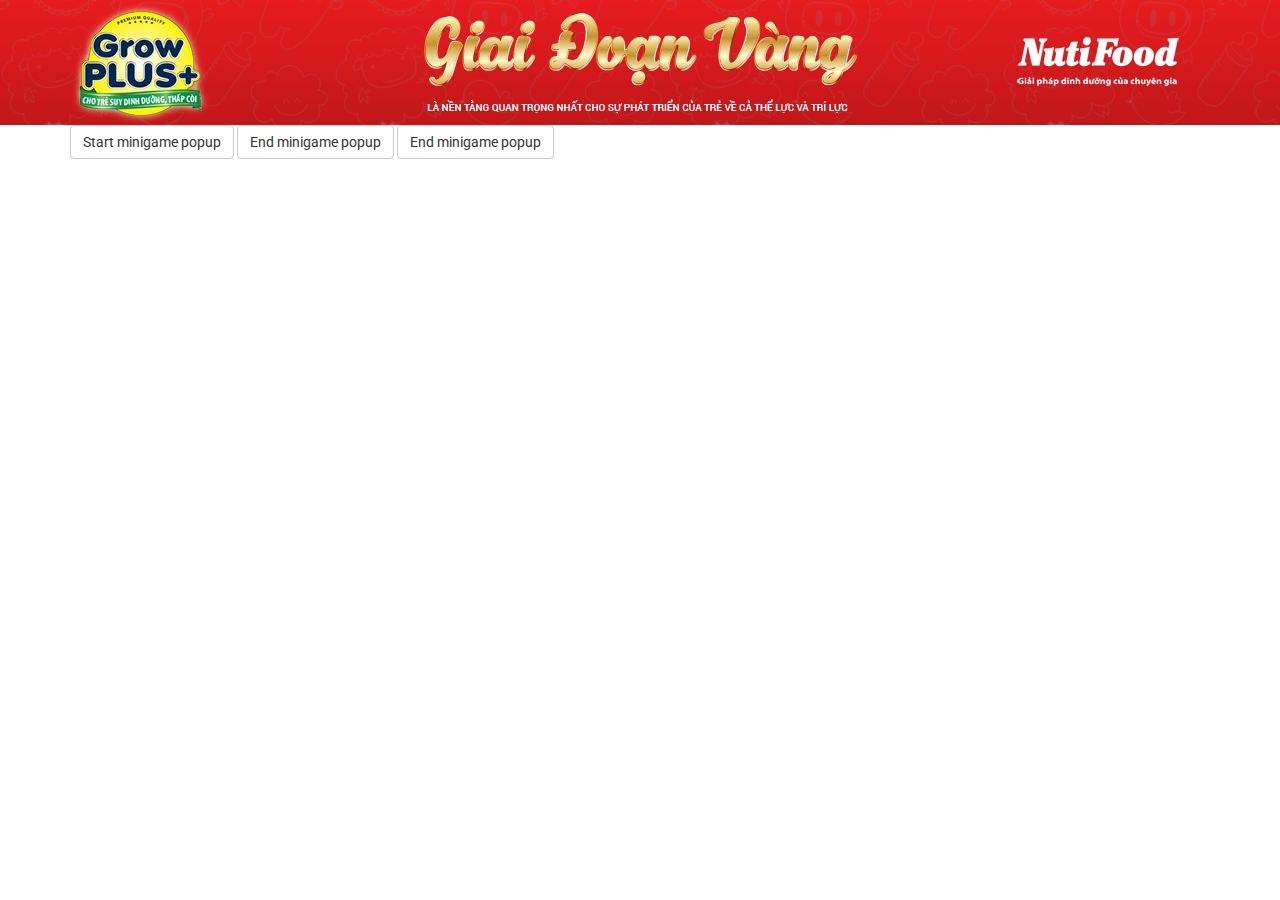
<file: landing-popup.html>
<!DOCTYPE html>
<html>
<head lang="vi">
  <title>Nutifood - Suy dưỡng, thấp còi</title>
  <meta charset="utf-8">
  <meta http-equiv="X-UA-Compatible" content="IE=edge">

  <meta name="HandheldFriendly" content="True">
  <meta name="MobileOptimized" content="320">
  <meta name="viewport" content="width=device-width, initial-scale=1.0, maximum-scale=1.0, user-scalable=no">
  <meta name="apple-touch-fullscreen" content="yes">
  <meta name="apple-mobile-web-app-capable" content="yes">
  <meta http-equiv="cleartype" content="on">

  <link href="images/favicon.ico" rel="shortcut icon" type="image/x-icon">
  <link
    href='https://fonts.googleapis.com/css?family=Roboto:400,100,300,500,700,900,100italic,300italic,400italic,500italic,700italic,900italic&subset=latin,vietnamese'
    rel='stylesheet' type='text/css'>


  <!-- CSS Styles -->
  <link rel="stylesheet" type="text/css" href="css/normalize.css">
  <link rel="stylesheet" type="text/css" href="css/bootstrap.min.css">
  <link rel="stylesheet" type="text/css" href="css/font-awesome.min.css"/>
  <link href="js/booklet/jquery.booklet.1.1.0.css" type="text/css" rel="stylesheet" media="screen"/>
  <link rel="stylesheet" type="text/css" href="css/animate.css"/>
  <!-- If use old header-footer, dont need attach this file -->
  <link rel="stylesheet" type="text/css" href="css/header-footer.css"/>
  <link rel="stylesheet" type="text/css" href="css/main.css">


</head>
<body page="golden-stage">
<header id="home" class="header" role="banner">
  <div class="content">
    <div class="container">
      <div class="row">
        <div class="col-xs-3">
          <div class="wow slideInLeft golden-state-block">
            <a data-wow-duration="1s" href="http://www.nutifood.com.vn/">
              <i class="icon-logo-golden-state"></i>
            </a>
          </div>
        </div>
        <div class="col-xs-6">
          <div class="wow slideInDown gs-slogan-block">
            <i class="gs-slogan"></i>
          </div>
        </div>
        <div class="col-xs-3">
          <div class="wow slideInRight nuti-white-logo">
            <a href="http://www.nutifood.com.vn/suy-dinh-duong/"
               data-wow-duration="1s">
              <i class="nuti-white"></i>
            </a>
          </div>
        </div>
      </div>
    </div>
  </div>
</header>
<div class="clearfix"></div>

<section>
  <div class="container">
    <div class="row">
      <div class="col-xs-12">
        <!-- Popup 1 -->
        <button class="btn btn-default" data-toggle="modal" data-target="#startMinigame">Start minigame popup</button>

        <div class="modal fade" id="startMinigame" tabindex="-1" role="dialog">
          <div class="modal-dialog" role="document">
            <button type="button" class="modal-close" data-dismiss="modal"></button>

            <div class="modal-content">
              <div class="row">
                <div class="col-xs-12 col-md-6">
                  <div class="minigame-heading">
                    <h1 class="minigame-title">
                      <img class="img-responsive center-block" src="images/golden-stage/minigame-title.png"
                           alt="Cùng GrowPLUS+ chia sẻ 'Khoảnh khắc vàng' của bé">
                    </h1>

                    <p class="minigame-greeting">Hãy cùng GrowPLUS+ chia sẻ hình ảnh những cột mốc đáng yêu của bé và có
                      cơ hội
                      nhận được những phần quà thật hấp dẫn! </p>
                  </div>
                </div>
              </div>
              <div class="row">
                <form role="form" class="minigame-form">
                  <div class="col-md-6 col-md-push-6 col-img">
                    <div id="minigame-theme" class="minigame-frame"
                         style="background-image: url('images/golden-stage/frame-1.png')">
                    </div>
                    <p class="minigame-invite">Mẹ hãy tải lên hình ảnh của mẹ kèm theo 4 bức hình đáng yêu của bé để
                      hoàn thiện bức tranh dễ thương này nhé!<br>
                      Lưu ý: Các mẹ nên chọn hình ảnh <span>kích thước vuông</span> để đạt kết quả đẹp nhất.
                    </p>
                  </div>
                  <div class="col-md-6 col-md-pull-6">
                    <div class="form-group">
                      <label class="sr-only" for="theme"></label>
                      <div id="theme" class="dropdown minigame-select">
                        <button class="btn dropdown-toggle" type="button" data-toggle="dropdown">
                          <span class="dropdown-hint">Chọn 1 trong 2 phông nền (theme)</span>
                          <span class="selected-value"></span>
                        </button>
                        <ul class="dropdown-menu">
                          <li><a href="#" data-theme="1">Phông nền 1</a></li>
                          <li><a href="#" data-theme="2">Phông nền 2</a></li>
                        </ul>
                      </div>
                    </div>
                    <div class="form-group">
                      <label class="sr-only" for="mom-name"></label>
                      <input type="text" class="form-control" id="mom-name"
                             placeholder="Tên của mẹ, dưới 7 ký tự (Ví dụ Lan, Lan Anh)">
                    </div>
                    <div class="form-group">
                      <label class="sr-only" for="kid-name"></label>
                      <input type="text" class="form-control" id="kid-name"
                             placeholder="Tên thường gọi của bé, dưới 7 ký tự (Ví dụ Bin, cu Bin)">
                    </div>
                  </div>
                  <div class="clearfix"></div>
                  <div class="col-xs-12 col-md-6">
                    <div class="form-group">
                      <input type="file" multiple="" data-multiple-caption="files selected"
                             class="inputfile inputfile-1" id="file-1" name="file-1[]">
                      <label class="edit-inputfile" for="file-1">
                        <span>Hình ảnh của mẹ</span>
                        <i class="icon-inputfile"></i>
                      </label>
                    </div>
                  </div>
                  <div class="col-xs-12 col-md-6">
                    <div class="form-group">
                      <input type="file" multiple="" data-multiple-caption="files selected"
                             class="inputfile inputfile-2" id="file-2" name="file-2[]">
                      <label class="edit-inputfile" for="file-2">
                        <span>Hình ảnh sơ sinh của bé</span>
                        <i class="icon-inputfile"></i>
                      </label>
                    </div>
                  </div>
                  <div class="col-xs-12 col-md-6">
                    <div class="form-group">
                      <input type="file" multiple="" data-multiple-caption="files selected"
                             class="inputfile inputfile-3" id="file-3" name="file-3[]">
                      <label class="edit-inputfile" for="file-3">
                        <span>Hình ảnh khung 1 của bé</span>
                        <i class="icon-inputfile"></i>
                      </label>
                    </div>
                  </div>
                  <div class="col-xs-12 col-md-6">
                    <div class="form-group">
                      <input type="file" multiple="" data-multiple-caption="files selected"
                             class="inputfile inputfile-4" id="file-4" name="file-4[]">
                      <label class="edit-inputfile" for="file-4">
                        <span>Hình ảnh khung 2 của bé</span>
                        <i class="icon-inputfile"></i>
                      </label>
                    </div>
                  </div>
                  <div class="col-xs-12 col-md-6">
                    <div class="form-group">
                      <input type="file" multiple="" data-multiple-caption="files selected"
                             class="inputfile inputfile-5" id="file-5" name="file-5[]">
                      <label class="edit-inputfile" for="file-5">
                        <span>Hình ảnh khung 3 của bé</span>
                        <i class="icon-inputfile"></i>
                      </label>
                    </div>
                  </div>
                  <div class="col-xs-12 col-md-6">
                    <div class="form-group">
                      <button class="btn minigame-button green" type="submit">Xem kết quả</button>
                    </div>
                  </div>
                </form>
              </div>
            </div>
          </div>
        </div>

        <!-- Popup 2 -->
        <button class="btn btn-default" data-toggle="modal" data-target="#endMinigame">End minigame popup</button>

        <div class="modal fade" id="endMinigame" tabindex="-1" role="dialog">
          <div class="modal-dialog" role="document">
            <button type="button" class="modal-close" data-dismiss="modal"></button>

            <div class="modal-content">
              <div class="row">
                <div class="col-xs-12 col-md-7">
                  <img class="img-responsive" src="images/golden-stage/final-frame-1.png">
                </div>
                <div class="col-xs-12 col-md-5">
                  <div class="minigame-control">
                    <p>Câu chuyện của bé đã được hoàn thành!</p>
                    <button class="btn minigame-button red" type="button">Làm lại</button>
                    <button class="btn minigame-button yellow" type="button">Lưu về máy</button>
                    <button class="btn minigame-button green" type="button">Gửi bài và tham gia chương trình</button>
                  </div>
                </div>
              </div>
            </div>
          </div>
        </div>

        <!-- Popup 3 -->
        <button class="btn btn-default" data-toggle="modal" data-target="#minigameSuccess">End minigame popup</button>

        <div class="modal fade" id="minigameSuccess" tabindex="-1" role="dialog">
          <div class="modal-dialog" role="document">
            <button type="button" class="modal-close" data-dismiss="modal"></button>

            <div class="modal-content">
              <h1 class="minigame-title">
                <img class="img-responsive center-block" src="images/golden-stage/minigame-congrat.png"
                     alt="Chúc mừng mẹ đã gửi bài thành công!">
              </h1>

              <p>Bài tham gia của mẹ sẽ được BTC duyệt và đăng tải lên Fanpage trong thời gian sớm nhất. Đừng quên
                theo dõi thường xuyên trên Fanpage của GrowPLUS+ nhé!<br>
                Cảm ơn mẹ đã tham gia chương trình!</p>
            </div>
          </div>
        </div>
      </div>
    </div>
  </div>
</section>

<script type="text/javascript" src="js/lib/jquery-1.12.1.min.js"></script>
<script src="js/booklet/jquery.easing.1.3.js" type="text/javascript"></script>
<script src="js/booklet/jquery.booklet.1.1.0.js" type="text/javascript"></script>
<script type="text/javascript" src="js/lib/bootstrap.min.js"></script>
<script type="text/javascript" src="js/lib/lightslider.min.js"></script>
<script type="text/javascript" src="js/lib/wow.min.js"></script>
<script type="text/javascript" src="js/old.js"></script>
<script type="text/javascript" src="js/lib/slick.min.js"></script>
<script type="text/javascript" src="js/lib/smooth-scroll.min.js"></script>
<script>
  smoothScroll.init({
    speed: 1000
  });
</script>
<script type="text/javascript" src="js/golden-stage.js"></script>
<script type="text/javascript" src="js/slow-weight-gain.js"></script>
</body>
</html>
</file>
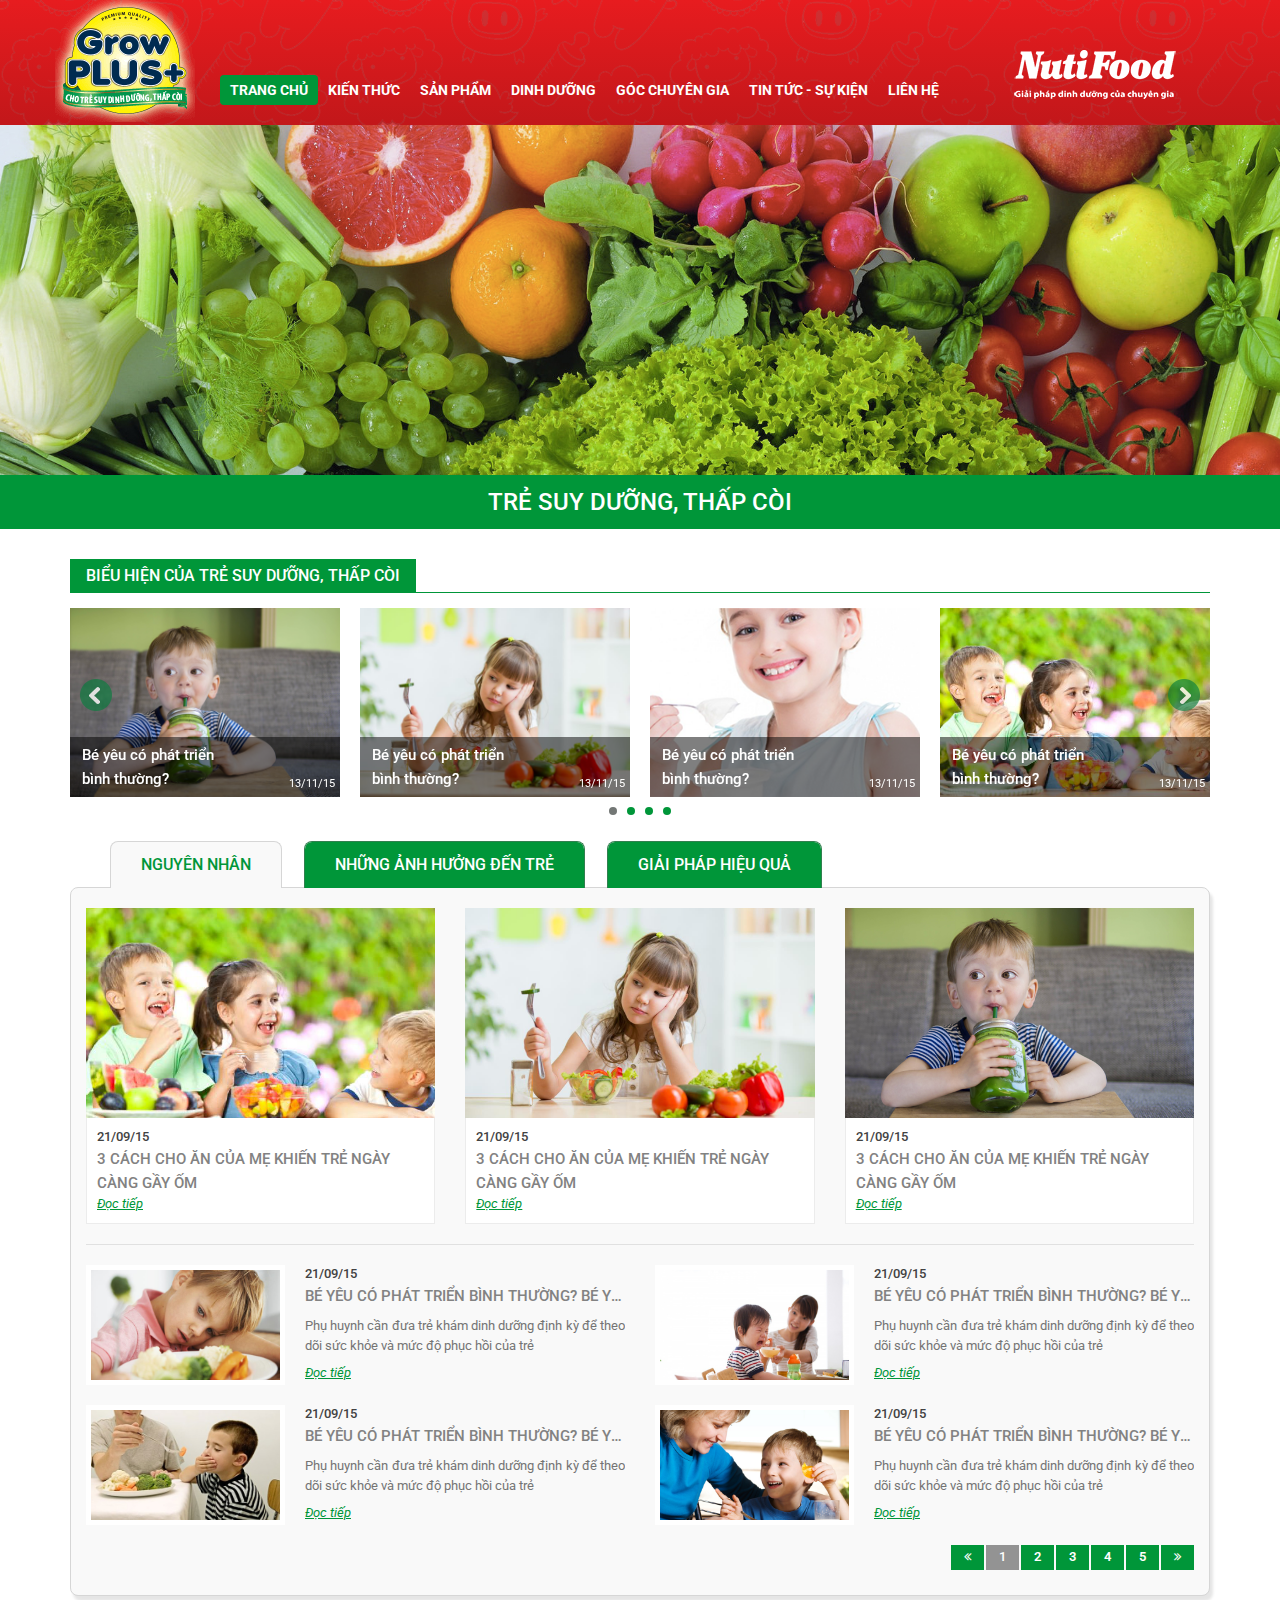
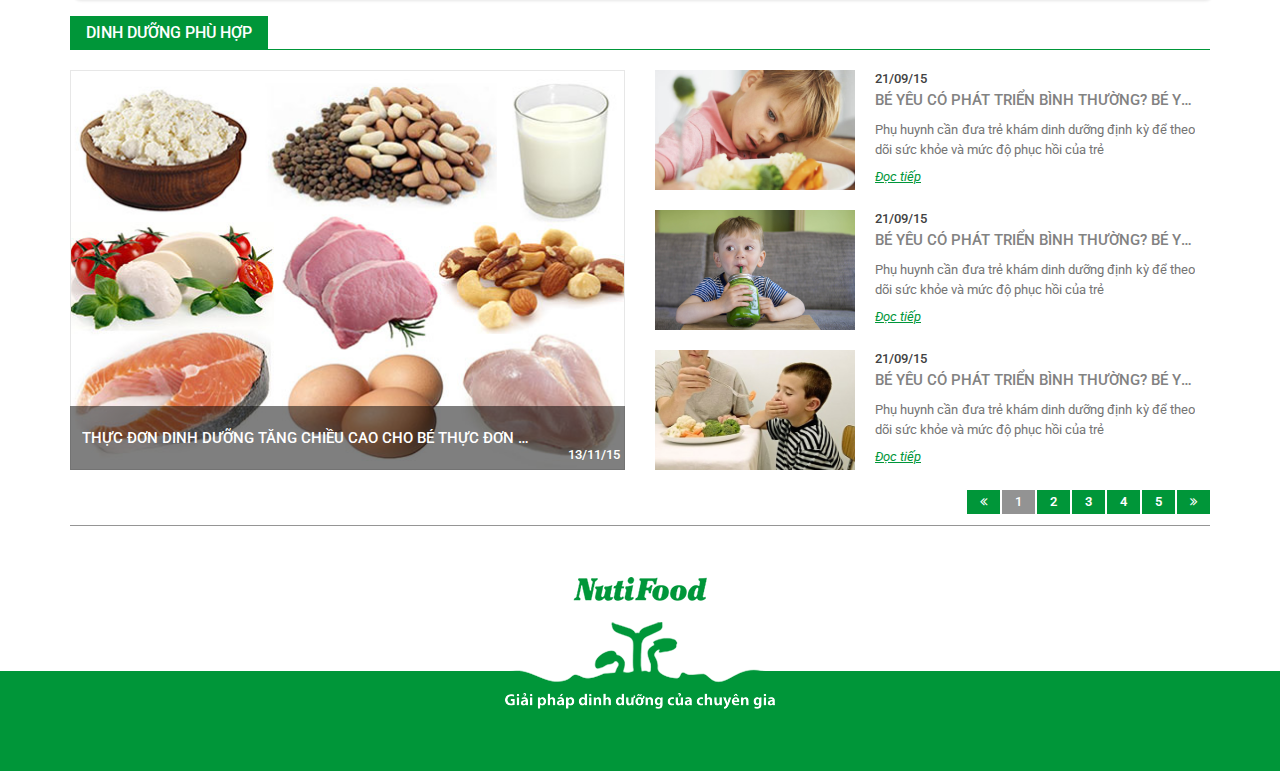
<file: malnutrition.html>
<!DOCTYPE html>
<html>
<head lang="vi">
  <title>Nutifood - Suy dưỡng, thấp còi</title>
  <meta charset="utf-8">
  <meta http-equiv="X-UA-Compatible" content="IE=edge">

  <meta name="HandheldFriendly" content="True">
  <meta name="MobileOptimized" content="320">
  <meta name="viewport" content="width=device-width, initial-scale=1.0, maximum-scale=1.0, user-scalable=no">
  <meta name="apple-touch-fullscreen" content="yes">
  <meta name="apple-mobile-web-app-capable" content="yes">
  <meta http-equiv="cleartype" content="on">

  <link href="images/favicon.ico" rel="shortcut icon" type="image/x-icon">
  <link
      href='https://fonts.googleapis.com/css?family=Roboto:400,100,300,500,700,900,100italic,300italic,400italic,500italic,700italic,900italic&subset=latin,vietnamese'
      rel='stylesheet' type='text/css'>
  <!-- CSS Styles -->
  <link rel="stylesheet" type="text/css" href="css/normalize.css">
  <link rel="stylesheet" type="text/css" href="css/bootstrap.min.css">
  <link rel="stylesheet" type="text/css" href="css/font-awesome.min.css"/>
  <link rel="stylesheet" type="text/css" href="css/animate.css"/>
  <link rel="stylesheet" type="text/css" href="css/main.css">

  <!-- If use old header-footer, dont need attach this file -->
  <link rel="stylesheet" type="text/css" href="css/header-footer.css"/>

</head>
<body>

<header id="home" class="header" role="banner">
  <div class="content">
    <nav class="navbar navbar-default" role="navigation">
      <div class="container">
        <div class="navbar-header">
          <button type="button" class="navbar-toggle" data-toggle="collapse"
                  data-target="#bs-example-navbar-collapse-1">
            <span class="sr-only">Toggle navigation</span>
            <span class="icon-bar"></span>
            <span class="icon-bar"></span>
            <span class="icon-bar"></span>
          </button>
          <a class="navbar-brand wow slideInLeft" data-wow-duration="1s" href="http://www.nutifood.com.vn/"><i
              class="icon-homepage icon-logo1"></i></a>
        </div>
        <!--/.navbar-header-->

        <div class="collapse navbar-collapse" id="bs-example-navbar-collapse-1">
          <ul class="nav navbar-nav wow slideInDown" data-wow-duration="1s">
            <li class="active"><a href="http://www.nutifood.com.vn/">Trang chủ</a></li>
            <li><a href="#">Kiến thức</a></li>
            <li><a href="#">Sản phẩm</a></li>
            <li><a href="#">Dinh dưỡng</a></li>
            <li><a href="#">Góc chuyên gia</a></li>
            <li><a href="#">Tin tức - sự kiện</a></li>
            <li><a href="#">Liên hệ</a></li>
          </ul>
          <div class="social-icons">
            <a href="http://www.nutifood.com.vn/suy-dinh-duong/" class="wow slideInRight"
               data-wow-duration="1s">
              <img src="images/nutri-white.png" alt=""/></a>
          </div>
        </div>
        <!--/.navbar-collapse-->
        <!--/.navbar-->
      </div>
    </nav>
  </div>
</header>

<div class="clearfix"></div>
<section id="page-banner">
  <div class="nutrition-banner"></div>
  <div class="nutrition-text">
    <div class="container text-center">
      <h1 class="text-uppercase">Trẻ suy dưỡng, thấp còi</h1>
    </div>
  </div>
</section>

<main id="slow-weight-gain-page" role="main">
  <div class="container">
    <div class="row">
      <div class="col-xs-12">
        <div class="page-title">
          <h2>Biểu hiện của trẻ suy dưỡng, thấp còi</h2>
        </div>
      </div>
    </div>

    <div class="row">
      <div class="col-xs-12">
        <ul id="light-slider" class="content-slider list-unstyled clearfix">
          <li>
            <div class="expression-item">
              <a href="#">
                <div class="expression-box">
                  <div class="expression-image" style="background-image: url('images/sample/img-1.png');"></div>
                  <div class="expression-text">
                    <h3>Bé yêu có phát triển bình thường?</h3>
                  </div>
                  <span class="expression-time">13/11/15</span>
                </div>
              </a>
            </div>
          </li>
          <li>
            <div class="expression-item">
              <a href="#">
                <div class="expression-box">
                  <div class="expression-image" style="background-image: url('images/sample/img-2.png');"></div>
                  <div class="expression-text">
                    <h3>Bé yêu có phát triển bình thường?</h3>
                  </div>
                  <span class="expression-time">13/11/15</span>
                </div>
              </a>
            </div>
          </li>
          <li>
            <div class="expression-item">
              <a href="#">
                <div class="expression-box">
                  <div class="expression-image" style="background-image: url('images/sample/img-3.png');"></div>
                  <div class="expression-text">
                    <h3>Bé yêu có phát triển bình thường?</h3>
                  </div>
                  <span class="expression-time">13/11/15</span>
                </div>
              </a>
            </div>
          </li>
          <li>
            <div class="expression-item">
              <a href="#">
                <div class="expression-box">
                  <div class="expression-image" style="background-image: url('images/sample/img-4.png');"></div>
                  <div class="expression-text">
                    <h3>Bé yêu có phát triển bình thường?</h3>
                  </div>
                  <span class="expression-time">13/11/15</span>
                </div>
              </a>
            </div>
          </li>
        </ul>
      </div>

      <!--<div class="col-xs-12">-->
      <!--<div class="slide-control text-right">-->
      <!--<div class="slide-prev">-->
      <!--<i class="fa fa-chevron-left" aria-hidden="true"></i>-->
      <!--<span class="sr-only">Previous</span>-->
      <!--</div>-->
      <!--<div class="slide-next">-->
      <!--<i class="fa fa-chevron-right" aria-hidden="true"></i>-->
      <!--<span class="sr-only">Next</span>-->
      <!--</div>-->
      <!--</div>-->
      <!--</div>-->
    </div>

    <div class="row top-gap">
      <div class="col-xs-12">
        <div class="swg-feature">
          <!-- Nav tabs -->
          <ul class="nav nav-tabs swg-tab" role="tablist">
            <li role="presentation" class="active">
              <a href="#reason" aria-controls="reason" role="tab" data-toggle="tab">Nguyên nhân</a>
            </li>
            <li role="presentation">
              <a href="#influence" aria-controls="influence" role="tab" data-toggle="tab">Những ảnh hưởng đến trẻ</a>
            </li>
            <li role="presentation">
              <a href="#solution" aria-controls="solution" role="tab" data-toggle="tab">Giải pháp hiệu quả</a>
            </li>
          </ul>

          <ul class="swg-tab-mobile" role="tablist">
            <li role="presentation" class="active">
              <a href="#reason" aria-controls="reason" role="tab" data-toggle="tab">Nguyên nhân</a>
            </li>
            <li role="presentation">
              <a href="#influence" aria-controls="influence" role="tab" data-toggle="tab">Những ảnh hưởng đến trẻ</a>
            </li>
            <li role="presentation">
              <a href="#solution" aria-controls="solution" role="tab" data-toggle="tab">Giải pháp hiệu quả</a>
            </li>
          </ul>

          <!-- Tab panes -->
          <div class="tab-content swg-content">
            <div role="tabpanel" class="tab-pane fade in active" id="reason">
              <div class="col-xs-12 col-sm-4">
                <div class="swg-item">
                  <a href="#">
                    <div class="swg-box">
                      <div class="swg-image" style="background-image: url('images/sample/img-4.png');"></div>
                    </div>
                  </a>
                  <div class="swg-text">
                    <p class="swg-time">21/09/15</p>
                    <a href="#"><h3 class="swg-title">3 cách cho ăn của mẹ khiến trẻ ngày càng gầy ốm</h3></a>
                    <a href="#" class="swg-read-more">Đọc tiếp</a>
                  </div>
                </div>
              </div>
              <div class="col-xs-12 col-sm-4">
                <div class="swg-item">
                  <a href="#">
                    <div class="swg-box">
                      <div class="swg-image" style="background-image: url('images/sample/img-2.png');"></div>
                    </div>
                  </a>
                  <div class="swg-text">
                    <p class="swg-time">21/09/15</p>
                    <a href="#"><h3 class="swg-title">3 cách cho ăn của mẹ khiến trẻ ngày càng gầy ốm</h3></a>
                    <a href="#" class="swg-read-more">Đọc tiếp</a>
                  </div>
                </div>
              </div>
              <div class="col-xs-12 col-sm-4">
                <div class="swg-item">
                  <a href="#">
                    <div class="swg-box">
                      <div class="swg-image" style="background-image: url('images/sample/img-1.png');"></div>
                    </div>
                  </a>
                  <div class="swg-text">
                    <p class="swg-time">21/09/15</p>
                    <a href="#"><h3 class="swg-title">3 cách cho ăn của mẹ khiến trẻ ngày càng gầy ốm</h3></a>
                    <a href="#" class="swg-read-more">Đọc tiếp</a>
                  </div>
                </div>
              </div>

              <div class="clearfix"></div>

              <div class="col-xs-12">
                <div class="divider light"></div>
              </div>

              <div class="clearfix"></div>

              <div class="col-xs-12 col-md-6">
                <div class="media post-item">
                  <div class="media-left">
                    <a href="#">
                      <div class="post-image" style="background-image: url('images/sample/img-5.png');"></div>
                    </a>
                  </div>
                  <div class="media-right">
                    <div class="post-time">21/09/15</div>
                    <a href="#">
                      <h2 class="post-title">Bé yêu có phát triển bình thường? Bé yêu có phát triển bình thường? Bé yêu có phát triển bình thường?</h2>
                    </a>
                    <p class="post-description text-justify">Phụ huynh cần đưa trẻ khám dinh dưỡng định kỳ để theo dõi
                      sức khỏe và mức độ phục hồi của trẻ</p>
                    <a href="#" class="post-read-more">Đọc tiếp</a>
                  </div>
                </div>
              </div>
              <div class="col-xs-12 col-md-6">
                <div class="media post-item">
                  <div class="media-left">
                    <a href="#">
                      <div class="post-image" style="background-image: url('images/sample/img-6.png');"></div>
                    </a>
                  </div>
                  <div class="media-right">
                    <div class="post-time">21/09/15</div>
                    <a href="#">
                      <h2 class="post-title">Bé yêu có phát triển bình thường? Bé yêu có phát triển bình thường? Bé yêu có phát triển bình thường?</h2>
                    </a>
                    <p class="post-description text-justify">Phụ huynh cần đưa trẻ khám dinh dưỡng định kỳ để theo dõi
                      sức khỏe và mức độ phục hồi của trẻ</p>
                    <a href="#" class="post-read-more">Đọc tiếp</a>
                  </div>
                </div>
              </div>
              <div class="col-xs-12 col-md-6">
                <div class="media post-item">
                  <div class="media-left">
                    <a href="#">
                      <div class="post-image" style="background-image: url('images/sample/img-7.png');"></div>
                    </a>
                  </div>
                  <div class="media-right">
                    <div class="post-time">21/09/15</div>
                    <a href="#">
                      <h2 class="post-title">Bé yêu có phát triển bình thường? Bé yêu có phát triển bình thường? Bé yêu có phát triển bình thường?</h2>
                    </a>
                    <p class="post-description text-justify">Phụ huynh cần đưa trẻ khám dinh dưỡng định kỳ để theo dõi
                      sức khỏe và mức độ phục hồi của trẻ</p>
                    <a href="#" class="post-read-more">Đọc tiếp</a>
                  </div>
                </div>
              </div>
              <div class="col-xs-12 col-md-6">
                <div class="media post-item">
                  <div class="media-left">
                    <a href="#">
                      <div class="post-image" style="background-image: url('images/sample/img-8.png');"></div>
                    </a>
                  </div>
                  <div class="media-right">
                    <div class="post-time">21/09/15</div>
                    <a href="#">
                      <h2 class="post-title">Bé yêu có phát triển bình thường? Bé yêu có phát triển bình thường? Bé yêu có phát triển bình thường?</h2>
                    </a>
                    <p class="post-description text-justify">Phụ huynh cần đưa trẻ khám dinh dưỡng định kỳ để theo dõi
                      sức khỏe và mức độ phục hồi của trẻ</p>
                    <a href="#" class="post-read-more">Đọc tiếp</a>
                  </div>
                </div>
              </div>

              <div class="clearfix"></div>

              <div class="col-xs-12">
                <nav class="swg-pagination">
                  <ul class="pagination">
                    <li>
                      <a href="#" aria-label="Previous">
                        <i class="fa fa-angle-double-left" aria-hidden="true"></i>
                      </a>
                    </li>
                    <li class="active"><a href="#">1</a></li>
                    <li><a href="#">2</a></li>
                    <li><a href="#">3</a></li>
                    <li><a href="#">4</a></li>
                    <li><a href="#">5</a></li>
                    <li>
                      <a href="#" aria-label="Next">
                        <i class="fa fa-angle-double-right" aria-hidden="true"></i>
                      </a>
                    </li>
                  </ul>
                </nav>
              </div>
            </div>

            <div role="tabpanel" class="tab-pane fade" id="influence">
              Lorem ipsum dolor sit amet, consectetuer adipiscing elit
            </div>
            <div role="tabpanel" class="tab-pane fade" id="solution">
              Lorem ipsum dolor sit amet, consectetuer adipiscing elit
            </div>
          </div>
        </div>
      </div>
    </div>

    <div class="row top-gap">
      <div class="col-xs-12">
        <div class="page-title">
          <h2>Dinh dưỡng phù hợp</h2>
        </div>
      </div>
    </div>

    <div class="row top-gap">
      <div class="col-xs-12 col-md-6">
        <div class="outstanding-post">
          <a href="#">
            <div class="outstanding-post-image" style="background-image: url('images/sample/img-9.png');"></div>
          </a>
          <div class="outstanding-post-text">
            <h2>Thực đơn dinh dưỡng tăng chiều cao cho bé Thực đơn dinh dưỡng tăng chiều cao cho bé Thực đơn dinh dưỡng</h2>
          </div>
          <span class="outstanding-post-time">13/11/15</span>
        </div>
      </div>

      <div class="col-xs-12 col-md-6 nutrition-post">
        <div class="media post-item">
          <div class="media-left">
            <a href="#">
              <div class="post-image" style="background-image: url('images/sample/img-5.png');"></div>
            </a>
          </div>
          <div class="media-right">
            <div class="post-time">21/09/15</div>
            <a href="#">
              <h2 class="post-title">Bé yêu có phát triển bình thường? Bé yêu có phát triển bình thường? Bé yêu có phát triển bình thường?</h2>
            </a>
            <p class="post-description text-justify">Phụ huynh cần đưa trẻ khám dinh dưỡng định kỳ để theo dõi
              sức khỏe và mức độ phục hồi của trẻ</p>
            <a href="#" class="post-read-more">Đọc tiếp</a>
          </div>
        </div>
        <div class="media post-item">
          <div class="media-left">
            <a href="#">
              <div class="post-image" style="background-image: url('images/sample/img-1.png');"></div>
            </a>
          </div>
          <div class="media-right">
            <div class="post-time">21/09/15</div>
            <a href="#">
              <h2 class="post-title">Bé yêu có phát triển bình thường? Bé yêu có phát triển bình thường? Bé yêu có phát triển bình thường?</h2>
            </a>
            <p class="post-description text-justify">Phụ huynh cần đưa trẻ khám dinh dưỡng định kỳ để theo dõi
              sức khỏe và mức độ phục hồi của trẻ</p>
            <a href="#" class="post-read-more">Đọc tiếp</a>
          </div>
        </div>
        <div class="media post-item">
          <div class="media-left">
            <a href="#">
              <div class="post-image" style="background-image: url('images/sample/img-7.png');"></div>
            </a>
          </div>
          <div class="media-right">
            <div class="post-time">21/09/15</div>
            <a href="#">
              <h2 class="post-title">Bé yêu có phát triển bình thường? Bé yêu có phát triển bình thường? Bé yêu có phát triển bình thường?</h2>
            </a>
            <p class="post-description text-justify">Phụ huynh cần đưa trẻ khám dinh dưỡng định kỳ để theo dõi
              sức khỏe và mức độ phục hồi của trẻ</p>
            <a href="#" class="post-read-more">Đọc tiếp</a>
          </div>
        </div>
      </div>

      <div class="clearfix"></div>

      <div class="col-xs-12">
        <nav class="swg-pagination">
          <ul class="pagination">
            <li>
              <a href="#" aria-label="Previous">
                <i class="fa fa-angle-double-left" aria-hidden="true"></i>
              </a>
            </li>
            <li class="active"><a href="#">1</a></li>
            <li><a href="#">2</a></li>
            <li><a href="#">3</a></li>
            <li><a href="#">4</a></li>
            <li><a href="#">5</a></li>
            <li>
              <a href="#" aria-label="Next">
                <i class="fa fa-angle-double-right" aria-hidden="true"></i>
              </a>
            </li>
          </ul>
        </nav>
        <div class="divider dark"></div>
      </div>
    </div>
  </div>
</main>

<section class="nutifood-label"></section>

<footer class="footer" role="contentinfo">
  <div class="bg-footer">
    <div class="container">
      <div class="row">
        <div class="col-lg-12">
          <h3 class="title-footer"><img src="images/giaiphap.png" alt=""/></h3>
        </div>
      </div>
    </div>
    <div class="copyright-footer wow slideInUp" data-wow-duration="1s">
      <div class="container">
        <div class="row">
          <div class="col-lg-5">
            <h5>Copyright 2015 NutiFood Corp. All rights reserved</h5>
          </div>
          <div class="col-lg-7">
            <ul class="sub-menu">
              <li class="active"><a href="http://www.nutifood.com.vn/">Trang chủ</a></li>
              <li><a href="#">Kiến thức</a></li>
              <li><a href="#">Sản phẩm</a></li>
              <li><a href="#">Dinh dưỡng</a></li>
              <li><a href="#">Góc nhìn chuyên gia</a></li>
              <li><a href="#">Tin tức - Sự kiên</a></li>
              <li><a href="#">Liên hệ</a></li>
            </ul>
          </div>
        </div>
      </div>
    </div>
  </div>
</footer>

<script type="text/javascript" src="js/lib/jquery-1.12.1.min.js"></script>
<script src="js/booklet/jquery.easing.1.3.js" type="text/javascript"></script>
<script src="js/booklet/jquery.booklet.1.1.0.js" type="text/javascript"></script>
<script type="text/javascript" src="js/lib/bootstrap.min.js"></script>
<script type="text/javascript" src="js/lib/lightslider.min.js"></script>
<script type="text/javascript" src="js/lib/wow.min.js"></script>
<script type="text/javascript" src="js/old.js"></script>
<script type="text/javascript" src="js/lib/slick.min.js"></script>

<script type="text/javascript" src="js/golden-stage.js"></script>
<script type="text/javascript" src="js/slow-weight-gain.js"></script>
</body>
</html>
</file>
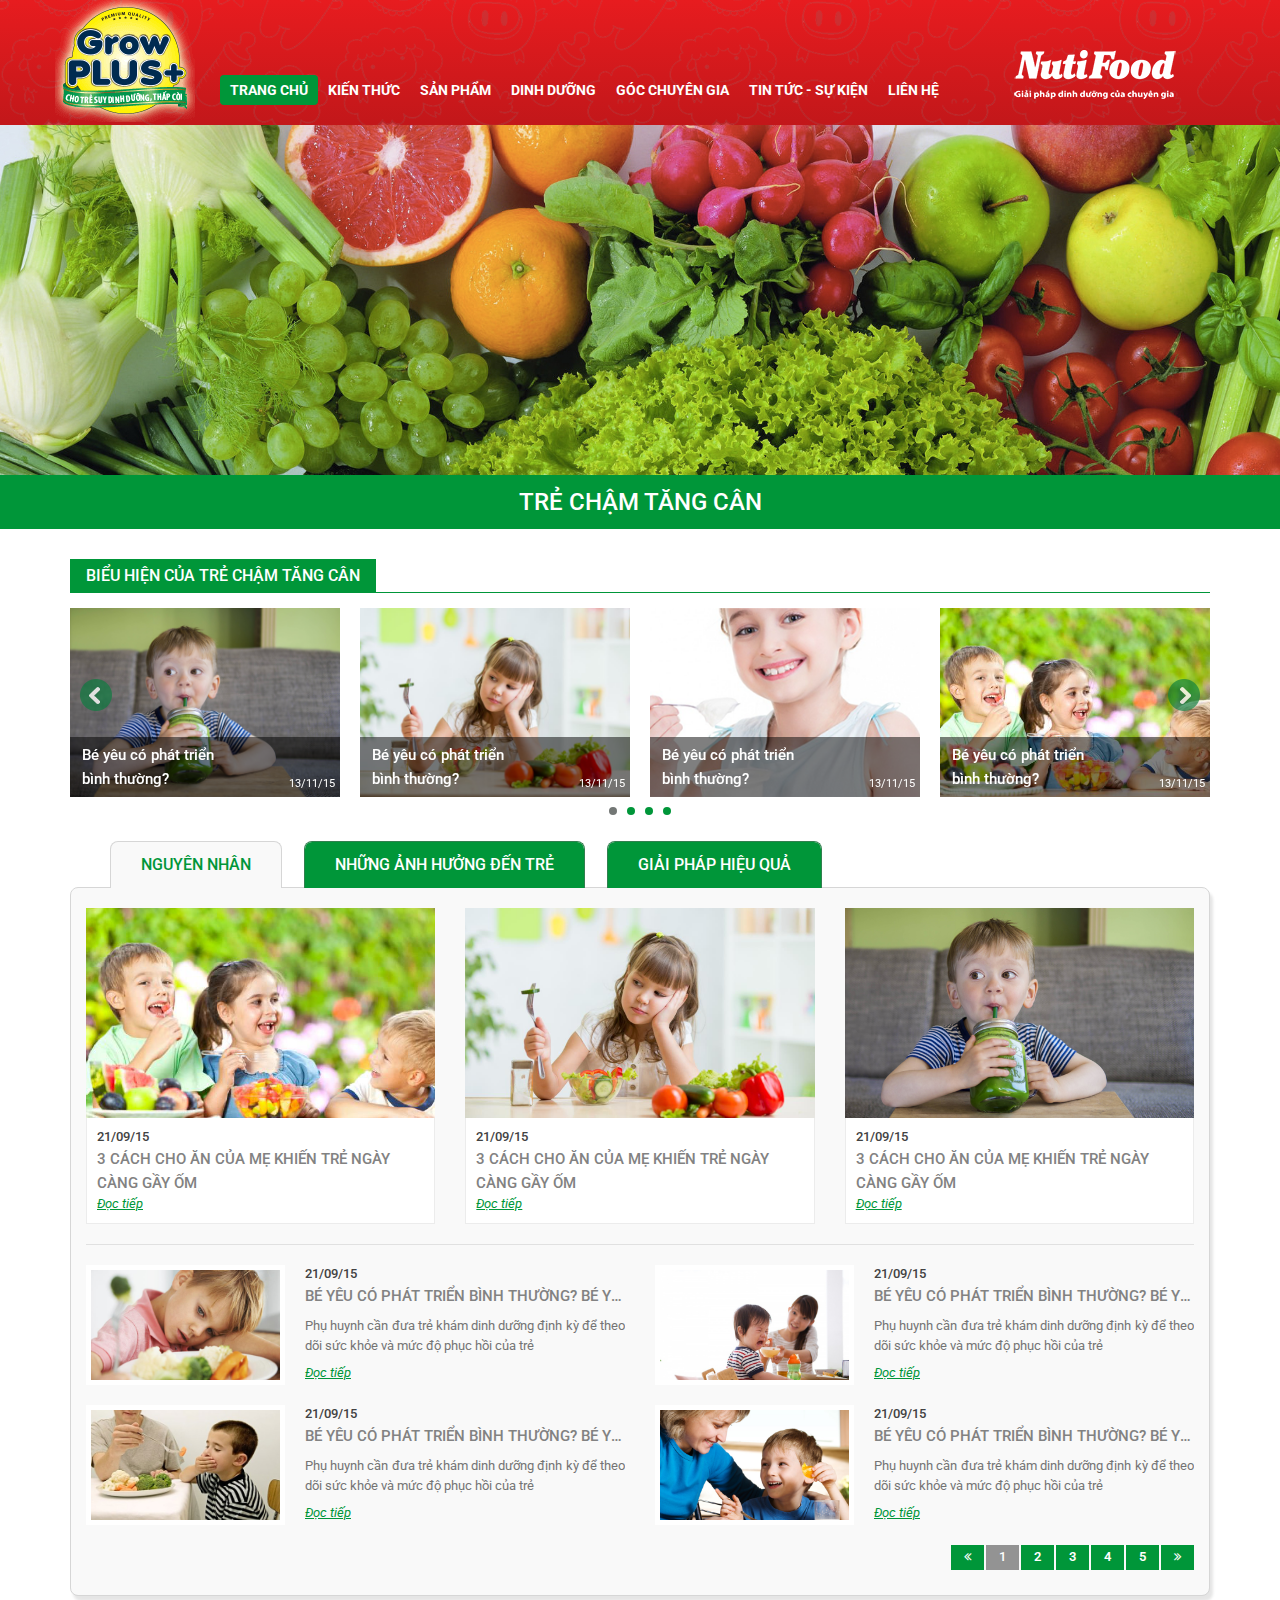
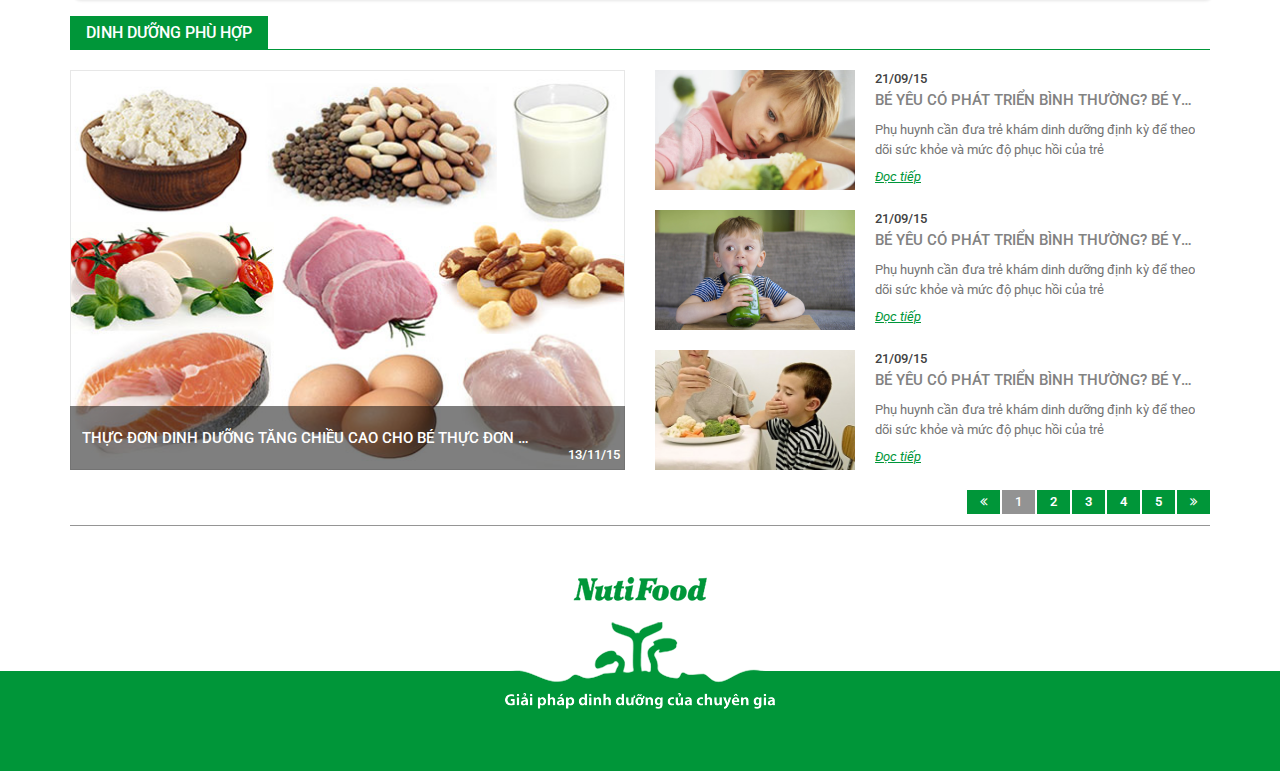
<file: slow-weight-gain.html>
<!DOCTYPE html>
<html>
<head lang="vi">
  <title>Nutifood - Chậm tăng cân</title>
  <meta charset="utf-8">
  <meta http-equiv="X-UA-Compatible" content="IE=edge">

  <meta name="HandheldFriendly" content="True">
  <meta name="MobileOptimized" content="320">
  <meta name="viewport" content="width=device-width, initial-scale=1.0, maximum-scale=1.0, user-scalable=no">
  <meta name="apple-touch-fullscreen" content="yes">
  <meta name="apple-mobile-web-app-capable" content="yes">
  <meta http-equiv="cleartype" content="on">

  <link href="images/favicon.ico" rel="shortcut icon" type="image/x-icon">
  <link
      href='https://fonts.googleapis.com/css?family=Roboto:400,100,300,500,700,900,100italic,300italic,400italic,500italic,700italic,900italic&subset=latin,vietnamese'
      rel='stylesheet' type='text/css'>
  <!-- CSS Styles -->
  <link rel="stylesheet" type="text/css" href="css/normalize.css">
  <link rel="stylesheet" type="text/css" href="css/bootstrap.min.css">
  <link rel="stylesheet" type="text/css" href="css/font-awesome.min.css"/>
  <link rel="stylesheet" type="text/css" href="css/animate.css"/>
  <link rel="stylesheet" type="text/css" href="css/main.css">

  <!-- If use old header-footer, dont need attach this file -->
  <link rel="stylesheet" type="text/css" href="css/header-footer.css"/>

</head>
<body>

<header id="home" class="header" role="banner">
  <div class="content">
    <nav class="navbar navbar-default" role="navigation">
      <div class="container">
        <div class="navbar-header">
          <button type="button" class="navbar-toggle" data-toggle="collapse"
                  data-target="#bs-example-navbar-collapse-1">
            <span class="sr-only">Toggle navigation</span>
            <span class="icon-bar"></span>
            <span class="icon-bar"></span>
            <span class="icon-bar"></span>
          </button>
          <a class="navbar-brand wow slideInLeft" data-wow-duration="1s" href="http://www.nutifood.com.vn/"><i
              class="icon-homepage icon-logo1"></i></a>
        </div>
        <!--/.navbar-header-->

        <div class="collapse navbar-collapse" id="bs-example-navbar-collapse-1">
          <ul class="nav navbar-nav wow slideInDown" data-wow-duration="1s">
            <li class="active"><a href="http://www.nutifood.com.vn/">Trang chủ</a></li>
            <li><a href="#">Kiến thức</a></li>
            <li><a href="#">Sản phẩm</a></li>
            <li><a href="#">Dinh dưỡng</a></li>
            <li><a href="#">Góc chuyên gia</a></li>
            <li><a href="#">Tin tức - sự kiện</a></li>
            <li><a href="#">Liên hệ</a></li>
          </ul>
          <div class="social-icons">
            <a href="http://www.nutifood.com.vn/suy-dinh-duong/" class="wow slideInRight"
               data-wow-duration="1s">
              <img src="images/nutri-white.png" alt=""/></a>
          </div>
        </div>
        <!--/.navbar-collapse-->
        <!--/.navbar-->
      </div>
    </nav>
  </div>
</header>

<div class="clearfix"></div>
<section id="page-banner">
  <div class="nutrition-banner"></div>
  <div class="nutrition-text">
    <div class="container text-center">
      <h1 class="text-uppercase">Trẻ chậm tăng cân</h1>
    </div>
  </div>
</section>

<main id="slow-weight-gain-page" role="main">
  <div class="container">
    <div class="row">
      <div class="col-xs-12">
        <div class="page-title">
          <h2>Biểu hiện của trẻ chậm tăng cân</h2>
        </div>
      </div>
    </div>

    <div class="row">
      <div class="col-xs-12">
        <ul id="light-slider" class="content-slider list-unstyled clearfix">
          <li>
            <div class="expression-item">
              <a href="#">
                <div class="expression-box">
                  <div class="expression-image" style="background-image: url('images/sample/img-1.png');"></div>
                  <div class="expression-text">
                    <h3>Bé yêu có phát triển bình thường?</h3>
                  </div>
                  <span class="expression-time">13/11/15</span>
                </div>
              </a>
            </div>
          </li>
          <li>
            <div class="expression-item">
              <a href="#">
                <div class="expression-box">
                  <div class="expression-image" style="background-image: url('images/sample/img-2.png');"></div>
                  <div class="expression-text">
                    <h3>Bé yêu có phát triển bình thường?</h3>
                  </div>
                  <span class="expression-time">13/11/15</span>
                </div>
              </a>
            </div>
          </li>
          <li>
            <div class="expression-item">
              <a href="#">
                <div class="expression-box">
                  <div class="expression-image" style="background-image: url('images/sample/img-3.png');"></div>
                  <div class="expression-text">
                    <h3>Bé yêu có phát triển bình thường?</h3>
                  </div>
                  <span class="expression-time">13/11/15</span>
                </div>
              </a>
            </div>
          </li>
          <li>
            <div class="expression-item">
              <a href="#">
                <div class="expression-box">
                  <div class="expression-image" style="background-image: url('images/sample/img-4.png');"></div>
                  <div class="expression-text">
                    <h3>Bé yêu có phát triển bình thường?</h3>
                  </div>
                  <span class="expression-time">13/11/15</span>
                </div>
              </a>
            </div>
          </li>
        </ul>
      </div>

      <!--<div class="col-xs-12">-->
        <!--<div class="slide-control text-right">-->
          <!--<div class="slide-prev">-->
            <!--<i class="fa fa-chevron-left" aria-hidden="true"></i>-->
            <!--<span class="sr-only">Previous</span>-->
          <!--</div>-->
          <!--<div class="slide-next">-->
            <!--<i class="fa fa-chevron-right" aria-hidden="true"></i>-->
            <!--<span class="sr-only">Next</span>-->
          <!--</div>-->
        <!--</div>-->
      <!--</div>-->
    </div>

    <div class="row top-gap">
      <div class="col-xs-12">
        <div class="swg-feature">
          <!-- Nav tabs -->
          <ul class="nav nav-tabs swg-tab" role="tablist">
            <li role="presentation" class="active">
              <a href="#reason" aria-controls="reason" role="tab" data-toggle="tab">Nguyên nhân</a>
            </li>
            <li role="presentation">
              <a href="#influence" aria-controls="influence" role="tab" data-toggle="tab">Những ảnh hưởng đến trẻ</a>
            </li>
            <li role="presentation">
              <a href="#solution" aria-controls="solution" role="tab" data-toggle="tab">Giải pháp hiệu quả</a>
            </li>
          </ul>

          <ul class="swg-tab-mobile" role="tablist">
            <li role="presentation" class="active">
              <a href="#reason" aria-controls="reason" role="tab" data-toggle="tab">Nguyên nhân</a>
            </li>
            <li role="presentation">
              <a href="#influence" aria-controls="influence" role="tab" data-toggle="tab">Những ảnh hưởng đến trẻ</a>
            </li>
            <li role="presentation">
              <a href="#solution" aria-controls="solution" role="tab" data-toggle="tab">Giải pháp hiệu quả</a>
            </li>
          </ul>

          <!-- Tab panes -->
          <div class="tab-content swg-content">
            <div role="tabpanel" class="tab-pane fade in active" id="reason">
              <div class="col-xs-12 col-sm-4">
                <div class="swg-item">
                  <a href="#">
                    <div class="swg-box">
                      <div class="swg-image" style="background-image: url('images/sample/img-4.png');"></div>
                    </div>
                  </a>
                  <div class="swg-text">
                    <p class="swg-time">21/09/15</p>
                    <a href="#"><h3 class="swg-title">3 cách cho ăn của mẹ khiến trẻ ngày càng gầy ốm</h3></a>
                    <a href="#" class="swg-read-more">Đọc tiếp</a>
                  </div>
                </div>
              </div>
              <div class="col-xs-12 col-sm-4">
                <div class="swg-item">
                  <a href="#">
                    <div class="swg-box">
                      <div class="swg-image" style="background-image: url('images/sample/img-2.png');"></div>
                    </div>
                  </a>
                  <div class="swg-text">
                    <p class="swg-time">21/09/15</p>
                    <a href="#"><h3 class="swg-title">3 cách cho ăn của mẹ khiến trẻ ngày càng gầy ốm</h3></a>
                    <a href="#" class="swg-read-more">Đọc tiếp</a>
                  </div>
                </div>
              </div>
              <div class="col-xs-12 col-sm-4">
                <div class="swg-item">
                  <a href="#">
                    <div class="swg-box">
                      <div class="swg-image" style="background-image: url('images/sample/img-1.png');"></div>
                    </div>
                  </a>
                  <div class="swg-text">
                    <p class="swg-time">21/09/15</p>
                    <a href="#"><h3 class="swg-title">3 cách cho ăn của mẹ khiến trẻ ngày càng gầy ốm</h3></a>
                    <a href="#" class="swg-read-more">Đọc tiếp</a>
                  </div>
                </div>
              </div>

              <div class="clearfix"></div>

              <div class="col-xs-12">
                <div class="divider light"></div>
              </div>

              <div class="clearfix"></div>

              <div class="col-xs-12 col-md-6">
                <div class="media post-item">
                  <div class="media-left">
                    <a href="#">
                      <div class="post-image" style="background-image: url('images/sample/img-5.png');"></div>
                    </a>
                  </div>
                  <div class="media-right">
                    <div class="post-time">21/09/15</div>
                    <a href="#">
                      <h2 class="post-title">Bé yêu có phát triển bình thường? Bé yêu có phát triển bình thường? Bé yêu có phát triển bình thường?</h2>
                    </a>
                    <p class="post-description text-justify">Phụ huynh cần đưa trẻ khám dinh dưỡng định kỳ để theo dõi
                      sức khỏe và mức độ phục hồi của trẻ</p>
                    <a href="#" class="post-read-more">Đọc tiếp</a>
                  </div>
                </div>
              </div>
              <div class="col-xs-12 col-md-6">
                <div class="media post-item">
                  <div class="media-left">
                    <a href="#">
                      <div class="post-image" style="background-image: url('images/sample/img-6.png');"></div>
                    </a>
                  </div>
                  <div class="media-right">
                    <div class="post-time">21/09/15</div>
                    <a href="#">
                      <h2 class="post-title">Bé yêu có phát triển bình thường? Bé yêu có phát triển bình thường? Bé yêu có phát triển bình thường?</h2>
                    </a>
                    <p class="post-description text-justify">Phụ huynh cần đưa trẻ khám dinh dưỡng định kỳ để theo dõi
                      sức khỏe và mức độ phục hồi của trẻ</p>
                    <a href="#" class="post-read-more">Đọc tiếp</a>
                  </div>
                </div>
              </div>
              <div class="col-xs-12 col-md-6">
                <div class="media post-item">
                  <div class="media-left">
                    <a href="#">
                      <div class="post-image" style="background-image: url('images/sample/img-7.png');"></div>
                    </a>
                  </div>
                  <div class="media-right">
                    <div class="post-time">21/09/15</div>
                    <a href="#">
                      <h2 class="post-title">Bé yêu có phát triển bình thường? Bé yêu có phát triển bình thường? Bé yêu có phát triển bình thường?</h2>
                    </a>
                    <p class="post-description text-justify">Phụ huynh cần đưa trẻ khám dinh dưỡng định kỳ để theo dõi
                      sức khỏe và mức độ phục hồi của trẻ</p>
                    <a href="#" class="post-read-more">Đọc tiếp</a>
                  </div>
                </div>
              </div>
              <div class="col-xs-12 col-md-6">
                <div class="media post-item">
                  <div class="media-left">
                    <a href="#">
                      <div class="post-image" style="background-image: url('images/sample/img-8.png');"></div>
                    </a>
                  </div>
                  <div class="media-right">
                    <div class="post-time">21/09/15</div>
                    <a href="#">
                      <h2 class="post-title">Bé yêu có phát triển bình thường? Bé yêu có phát triển bình thường? Bé yêu có phát triển bình thường?</h2>
                    </a>
                    <p class="post-description text-justify">Phụ huynh cần đưa trẻ khám dinh dưỡng định kỳ để theo dõi
                      sức khỏe và mức độ phục hồi của trẻ</p>
                    <a href="#" class="post-read-more">Đọc tiếp</a>
                  </div>
                </div>
              </div>

              <div class="clearfix"></div>

              <div class="col-xs-12">
                <nav class="swg-pagination">
                  <ul class="pagination">
                    <li>
                      <a href="#" aria-label="Previous">
                        <i class="fa fa-angle-double-left" aria-hidden="true"></i>
                      </a>
                    </li>
                    <li class="active"><a href="#">1</a></li>
                    <li><a href="#">2</a></li>
                    <li><a href="#">3</a></li>
                    <li><a href="#">4</a></li>
                    <li><a href="#">5</a></li>
                    <li>
                      <a href="#" aria-label="Next">
                        <i class="fa fa-angle-double-right" aria-hidden="true"></i>
                      </a>
                    </li>
                  </ul>
                </nav>
              </div>
            </div>

            <div role="tabpanel" class="tab-pane fade" id="influence">
              Lorem ipsum dolor sit amet, consectetuer adipiscing elit
            </div>
            <div role="tabpanel" class="tab-pane fade" id="solution">
              Lorem ipsum dolor sit amet, consectetuer adipiscing elit
            </div>
          </div>
        </div>
      </div>
    </div>

    <div class="row top-gap">
      <div class="col-xs-12">
        <div class="page-title">
          <h2>Dinh dưỡng phù hợp</h2>
        </div>
      </div>
    </div>

    <div class="row top-gap">
      <div class="col-xs-12 col-md-6">
        <div class="outstanding-post">
          <a href="#">
            <div class="outstanding-post-image" style="background-image: url('images/sample/img-9.png');"></div>
          </a>
          <div class="outstanding-post-text">
            <h2>Thực đơn dinh dưỡng tăng chiều cao cho bé Thực đơn dinh dưỡng tăng chiều cao cho bé Thực đơn dinh dưỡng</h2>
          </div>
          <span class="outstanding-post-time">13/11/15</span>
        </div>
      </div>

      <div class="col-xs-12 col-md-6 nutrition-post">
        <div class="media post-item">
          <div class="media-left">
            <a href="#">
              <div class="post-image" style="background-image: url('images/sample/img-5.png');"></div>
            </a>
          </div>
          <div class="media-right">
            <div class="post-time">21/09/15</div>
            <a href="#">
              <h2 class="post-title">Bé yêu có phát triển bình thường? Bé yêu có phát triển bình thường? Bé yêu có phát triển bình thường?</h2>
            </a>
            <p class="post-description text-justify">Phụ huynh cần đưa trẻ khám dinh dưỡng định kỳ để theo dõi
              sức khỏe và mức độ phục hồi của trẻ</p>
            <a href="#" class="post-read-more">Đọc tiếp</a>
          </div>
        </div>
        <div class="media post-item">
          <div class="media-left">
            <a href="#">
              <div class="post-image" style="background-image: url('images/sample/img-1.png');"></div>
            </a>
          </div>
          <div class="media-right">
            <div class="post-time">21/09/15</div>
            <a href="#">
              <h2 class="post-title">Bé yêu có phát triển bình thường? Bé yêu có phát triển bình thường? Bé yêu có phát triển bình thường?</h2>
            </a>
            <p class="post-description text-justify">Phụ huynh cần đưa trẻ khám dinh dưỡng định kỳ để theo dõi
              sức khỏe và mức độ phục hồi của trẻ</p>
            <a href="#" class="post-read-more">Đọc tiếp</a>
          </div>
        </div>
        <div class="media post-item">
          <div class="media-left">
            <a href="#">
              <div class="post-image" style="background-image: url('images/sample/img-7.png');"></div>
            </a>
          </div>
          <div class="media-right">
            <div class="post-time">21/09/15</div>
            <a href="#">
              <h2 class="post-title">Bé yêu có phát triển bình thường? Bé yêu có phát triển bình thường? Bé yêu có phát triển bình thường?</h2>
            </a>
            <p class="post-description text-justify">Phụ huynh cần đưa trẻ khám dinh dưỡng định kỳ để theo dõi
              sức khỏe và mức độ phục hồi của trẻ</p>
            <a href="#" class="post-read-more">Đọc tiếp</a>
          </div>
        </div>
      </div>

      <div class="clearfix"></div>

      <div class="col-xs-12">
        <nav class="swg-pagination">
          <ul class="pagination">
            <li>
              <a href="#" aria-label="Previous">
                <i class="fa fa-angle-double-left" aria-hidden="true"></i>
              </a>
            </li>
            <li class="active"><a href="#">1</a></li>
            <li><a href="#">2</a></li>
            <li><a href="#">3</a></li>
            <li><a href="#">4</a></li>
            <li><a href="#">5</a></li>
            <li>
              <a href="#" aria-label="Next">
                <i class="fa fa-angle-double-right" aria-hidden="true"></i>
              </a>
            </li>
          </ul>
        </nav>
        <div class="divider dark"></div>
      </div>
    </div>
  </div>
</main>

<section class="nutifood-label"></section>

<footer class="footer" role="contentinfo">
  <div class="bg-footer">
    <div class="container">
      <div class="row">
        <div class="col-lg-12">
          <h3 class="title-footer"><img src="images/giaiphap.png" alt=""/></h3>
        </div>
      </div>
    </div>
    <div class="copyright-footer wow slideInUp" data-wow-duration="1s">
      <div class="container">
        <div class="row">
          <div class="col-lg-5">
            <h5>Copyright 2015 NutiFood Corp. All rights reserved</h5>
          </div>
          <div class="col-lg-7">
            <ul class="sub-menu">
              <li class="active"><a href="http://www.nutifood.com.vn/">Trang chủ</a></li>
              <li><a href="#">Kiến thức</a></li>
              <li><a href="#">Sản phẩm</a></li>
              <li><a href="#">Dinh dưỡng</a></li>
              <li><a href="#">Góc nhìn chuyên gia</a></li>
              <li><a href="#">Tin tức - Sự kiên</a></li>
              <li><a href="#">Liên hệ</a></li>
            </ul>
          </div>
        </div>
      </div>
    </div>
  </div>
</footer>

<script type="text/javascript" src="js/lib/jquery-1.12.1.min.js"></script>
<script src="js/booklet/jquery.easing.1.3.js" type="text/javascript"></script>
<script src="js/booklet/jquery.booklet.1.1.0.js" type="text/javascript"></script>
<script type="text/javascript" src="js/lib/bootstrap.min.js"></script>
<script type="text/javascript" src="js/lib/lightslider.min.js"></script>
<script type="text/javascript" src="js/lib/wow.min.js"></script>
<script type="text/javascript" src="js/old.js"></script>
<script type="text/javascript" src="js/lib/slick.min.js"></script>

<script type="text/javascript" src="js/golden-stage.js"></script>
<script type="text/javascript" src="js/slow-weight-gain.js"></script>
</body>
</html>
</file>
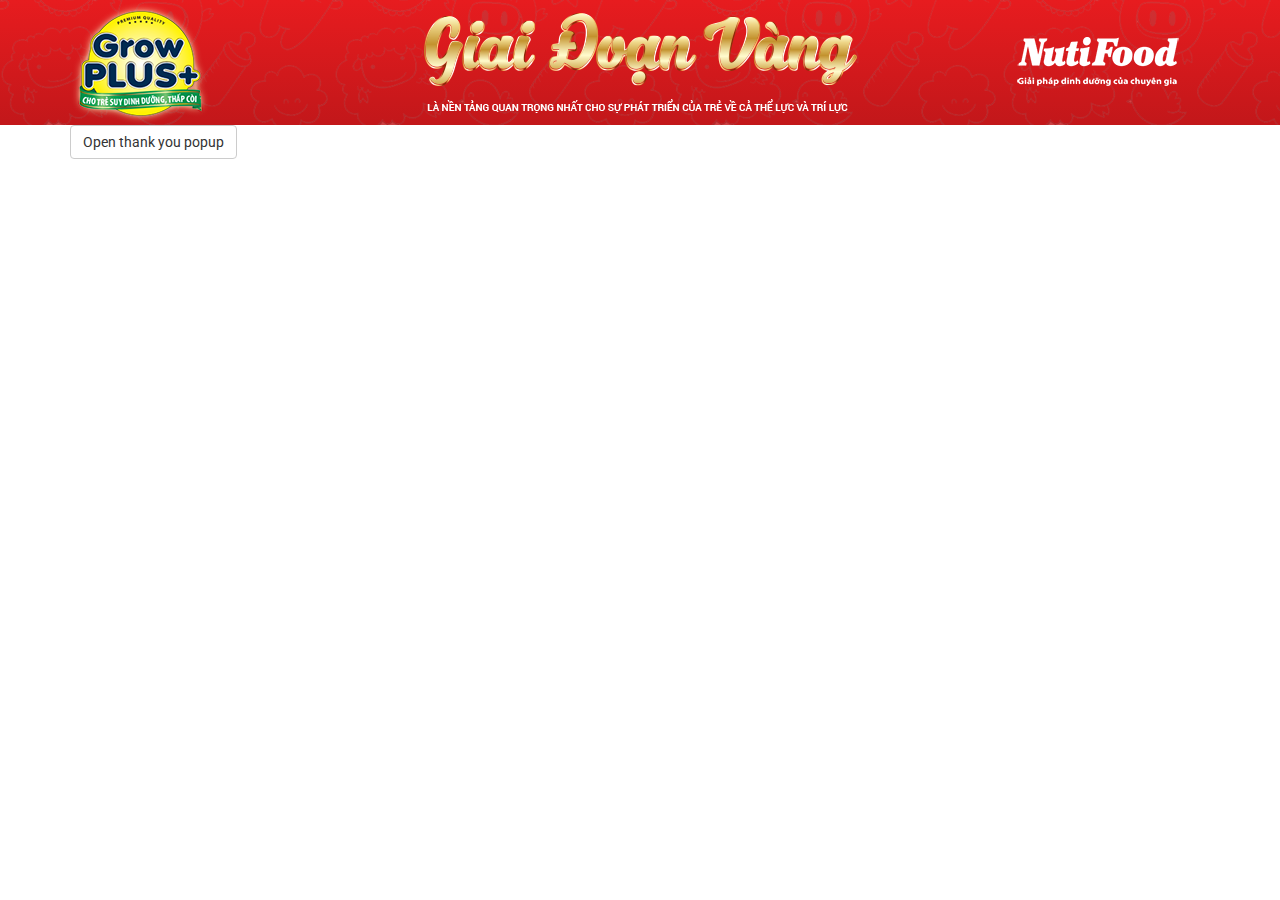
<file: thankyou-popup.html>
<!DOCTYPE html>
<html>
<head lang="vi">
  <title>Nutifood - Suy dưỡng, thấp còi</title>
  <meta charset="utf-8">
  <meta http-equiv="X-UA-Compatible" content="IE=edge">

  <meta name="HandheldFriendly" content="True">
  <meta name="MobileOptimized" content="320">
  <meta name="viewport" content="width=device-width, initial-scale=1.0, maximum-scale=1.0, user-scalable=no">
  <meta name="apple-touch-fullscreen" content="yes">
  <meta name="apple-mobile-web-app-capable" content="yes">
  <meta http-equiv="cleartype" content="on">

  <link href="images/favicon.ico" rel="shortcut icon" type="image/x-icon">
  <link
      href='https://fonts.googleapis.com/css?family=Roboto:400,100,300,500,700,900,100italic,300italic,400italic,500italic,700italic,900italic&subset=latin,vietnamese'
      rel='stylesheet' type='text/css'>


  <!-- CSS Styles -->
  <link rel="stylesheet" type="text/css" href="css/normalize.css">
  <link rel="stylesheet" type="text/css" href="css/bootstrap.min.css">
  <link rel="stylesheet" type="text/css" href="css/font-awesome.min.css"/>
  <link href="js/booklet/jquery.booklet.1.1.0.css" type="text/css" rel="stylesheet" media="screen"/>
  <link rel="stylesheet" type="text/css" href="css/animate.css"/>
  <!-- If use old header-footer, dont need attach this file -->
  <link rel="stylesheet" type="text/css" href="css/header-footer.css"/>
  <link rel="stylesheet" type="text/css" href="css/main.css">


</head>
<body page="golden-stage">
<header id="home" class="header" role="banner">
  <div class="content">
    <div class="container">
      <div class="row">
        <div class="col-xs-3">
          <div class="wow slideInLeft golden-state-block">
            <a data-wow-duration="1s" href="http://www.nutifood.com.vn/">
              <i class="icon-logo-golden-state"></i>
            </a>
          </div>
        </div>
        <div class="col-xs-6">
          <div class="wow slideInDown gs-slogan-block">
            <i class="gs-slogan"></i>
          </div>
        </div>
        <div class="col-xs-3">
          <div class="wow slideInRight nuti-white-logo">
            <a href="http://www.nutifood.com.vn/suy-dinh-duong/"
               data-wow-duration="1s">
              <i class="nuti-white"></i>
            </a>
          </div>
        </div>
      </div>
    </div>
  </div>
</header>
<div class="clearfix"></div>

<section>
  <div class="container">
    <div class="row">
      <div class="col-xs-12">
        <button class="btn btn-default" data-toggle="modal" data-target="#shareSuccess">Open thank you popup</button>

        <div class="modal fade" id="shareSuccess" tabindex="-1" role="dialog">
          <div class="modal-dialog" role="document">
            <div class="modal-content">
              <img class="img-responsive center-block" src="images/golden-stage/like-icon.png">
              <p>Cảm ơn mẹ đã cùng GrowPLUS+ chia sẻ "thông điệp vàng"</p>
              <p>để giúp trẻ phát triển toàn diện.</p>
              <button type="button" class="btn-close modal-close center-block" data-dismiss="modal">Đóng</button>
            </div>
          </div>
        </div>

      </div>
    </div>
  </div>
</section>

<script type="text/javascript" src="js/lib/jquery-1.12.1.min.js"></script>
<script src="js/booklet/jquery.easing.1.3.js" type="text/javascript"></script>
<script src="js/booklet/jquery.booklet.1.1.0.js" type="text/javascript"></script>
<script type="text/javascript" src="js/lib/bootstrap.min.js"></script>
<script type="text/javascript" src="js/lib/lightslider.min.js"></script>
<script type="text/javascript" src="js/lib/wow.min.js"></script>
<script type="text/javascript" src="js/old.js"></script>
<script type="text/javascript" src="js/lib/slick.min.js"></script>
<script type="text/javascript" src="js/lib/smooth-scroll.min.js"></script>
<script>
  smoothScroll.init({
    speed: 1000
  });
</script>
<script type="text/javascript" src="js/golden-stage.js"></script>
<script type="text/javascript" src="js/slow-weight-gain.js"></script>
</body>
</html>
</file>
<file: css/header-footer.css>
@import url(https://fonts.googleapis.com/css?family=Roboto:400,100,300,500,700,900,100italic,300italic,400italic,500italic,700italic,900italic&subset=latin,vietnamese);
.icon-homepage {
  background: url("../images/spritesheet.png") no-repeat;
  display: block;
}
.icon-homepage.icon-logo1 {
  background-position: -342px -190px;
  width: 140px;
  height: 122px;
  margin: 0 auto;
}
.icon-homepage.icon-logo2 {
  background-position: -293px -322px;
  width: 198px;
  height: 45px;
  margin: 0 auto;
}
.header {
  background-color: #e71c1f;
  background-image: -webkit-gradient(linear, left top, left bottom, from(#e71c1f), to(#c2171a));
  background-image: -webkit-linear-gradient(top, #e71c1f, #c2171a);
  background-image: -moz-linear-gradient(top, #e71c1f, #c2171a);
  background-image: -ms-linear-gradient(top, #e71c1f, #c2171a);
  background-image: -o-linear-gradient(top, #e71c1f, #c2171a);
  display: table;
  float: left;
  height: 125px;
  position: relative;
  width: 100%;
  clear: both;
}
.header .content {
  content: '';
  position: absolute;
  width: 100%;
  height: 100%;
  background: url("../images/partern.png") repeat-x;
  left: 0;
  top: 0;
}
.header .navbar-default,
.header .navbar {
  background-color: transparent;
  border: 0;
  margin: 0;
}
.header .navbar-default .navbar-collapse,
.header .navbar .navbar-collapse {
  border: 0;
  background-color: transparent;
  position: relative;
  z-index: 10;
}
.header .navbar-default .navbar-brand,
.header .navbar .navbar-brand {
  display: table;
  padding: 0;
  z-index: 11;
  position: relative;
}
.header .navbar-default .navbar-nav,
.header .navbar .navbar-nav {
  margin-left: 25px;
  margin-top: 75px;
  margin-right: 0;
}
.header .navbar-default .navbar-nav li,
.header .navbar .navbar-nav li {
  height: 30px;
}
.header .navbar-default .navbar-nav li a,
.header .navbar .navbar-nav li a {
  -webkit-border-radius: 4px;
  -moz-border-radius: 4px;
  -ms-border-radius: 4px;
  border-radius: 4px;
  -webkit-background-clip: padding-box;
  -moz-background-clip: padding-box;
  background-clip: padding-box;
  font-size: 14px;
  color: white;
  padding: 5px 10px;
  text-transform: uppercase;
  font-weight: 700;
  transition: background-color 0.2s ease;
}
.header .navbar-default .navbar-nav li.active a,
.header .navbar .navbar-nav li.active a,
.header .navbar-default .navbar-nav li:hover a,
.header .navbar .navbar-nav li:hover a {
  color: white;
  background-color: #009639;
  transition: background-color 0.2s ease;
}
.header .navbar-default .social-icons,
.header .navbar .social-icons {
  float: right;
  margin-top: 40px;
  margin-right: 3px;
  margin-bottom: 0;
}
@media (min-width: 992px) and (max-width: 1199px) {
  .header .navbar-default .navbar-collapse,
  .header .navbar .navbar-collapse {
    box-shadow: none;
  }
  .header .navbar-default .navbar-collapse .navbar-nav,
  .header .navbar .navbar-collapse .navbar-nav {
    float: none;
    margin-left: 5px;
    margin-right: 5px;
    margin-top: 15px;
  }
  .header .navbar-default .navbar-collapse .social-icons,
  .header .navbar .navbar-collapse .social-icons {
    margin-bottom: 0;
    margin-top: -55px;
  }
}
@media (min-width: 768px) and (max-width: 991px) {
  .header .navbar-default .navbar-collapse,
  .header .navbar .navbar-collapse {
    box-shadow: none;
  }
  .header .navbar-default .navbar-collapse .navbar-nav,
  .header .navbar .navbar-collapse .navbar-nav {
    float: none;
    margin-left: 5px;
    margin-right: 5px;
    margin-top: 15px;
  }
  .header .navbar-default .navbar-collapse .social-icons,
  .header .navbar .navbar-collapse .social-icons {
    margin-bottom: 0;
    margin-top: -55px;
  }
}
@media (max-width: 767px) {
  .header .navbar-default .navbar-collapse,
  .header .navbar .navbar-collapse {
    box-shadow: none;
    background-color: #c2171a;
  }
  .header .navbar-default .navbar-collapse .navbar-nav,
  .header .navbar .navbar-collapse .navbar-nav {
    margin-left: 5px;
    margin-right: 5px;
    margin-top: 15px;
  }
  .header .navbar-default .navbar-collapse .social-icons,
  .header .navbar .navbar-collapse .social-icons {
    float: right;
    margin-bottom: 10px;
    margin-top: 0;
  }
}
.footer {
  background-color: #009639;
  color: white;
  position: relative;
  margin-top: 82px;
}
.footer:after {
  background: transparent url("../images/bg-footer.png") no-repeat scroll center center / cover;
  content: "";
  height: 61px;
  left: 50%;
  margin-left: -130px;
  position: absolute;
  top: -61px;
  width: 260px;
}
.footer .bg-footer {
  position: relative;
}
.footer .bg-footer:before {
  background-color: #009639;
  content: "";
  height: 20px;
  left: 0;
  position: absolute;
  top: -12px;
  width: -moz-calc(50% - 120px);
  width: -webkit-calc(50% - 120px);
  width: calc(50% - 120px);
}
.footer .bg-footer:after {
  background-color: #009639;
  content: "";
  height: 20px;
  right: 0;
  position: absolute;
  top: -12px;
  width: -moz-calc(50% - 120px);
  width: -webkit-calc(50% - 120px);
  width: calc(50% - 120px);
}
.footer .title-footer {
  margin: 10px auto;
  text-align: center;
}
.footer .footer-content {
  display: block;
  width: 100%;
  position: relative;
  text-align: center;
}
.footer .footer-content .youtube-link {
  background: url("../images/golden-stage/youtube-icon.png") no-repeat;
  width: 35px;
  height: 35px;
  position: absolute;
  top: -14px;
  display: block;
  right: 45px;
  z-index: 1;
}
@media (max-width: 480px) {
  .footer .footer-content .youtube-link {
    position: relative;
    top: 0;
    display: inline-block;
    right: 0;
  }
}
.footer .footer-content .fb-link {
  background: url("../images/golden-stage/facebook-icon.png") no-repeat;
  width: 35px;
  height: 35px;
  position: absolute;
  top: -14px;
  right: 0;
  z-index: 1;
  display: block;
}
@media (max-width: 480px) {
  .footer .footer-content .fb-link {
    position: relative;
    top: 0;
    display: inline-block;
    right: 0;
  }
}
.footer h5 {
  font-weight: 500;
  font-size: 14px;
  margin: 10px 0;
}
.footer .copyright-footer {
  background-color: #047b31;
  margin-top: 10px;
}
.footer .copyright-footer .sub-menu {
  list-style: none;
  margin: 0;
  padding: 0;
}
.footer .copyright-footer .sub-menu li {
  display: inline-block;
  margin-right: 10px;
}
.footer .copyright-footer .sub-menu li:last-child {
  margin-right: 0;
}
.footer .copyright-footer .sub-menu li a {
  color: white;
  display: block;
  font-weight: 500;
  padding: 10px 0;
  text-decoration: none;
  transition: all 0.5s ease;
}
.footer .copyright-footer .sub-menu li.active a,
.footer .copyright-footer .sub-menu li:hover a {
  font-weight: 700;
  transition: all 0.5s ease;
}
</file>
<file: css/main.css>
@import url(https://fonts.googleapis.com/css?family=Roboto:400,100,300,500,700,900,100italic,300italic,400italic,500italic,700italic,900italic&subset=latin,vietnamese);
.footer {
  background-color: #009639;
  color: white;
  position: relative;
  margin-top: 82px;
}
.footer:after {
  background: transparent url("../images/bg-footer.png") no-repeat scroll center center / cover;
  content: "";
  height: 61px;
  left: 50%;
  margin-left: -130px;
  position: absolute;
  top: -61px;
  width: 260px;
}
.footer .bg-footer {
  position: relative;
}
.footer .bg-footer:before {
  background-color: #009639;
  content: "";
  height: 20px;
  left: 0;
  position: absolute;
  top: -12px;
  width: -moz-calc(50% - 120px);
  width: -webkit-calc(50% - 120px);
  width: calc(50% - 120px);
}
.footer .bg-footer:after {
  background-color: #009639;
  content: "";
  height: 20px;
  right: 0;
  position: absolute;
  top: -12px;
  width: -moz-calc(50% - 120px);
  width: -webkit-calc(50% - 120px);
  width: calc(50% - 120px);
}
.footer .title-footer {
  margin: 10px auto;
  text-align: center;
}
.footer .footer-content {
  display: block;
  width: 100%;
  position: relative;
  text-align: center;
}
.footer .footer-content .youtube-link {
  background: url("../images/golden-stage/youtube-icon.png") no-repeat;
  width: 35px;
  height: 35px;
  position: absolute;
  top: -14px;
  display: block;
  right: 45px;
  z-index: 1;
}
@media (max-width: 480px) {
  .footer .footer-content .youtube-link {
    position: relative;
    top: 0;
    display: inline-block;
    right: 0;
  }
}
.footer .footer-content .fb-link {
  background: url("../images/golden-stage/facebook-icon.png") no-repeat;
  width: 35px;
  height: 35px;
  position: absolute;
  top: -14px;
  right: 0;
  z-index: 1;
  display: block;
}
@media (max-width: 480px) {
  .footer .footer-content .fb-link {
    position: relative;
    top: 0;
    display: inline-block;
    right: 0;
  }
}
.footer h5 {
  font-weight: 500;
  font-size: 14px;
  margin: 10px 0;
}
.footer .copyright-footer {
  background-color: #047b31;
  margin-top: 10px;
}
.footer .copyright-footer .sub-menu {
  list-style: none;
  margin: 0;
  padding: 0;
}
.footer .copyright-footer .sub-menu li {
  display: inline-block;
  margin-right: 10px;
}
.footer .copyright-footer .sub-menu li:last-child {
  margin-right: 0;
}
.footer .copyright-footer .sub-menu li a {
  color: white;
  display: block;
  font-weight: 500;
  padding: 10px 0;
  text-decoration: none;
  transition: all 0.5s ease;
}
.footer .copyright-footer .sub-menu li.active a,
.footer .copyright-footer .sub-menu li:hover a {
  font-weight: 700;
  transition: all 0.5s ease;
}
.icon-homepage {
  background: url("../images/spritesheet.png") no-repeat;
  display: block;
}
.icon-homepage.icon-logo1 {
  background-position: -342px -190px;
  width: 140px;
  height: 122px;
  margin: 0 auto;
}
.icon-homepage.icon-logo2 {
  background-position: -293px -322px;
  width: 198px;
  height: 45px;
  margin: 0 auto;
}
.header {
  background-color: #e71c1f;
  background-image: -webkit-gradient(linear, left top, left bottom, from(#e71c1f), to(#c2171a));
  background-image: -webkit-linear-gradient(top, #e71c1f, #c2171a);
  background-image: -moz-linear-gradient(top, #e71c1f, #c2171a);
  background-image: -ms-linear-gradient(top, #e71c1f, #c2171a);
  background-image: -o-linear-gradient(top, #e71c1f, #c2171a);
  display: table;
  float: left;
  height: 125px;
  position: relative;
  width: 100%;
  clear: both;
}
.header .content {
  content: '';
  position: absolute;
  width: 100%;
  height: 100%;
  background: url("../images/partern.png") repeat-x;
  left: 0;
  top: 0;
}
.header .navbar-default,
.header .navbar {
  background-color: transparent;
  border: 0;
  margin: 0;
}
.header .navbar-default .navbar-collapse,
.header .navbar .navbar-collapse {
  border: 0;
  background-color: transparent;
  position: relative;
  z-index: 10;
}
.header .navbar-default .navbar-brand,
.header .navbar .navbar-brand {
  display: table;
  padding: 0;
  z-index: 11;
  position: relative;
}
.header .navbar-default .navbar-nav,
.header .navbar .navbar-nav {
  margin-left: 25px;
  margin-top: 75px;
  margin-right: 0;
}
.header .navbar-default .navbar-nav li,
.header .navbar .navbar-nav li {
  height: 30px;
}
.header .navbar-default .navbar-nav li a,
.header .navbar .navbar-nav li a {
  -webkit-border-radius: 4px;
  -moz-border-radius: 4px;
  -ms-border-radius: 4px;
  border-radius: 4px;
  -webkit-background-clip: padding-box;
  -moz-background-clip: padding-box;
  background-clip: padding-box;
  font-size: 14px;
  color: white;
  padding: 5px 10px;
  text-transform: uppercase;
  font-weight: 700;
  transition: background-color 0.2s ease;
}
.header .navbar-default .navbar-nav li.active a,
.header .navbar .navbar-nav li.active a,
.header .navbar-default .navbar-nav li:hover a,
.header .navbar .navbar-nav li:hover a {
  color: white;
  background-color: #009639;
  transition: background-color 0.2s ease;
}
.header .navbar-default .social-icons,
.header .navbar .social-icons {
  float: right;
  margin-top: 40px;
  margin-right: 3px;
  margin-bottom: 0;
}
@media (min-width: 992px) and (max-width: 1199px) {
  .header .navbar-default .navbar-collapse,
  .header .navbar .navbar-collapse {
    box-shadow: none;
  }
  .header .navbar-default .navbar-collapse .navbar-nav,
  .header .navbar .navbar-collapse .navbar-nav {
    float: none;
    margin-left: 5px;
    margin-right: 5px;
    margin-top: 15px;
  }
  .header .navbar-default .navbar-collapse .social-icons,
  .header .navbar .navbar-collapse .social-icons {
    margin-bottom: 0;
    margin-top: -55px;
  }
}
@media (min-width: 768px) and (max-width: 991px) {
  .header .navbar-default .navbar-collapse,
  .header .navbar .navbar-collapse {
    box-shadow: none;
  }
  .header .navbar-default .navbar-collapse .navbar-nav,
  .header .navbar .navbar-collapse .navbar-nav {
    float: none;
    margin-left: 5px;
    margin-right: 5px;
    margin-top: 15px;
  }
  .header .navbar-default .navbar-collapse .social-icons,
  .header .navbar .navbar-collapse .social-icons {
    margin-bottom: 0;
    margin-top: -55px;
  }
}
@media (max-width: 767px) {
  .header .navbar-default .navbar-collapse,
  .header .navbar .navbar-collapse {
    box-shadow: none;
    background-color: #c2171a;
  }
  .header .navbar-default .navbar-collapse .navbar-nav,
  .header .navbar .navbar-collapse .navbar-nav {
    margin-left: 5px;
    margin-right: 5px;
    margin-top: 15px;
  }
  .header .navbar-default .navbar-collapse .social-icons,
  .header .navbar .navbar-collapse .social-icons {
    float: right;
    margin-bottom: 10px;
    margin-top: 0;
  }
}
/* Slider */
.slick-slider {
  position: relative;
  display: block;
  -moz-box-sizing: border-box;
  box-sizing: border-box;
  -webkit-touch-callout: none;
  -webkit-user-select: none;
  -khtml-user-select: none;
  -moz-user-select: none;
  -ms-user-select: none;
  user-select: none;
  -ms-touch-action: pan-y;
  touch-action: pan-y;
  -webkit-tap-highlight-color: transparent;
}
.slick-list {
  position: relative;
  overflow: hidden;
  display: block;
  margin: 0;
  padding: 0;
}
.slick-list:focus {
  outline: none;
}
.slick-list.dragging {
  cursor: pointer;
  cursor: hand;
}
.slick-slider .slick-track,
.slick-slider .slick-list {
  -webkit-transform: translate3d(0, 0, 0);
  -moz-transform: translate3d(0, 0, 0);
  -ms-transform: translate3d(0, 0, 0);
  -o-transform: translate3d(0, 0, 0);
  transform: translate3d(0, 0, 0);
}
.slick-track {
  position: relative;
  left: 0;
  top: 0;
  display: block;
}
.slick-track:before,
.slick-track:after {
  content: "";
  display: table;
}
.slick-track:after {
  clear: both;
}
.slick-loading .slick-track {
  visibility: hidden;
}
.slick-slide {
  float: left;
  height: 100%;
  min-height: 1px;
  display: none;
}
[dir="rtl"] .slick-slide {
  float: right;
}
.slick-slide img {
  display: block;
}
.slick-slide.slick-loading img {
  display: none;
}
.slick-slide.dragging img {
  pointer-events: none;
}
.slick-initialized .slick-slide {
  display: block;
}
.slick-loading .slick-slide {
  visibility: hidden;
}
.slick-vertical .slick-slide {
  display: block;
  height: auto;
  border: 1px solid transparent;
}
.slick-arrow.slick-hidden {
  display: none;
}
@charset "UTF-8";
/* Slider */
/* Icons */
@font-face {
  font-family: 'slick';
  font-weight: normal;
  font-style: normal;
}
/* Arrows */
.slick-prev,
.slick-next {
  position: absolute;
  display: block;
  height: 20px;
  width: 20px;
  line-height: 0;
  font-size: 0;
  cursor: pointer;
  background: transparent;
  color: transparent;
  top: 50%;
  margin-top: -10px \9;
  /*lte IE 8*/
  -webkit-transform: translate(0, -50%);
  -ms-transform: translate(0, -50%);
  transform: translate(0, -50%);
  padding: 0;
  border: none;
  outline: none;
}
.slick-prev:hover,
.slick-next:hover,
.slick-prev:focus,
.slick-next:focus {
  outline: none;
  background: transparent;
  color: transparent;
}
.slick-prev:hover:before,
.slick-next:hover:before,
.slick-prev:focus:before,
.slick-next:focus:before {
  opacity: 1;
}
.slick-prev.slick-disabled:before,
.slick-next.slick-disabled:before {
  opacity: 0.25;
}
.slick-prev:before,
.slick-next:before {
  font-family: "slick";
  font-size: 20px;
  line-height: 1;
  color: #ffffff;
  opacity: 0.75;
  -webkit-font-smoothing: antialiased;
  -moz-osx-font-smoothing: grayscale;
}
.slick-prev {
  left: -25px;
}
.slick-prev[dir="rtl"] {
  left: auto;
  right: -25px;
}
.slick-prev:before {
  content: "←";
}
.slick-prev:before[dir="rtl"] {
  content: "→";
}
.slick-next {
  right: -25px;
}
.slick-next[dir="rtl"] {
  left: -25px;
  right: auto;
}
.slick-next:before {
  content: "→";
}
.slick-next:before[dir="rtl"] {
  content: "←";
}
/* Dots */
.slick-slider {
  margin-bottom: 30px;
}
.slick-dots {
  position: absolute;
  bottom: -45px;
  list-style: none;
  display: block;
  text-align: center;
  padding: 0;
  width: 100%;
}
.slick-dots li {
  position: relative;
  display: inline-block;
  height: 20px;
  width: 20px;
  margin: 0 5px;
  padding: 0;
  cursor: pointer;
}
.slick-dots li button {
  border: 0;
  background: transparent;
  display: block;
  height: 20px;
  width: 20px;
  outline: none;
  line-height: 0;
  font-size: 0;
  color: transparent;
  padding: 5px;
  cursor: pointer;
}
.slick-dots li button:hover,
.slick-dots li button:focus {
  outline: none;
}
.slick-dots li button:hover:before,
.slick-dots li button:focus:before {
  opacity: 1;
}
.slick-dots li button:before {
  position: absolute;
  top: 0;
  left: 0;
  content: "•";
  width: 20px;
  height: 20px;
  font-family: "slick";
  font-size: 6px;
  line-height: 20px;
  text-align: center;
  color: #000000;
  opacity: 0.25;
  -webkit-font-smoothing: antialiased;
  -moz-osx-font-smoothing: grayscale;
}
.slick-dots li.slick-active button:before {
  color: #000000;
  opacity: 0.75;
}
/*
	HTML5 Reset :: style.css
	----------------------------------------------------------
	We have learned much from/been inspired by/taken code where offered from:

	Eric Meyer					:: http://meyerweb.com
	HTML5 Doctor				:: http://html5doctor.com
	and the HTML5 Boilerplate	:: http://html5boilerplate.com

-------------------------------------------------------------------------------*/
/* Let's default this puppy out
-------------------------------------------------------------------------------*/
html,
body,
body div,
span,
object,
iframe,
h1,
h2,
h3,
h4,
h5,
h6,
p,
blockquote,
pre,
abbr,
address,
cite,
code,
del,
dfn,
em,
img,
ins,
kbd,
q,
samp,
small,
strong,
sub,
sup,
var,
b,
i,
dl,
dt,
dd,
ol,
ul,
li,
fieldset,
form,
label,
legend,
table,
caption,
tbody,
tfoot,
thead,
tr,
th,
td,
article,
aside,
figure,
footer,
header,
menu,
nav,
section,
time,
mark,
audio,
video,
details,
summary {
  margin: 0;
  padding: 0;
  border: 0;
  font-size: 100%;
  font-weight: normal;
  vertical-align: baseline;
  background: transparent;
}
article,
aside,
figure,
footer,
header,
nav,
section,
details,
summary {
  display: block;
}
/* consider resetting the default cursor: https://gist.github.com/murtaugh/5247154 */
/* Apply a natural box layout model to all elements: http://paulirish.com/2012/box-sizing-border-box-ftw/ */
*,
*:before,
*:after {
  box-sizing: border-box;
  outline: none;
}
a {
  outline: 0;
}
:focus {
  outline: none !important;
}
button::-moz-focus-inner,
a::-moz-focus-inner {
  border: 0;
}
/* Responsive images and other embedded objects
   Note: keeping IMG here will cause problems if you're using foreground images as sprites.
   If this default setting for images is causing issues, you might want to replace it with a .responsive class instead. */
img,
object,
embed {
  max-width: 100%;
}
/* force a vertical scrollbar to prevent a jumpy page */
/* we use a lot of ULs that aren't bulleted.
	don't forget to restore the bullets within content. */
ul {
  list-style: none;
}
blockquote,
q {
  quotes: none;
}
blockquote:before,
blockquote:after,
q:before,
q:after {
  content: '';
  content: none;
}
a {
  margin: 0;
  padding: 0;
  font-size: 100%;
  vertical-align: baseline;
  background: transparent;
  text-decoration: none;
}
del {
  text-decoration: line-through;
}
abbr[title],
dfn[title] {
  border-bottom: 1px dotted #000;
  cursor: help;
}
/* tables still need cellspacing="0" in the markup */
table {
  border-collapse: collapse;
  border-spacing: 0;
}
th {
  font-weight: bold;
  vertical-align: bottom;
}
td {
  font-weight: normal;
  vertical-align: top;
}
hr {
  display: block;
  height: 1px;
  border: 0;
  border-top: 1px solid #ccc;
  margin: 1em 0;
  padding: 0;
}
input,
select {
  vertical-align: middle;
}
pre {
  white-space: pre;
  /* CSS2 */
  white-space: pre-wrap;
  /* CSS 2.1 */
  white-space: pre-line;
  /* CSS 3 (and 2.1 as well, actually) */
  word-wrap: break-word;
  /* IE */
}
input[type="radio"] {
  vertical-align: text-bottom;
}
input[type="checkbox"] {
  vertical-align: bottom;
}
.ie7 input[type="checkbox"] {
  vertical-align: baseline;
}
.ie6 input {
  vertical-align: text-bottom;
}
select,
input,
textarea {
  font: 99% sans-serif;
}
table {
  font-size: inherit;
  font: 100%;
}
small {
  font-size: 85%;
}
strong {
  font-weight: bold;
}
td,
td img {
  vertical-align: top;
}
/* Make sure sup and sub don't mess with your line-heights http://gist.github.com/413930 */
sub,
sup {
  font-size: 75%;
  line-height: 0;
  position: relative;
}
sup {
  top: -0.5em;
}
sub {
  bottom: -0.25em;
}
/* standardize any monospaced elements */
pre,
code,
kbd,
samp {
  font-family: monospace, sans-serif;
}
/* hand cursor on clickable elements */
.clickable,
label,
input[type=button],
input[type=submit],
input[type=file],
button {
  cursor: pointer;
}
/* Webkit browsers add a 2px margin outside the chrome of form elements */
button,
input,
select,
textarea {
  margin: 0;
}
/* make buttons play nice in IE */
button,
input[type=button] {
  width: auto;
  overflow: visible;
}
/* scale images in IE7 more attractively */
.ie7 img {
  -ms-interpolation-mode: bicubic;
}
/* prevent BG image flicker upon hover
   (commented out as usage is rare, and the filter syntax messes with some pre-processors)
.ie6 html {filter: expression(document.execCommand("BackgroundImageCache", false, true));}
*/
/* let's clear some floats */
.clearfix:before,
.clearfix:after {
  content: "\0020";
  display: block;
  height: 0;
  overflow: hidden;
}
.clearfix:after {
  clear: both;
}
.clearfix {
  zoom: 1;
}
* {
  outline: none;
}
html {
  width: 100%;
  height: 100%;
}
html,
html a {
  -webkit-font-smoothing: subpixel-antialiased;
  -moz-osx-font-smoothing: grayscale;
  text-shadow: 1px 1px 1px rgba(0, 0, 0, 0.004);
}
body {
  background-color: #ffffff;
  color: #828282;
  font-family: 'Roboto', sans-serif;
  font-size: 13px;
  overflow-x: hidden;
}
input,
textarea,
button,
a {
  font-family: 'Roboto', sans-serif;
}
input,
textarea {
  color: #8b9aa7;
  font-size: 13px;
}
input,
textarea,
button,
select {
  -webkit-appearance: none;
  -moz-appearance: none;
  appearance: none;
}
textarea {
  min-height: 50px;
  resize: vertical;
}
a,
a:hover,
a:focus,
a:active {
  text-decoration: none;
}
p {
  color: #828282;
}
input.has-error,
textarea.has-error {
  background-color: #e2787a !important;
  color: #fff !important;
}
input.has-error::-webkit-input-placeholder,
textarea.has-error::-webkit-input-placeholder {
  color: whitesmoke !important;
}
input.has-error:-moz-placeholder,
textarea.has-error:-moz-placeholder {
  /* Firefox 18- */
  color: whitesmoke !important;
}
input.has-error::-moz-placeholder,
textarea.has-error::-moz-placeholder {
  /* Firefox 19+ */
  color: whitesmoke !important;
}
input.has-error:-ms-input-placeholder,
textarea.has-error:-ms-input-placeholder {
  color: whitesmoke !important;
}
@font-face {
  font-family: 'Nabila';
  src: url('../fonts/Nabila.eot');
  src: url('../fonts/Nabila.eot?#iefix') format('embedded-opentype'), url('../fonts/Nabila.ttf') format('truetype'), url('../fonts/Nabila.otf') format("opentype"), url('../fonts/Nabila.woff') format('woff'), url('../fonts/Nabila.woff2') format('woff2'), url('../fonts/Nabila.svg#iCielBambola') format('svg');
  font-weight: normal;
  font-style: normal;
}
.row.top-gap {
  margin-top: 20px;
}
/*! lightslider - v1.1.5 - 2015-10-31
* https://github.com/sachinchoolur/lightslider
* Copyright (c) 2015 Sachin N; Licensed MIT */
/*! lightslider - v1.1.3 - 2015-04-14
* https://github.com/sachinchoolur/lightslider
* Copyright (c) 2015 Sachin N; Licensed MIT */
/** /!!! core css Should not edit !!!/**/
.lSSlideOuter {
  overflow: hidden;
  -webkit-touch-callout: none;
  -webkit-user-select: none;
  -khtml-user-select: none;
  -moz-user-select: none;
  -ms-user-select: none;
  user-select: none;
}
.lightSlider:before,
.lightSlider:after {
  content: " ";
  display: table;
}
.lightSlider {
  overflow: hidden;
  margin: 0;
}
.lSSlideWrapper {
  max-width: 100%;
  overflow: hidden;
  position: relative;
}
.lSSlideWrapper > .lightSlider:after {
  clear: both;
}
.lSSlideWrapper .lSSlide {
  -webkit-transform: translate(0px, 0px);
  -ms-transform: translate(0px, 0px);
  transform: translate(0px, 0px);
  -webkit-transition: all 1s;
  -webkit-transition-property: -webkit-transform, height;
  -moz-transition-property: -moz-transform, height;
  transition-property: transform,height;
  -webkit-transition-duration: inherit !important;
  transition-duration: inherit !important;
  -webkit-transition-timing-function: inherit !important;
  transition-timing-function: inherit !important;
}
.lSSlideWrapper .lSFade {
  position: relative;
}
.lSSlideWrapper .lSFade > * {
  position: absolute !important;
  top: 0;
  left: 0;
  z-index: 9;
  margin-right: 0;
  width: 100%;
}
.lSSlideWrapper.usingCss .lSFade > * {
  opacity: 0;
  -webkit-transition-delay: 0s;
  transition-delay: 0s;
  -webkit-transition-duration: inherit !important;
  transition-duration: inherit !important;
  -webkit-transition-property: opacity;
  transition-property: opacity;
  -webkit-transition-timing-function: inherit !important;
  transition-timing-function: inherit !important;
}
.lSSlideWrapper .lSFade > *.active {
  z-index: 10;
}
.lSSlideWrapper.usingCss .lSFade > *.active {
  opacity: 1;
}
/** /!!! End of core css Should not edit !!!/**/
/* Pager */
.lSSlideOuter .lSPager.lSpg {
  margin: 10px 0 0;
  padding: 0;
  text-align: center;
}
.lSSlideOuter .lSPager.lSpg > li {
  cursor: pointer;
  display: inline-block;
  padding: 0 5px;
}
.lSSlideOuter .lSPager.lSpg > li a {
  background-color: #009639;
  border-radius: 30px;
  display: inline-block;
  height: 8px;
  overflow: hidden;
  text-indent: -999em;
  width: 8px;
  position: relative;
  z-index: 99;
  -webkit-transition: all 0.5s linear 0s;
  transition: all 0.5s linear 0s;
}
.lSSlideOuter .lSPager.lSpg > li:hover a,
.lSSlideOuter .lSPager.lSpg > li.active a {
  background-color: #737775;
}
.lSSlideOuter .media {
  opacity: 0.8;
}
.lSSlideOuter .media.active {
  opacity: 1;
}
/* End of pager */
/** Gallery */
.lSSlideOuter .lSPager.lSGallery {
  list-style: none outside none;
  padding-left: 0;
  margin: 0;
  overflow: hidden;
  transform: translate3d(0px, 0px, 0px);
  -moz-transform: translate3d(0px, 0px, 0px);
  -ms-transform: translate3d(0px, 0px, 0px);
  -webkit-transform: translate3d(0px, 0px, 0px);
  -o-transform: translate3d(0px, 0px, 0px);
  -webkit-transition-property: -webkit-transform;
  -moz-transition-property: -moz-transform;
  -webkit-touch-callout: none;
  -webkit-user-select: none;
  -khtml-user-select: none;
  -moz-user-select: none;
  -ms-user-select: none;
  user-select: none;
}
.lSSlideOuter .lSPager.lSGallery li {
  overflow: hidden;
  -webkit-transition: border-radius 0.12s linear 0s 0.35s linear 0s;
  transition: border-radius 0.12s linear 0s 0.35s linear 0s;
}
.lSSlideOuter .lSPager.lSGallery li.active,
.lSSlideOuter .lSPager.lSGallery li:hover {
  border-radius: 5px;
}
.lSSlideOuter .lSPager.lSGallery img {
  display: block;
  height: auto;
  max-width: 100%;
}
.lSSlideOuter .lSPager.lSGallery:before,
.lSSlideOuter .lSPager.lSGallery:after {
  content: " ";
  display: table;
}
.lSSlideOuter .lSPager.lSGallery:after {
  clear: both;
}
/* End of Gallery*/
/* slider actions */
.lSAction > a {
  width: 32px;
  height: 32px;
  display: block;
  top: 50%;
  cursor: pointer;
  position: absolute;
  z-index: 99;
  margin-top: -16px;
  opacity: 0.8;
  -webkit-transition: opacity 0.35s linear 0s;
  transition: opacity 0.35s linear 0s;
}
.lSAction > a:hover {
  opacity: 1;
}
.lSAction > .lSPrev {
  background-image: url('../images/icons/slide-prev.png');
  left: 10px;
}
.lSAction > .lSNext {
  background-image: url('../images/icons/slide-next.png');
  right: 10px;
}
.lSAction > a.disabled {
  pointer-events: none;
}
.cS-hidden {
  height: 1px;
  opacity: 0;
  filter: alpha(opacity=0);
  overflow: hidden;
}
/* vertical */
.lSSlideOuter.vertical {
  position: relative;
}
.lSSlideOuter.vertical.noPager {
  padding-right: 0px !important;
}
.lSSlideOuter.vertical .lSGallery {
  position: absolute !important;
  right: 0;
  top: 0;
}
.lSSlideOuter.vertical .lightSlider > * {
  width: 100% !important;
  max-width: none !important;
}
/* vertical controlls */
.lSSlideOuter.vertical .lSAction > a {
  left: 50%;
  margin-left: -14px;
  margin-top: 0;
}
.lSSlideOuter.vertical .lSAction > .lSNext {
  background-position: 31px -31px;
  bottom: 10px;
  top: auto;
}
.lSSlideOuter.vertical .lSAction > .lSPrev {
  background-position: 0 -31px;
  bottom: auto;
  top: 10px;
}
/* vertical */
/* Rtl */
.lSSlideOuter.lSrtl {
  direction: rtl;
}
.lSSlideOuter .lightSlider,
.lSSlideOuter .lSPager {
  padding-left: 0;
  list-style: none outside none;
}
.lSSlideOuter.lSrtl .lightSlider,
.lSSlideOuter.lSrtl .lSPager {
  padding-right: 0;
}
.lSSlideOuter .lightSlider > *,
.lSSlideOuter .lSGallery li {
  float: left;
}
.lSSlideOuter.lSrtl .lightSlider > *,
.lSSlideOuter.lSrtl .lSGallery li {
  float: right !important;
}
/* Rtl */
@-webkit-keyframes rightEnd {
  0% {
    left: 0;
  }
  50% {
    left: -15px;
  }
  100% {
    left: 0;
  }
}
@keyframes rightEnd {
  0% {
    left: 0;
  }
  50% {
    left: -15px;
  }
  100% {
    left: 0;
  }
}
@-webkit-keyframes topEnd {
  0% {
    top: 0;
  }
  50% {
    top: -15px;
  }
  100% {
    top: 0;
  }
}
@keyframes topEnd {
  0% {
    top: 0;
  }
  50% {
    top: -15px;
  }
  100% {
    top: 0;
  }
}
@-webkit-keyframes leftEnd {
  0% {
    left: 0;
  }
  50% {
    left: 15px;
  }
  100% {
    left: 0;
  }
}
@keyframes leftEnd {
  0% {
    left: 0;
  }
  50% {
    left: 15px;
  }
  100% {
    left: 0;
  }
}
@-webkit-keyframes bottomEnd {
  0% {
    bottom: 0;
  }
  50% {
    bottom: -15px;
  }
  100% {
    bottom: 0;
  }
}
@keyframes bottomEnd {
  0% {
    bottom: 0;
  }
  50% {
    bottom: -15px;
  }
  100% {
    bottom: 0;
  }
}
.lSSlideOuter .rightEnd {
  -webkit-animation: rightEnd 0.3s;
  animation: rightEnd 0.3s;
  position: relative;
}
.lSSlideOuter .leftEnd {
  -webkit-animation: leftEnd 0.3s;
  animation: leftEnd 0.3s;
  position: relative;
}
.lSSlideOuter.vertical .rightEnd {
  -webkit-animation: topEnd 0.3s;
  animation: topEnd 0.3s;
  position: relative;
}
.lSSlideOuter.vertical .leftEnd {
  -webkit-animation: bottomEnd 0.3s;
  animation: bottomEnd 0.3s;
  position: relative;
}
.lSSlideOuter.lSrtl .rightEnd {
  -webkit-animation: leftEnd 0.3s;
  animation: leftEnd 0.3s;
  position: relative;
}
.lSSlideOuter.lSrtl .leftEnd {
  -webkit-animation: rightEnd 0.3s;
  animation: rightEnd 0.3s;
  position: relative;
}
/*/  GRab cursor */
.lightSlider.lsGrab > * {
  cursor: -webkit-grab;
  cursor: -moz-grab;
  cursor: -o-grab;
  cursor: -ms-grab;
  cursor: grab;
}
.lightSlider.lsGrabbing > * {
  cursor: move;
  cursor: -webkit-grabbing;
  cursor: -moz-grabbing;
  cursor: -o-grabbing;
  cursor: -ms-grabbing;
  cursor: grabbing;
}
.content-slider {
  margin-top: 15px;
}
.view_full_button {
  display: block;
  position: absolute;
  width: 28px;
  height: 28px;
  cursor: pointer;
  right: 10px;
  top: 5px;
  z-index: 99;
  background: transparent url(../images/golden-stage/expand.png) no-repeat;
}
.next_page1,
.next_page2,
.next_page3,
.next_page4,
.prev_page1,
.prev_page2,
.prev_page3,
.prev_page4 {
  display: block;
  position: absolute;
  width: 35px;
  height: 31px;
  cursor: pointer;
  margin-top: -20px;
  bottom: 35px;
  z-index: 99;
}
.next-mobile-book1,
.next-mobile-book2,
.next-mobile-book3,
.next-mobile-book4,
.next-mobile-book5,
.next-mobile-book6,
.next-mobile-book7,
.next-mobile-book8,
.prev-mobile-book1,
.prev-mobile-book2,
.prev-mobile-book3,
.prev-mobile-book4,
.prev-mobile-book5,
.prev-mobile-book6,
.prev-mobile-book7,
.prev-mobile-book8 {
  display: block;
  position: absolute;
  width: 35px;
  height: 31px;
  cursor: pointer;
  margin-top: -20px;
  bottom: 25px;
  z-index: 99;
}
.prev_page1,
.prev_page2,
.prev_page3,
.prev_page4 {
  right: 75px;
  background: transparent url(../images/golden-stage/prev.png) no-repeat;
}
.prev-mobile-book1,
.prev-mobile-book2,
.prev-mobile-book3,
.prev-mobile-book4,
.prev-mobile-book5,
.prev-mobile-book6,
.prev-mobile-book7,
.prev-mobile-book8 {
  right: 50%;
  margin-right: 10px;
  background: transparent url(../images/golden-stage/prev.png) no-repeat;
}
.next_page1,
.next_page2,
.next_page3,
.next_page4 {
  right: 35px;
  background: transparent url(../images/golden-stage/next.png);
}
.next-mobile-book1,
.next-mobile-book2,
.next-mobile-book3,
.next-mobile-book4,
.next-mobile-book5,
.next-mobile-book6,
.next-mobile-book7,
.next-mobile-book8 {
  right: 50%;
  margin-right: -40px;
  background: transparent url(../images/golden-stage/next.png);
}
.header {
  z-index: 1;
}
.milk-product {
  display: block;
  bottom: 0;
  left: 0;
  position: absolute;
}
.milk-product:before {
  background: rgba(0, 0, 0, 0) url("../images/golden-stage/note2.png") no-repeat scroll center center / cover;
  content: "";
  display: block;
  height: 72px;
  left: -165px;
  position: absolute;
  top: -170px;
  width: 122px;
}
.milk-product .effect-after-milk {
  background: rgba(0, 0, 0, 0) url("../images/golden-stage/sua-2.png") no-repeat scroll 0 0;
  height: 200px;
  left: -160px;
  position: absolute;
  bottom: -120px;
  width: 320px;
  z-index: 98;
  display: block;
  -webkit-animation: mymove 2s infinite;
  /* Chrome, Safari, Opera */
  animation: mymove 2s infinite;
}
.milk-product .milk {
  background: rgba(0, 0, 0, 0) url("../images/golden-stage/milk-product.png") no-repeat scroll center center / cover;
  bottom: -20px;
  height: 150px;
  left: -75px;
  width: 124px;
  position: absolute;
  z-index: 99;
}
.milk-product .effect-before-milk {
  background: rgba(0, 0, 0, 0) url("../images/golden-stage/sua-1.png") no-repeat scroll 0 0;
  height: 200px;
  left: -160px;
  position: absolute;
  bottom: -120px;
  width: 320px;
  z-index: 100;
  display: block;
  -webkit-animation: mymove 2s infinite;
  /* Chrome, Safari, Opera */
  animation: mymove 2s infinite;
}
@-webkit-keyframes mymove {
  from {
    -webkit-transform: translate3d(0, 0, 0);
    transform: translate3d(0, 0, 0);
  }
  50% {
    -webkit-transform: translate3d(0, -10px, 0);
    transform: translate3d(0, -10px, 0);
  }
  to {
    -webkit-transform: translate3d(0, 0, 0);
    transform: translate3d(0, 0, 0);
  }
}
@keyframes mymove {
  from {
    -webkit-transform: translate3d(0, 0, 0);
    transform: translate3d(0, 0, 0);
  }
  50% {
    -webkit-transform: translate3d(0, -10px, 0);
    transform: translate3d(0, -10px, 0);
  }
  to {
    -webkit-transform: translate3d(0, 0, 0);
    transform: translate3d(0, 0, 0);
  }
}
@media (min-width: 992px) {
  .modal-lg {
    width: 1024px;
  }
}
@media (max-width: 992px) {
  #bmi-result-box .btn {
    white-space: normal;
  }
}
.modal-dialog .view_full_button {
  right: 35px;
  top: 25px;
}
@media (max-width: 360px) {
  .modal-dialog .view_full_button {
    right: 15px;
  }
}
#book-view {
  z-index: 0;
  display: block;
  width: 100%;
  position: relative;
  padding: 65px 0;
  background: url("../images/golden-stage/video.jpg") no-repeat center center / cover;
  /* Booklet jQuery Plugin Style*/
}
@media (max-width: 480px) {
  #book-view {
    padding: 10px 0 65px;
  }
}
#book-view .note-book {
  position: absolute;
  background: url("../images/golden-stage/note1.png") no-repeat;
  width: 147px;
  height: 91px;
  bottom: 10px;
  right: -110px;
  z-index: 98;
}
#book-view .booklet {
  -moz-border-radius: 10px;
  -webkit-border-radius: 10px;
  border-radius: 10px;
}
#book-view .booklet .b-wrap-left {
  background: #ffffff url(../images/golden-stage/left_bg.jpg) no-repeat top left;
  -webkit-border-top-left-radius: 10px;
  -webkit-border-bottom-left-radius: 10px;
  -moz-border-radius-topleft: 10px;
  -moz-border-radius-bottomleft: 10px;
  border-top-left-radius: 10px;
  border-bottom-left-radius: 10px;
}
#book-view .booklet .b-wrap-right {
  background: #efefef url(../images/golden-stage/right_bg.jpg) no-repeat top left;
  -webkit-border-top-right-radius: 10px;
  -webkit-border-bottom-right-radius: 10px;
  -moz-border-radius-topright: 10px;
  -moz-border-radius-bottomright: 10px;
  border-top-right-radius: 10px;
  border-bottom-right-radius: 10px;
}
#book-view .booklet .b-counter {
  bottom: 10px;
  position: absolute;
  display: block;
  width: 90%;
  height: 20px;
  border-top: 1px solid #ddd;
  color: #222;
  text-align: center;
  font-size: 12px;
  padding: 5px 0 0;
  background: transparent;
  -moz-box-shadow: 0px -1px 1px #ffffff;
  -webkit-box-shadow: 0px -1px 1px #ffffff;
  box-shadow: 0px -1px 1px #ffffff;
  opacity: 0.8;
}
#book-view .book_wrapper {
  margin: 0 auto;
  padding-top: 15px;
  width: 903px;
  height: 590px;
  display: block;
  position: relative;
  background: transparent url(../images/golden-stage/bg.png) no-repeat center;
  font-family: 'Nabila', sans-serif;
  font-weight: 300;
}
#book-view .book_wrapper #next_page_button,
#book-view .book_wrapper #prev_page_button {
  display: none;
  position: absolute;
  width: 35px;
  height: 31px;
  cursor: pointer;
  margin-top: -20px;
  bottom: 25px;
  z-index: 99;
}
#book-view .book_wrapper #prev_page_button {
  right: 65px;
  background: transparent url(../images/golden-stage/prev.png) no-repeat;
}
#book-view .book_wrapper #next_page_button {
  right: 25px;
  background: transparent url(../images/golden-stage/next.png);
}
#book-view .book_wrapper .content-page {
  padding: 9px 25px 15px;
}
#book-view .book_wrapper .divide {
  width: 100px;
  height: 2px;
  background-color: #2c8249;
  margin: 15px auto;
}
#book-view .book_wrapper .title-large {
  color: #2c8249;
  font-size: 25px;
  line-height: 30px;
  text-align: center;
}
#book-view .book_wrapper .title-normal {
  line-height: 30px;
  color: #2c8249;
  text-align: center;
  font-size: 20px;
}
#book-view .book_wrapper .page1 {
  padding: 45px 0 30px;
  font-size: 14px;
}
#book-view .book_wrapper .page1 .title-large-1 {
  color: #2c8149;
  font-size: 26px;
  line-height: 33px;
  text-align: center;
}
#book-view .book_wrapper .page1 .title-normal-1 {
  color: #2c8149;
  font-size: 20px;
  line-height: 49px;
  text-align: center;
}
#book-view .book_wrapper .page1 .divide-1 {
  width: 100px;
  height: 2px;
  background-color: #2c8249;
  margin: 2px auto 15px;
}
#book-view .book_wrapper .page1 .content-page-1 {
  line-height: 19px;
  padding: 7px 25px 15px;
}
#book-view .book_wrapper .page1 img {
  width: 90%;
}
#book-view .book_wrapper .page2 {
  padding: 50px 0 30px;
  font-size: 14px;
}
#book-view .book_wrapper .page2 .content-page-1 {
  line-height: 19px;
  padding: 12px 25px 15px;
}
#book-view .book_wrapper .page2 .content-page-2 {
  line-height: 19px;
  padding: 4px 25px 15px;
}
#book-view .book_wrapper .page3 {
  padding: 52px 0 30px;
  font-size: 14px;
  position: relative;
}
#book-view .book_wrapper .page3 .title-normal-1 {
  color: #2c8149;
  font-size: 24px;
  line-height: 37px;
  text-align: center;
}
#book-view .book_wrapper .page3 .divide-1 {
  width: 100px;
  height: 2px;
  background-color: #2c8249;
  margin: 0 auto 10px;
}
#book-view .book_wrapper .page3 .divide-2 {
  width: 100px;
  height: 2px;
  background-color: #2c8249;
  margin: 2px auto 15px;
}
#book-view .book_wrapper .page3 .content-page-1 {
  line-height: 19px;
  padding: 15px 25px;
}
#book-view .book_wrapper .page3 img {
  bottom: -95%;
  left: 15px;
  margin-bottom: 10px;
  position: absolute;
  width: 90%;
}
#book-view .book_wrapper .page4 {
  font-size: 14px;
  padding: 25px;
}
#book-view .book_wrapper .page4 .title-normal-1 {
  color: #2c8249;
  padding: 0 5px;
  font-size: 14px;
  margin-top: 15px;
  text-align: left;
}
#book-view .book_wrapper .page4 .content-page-1 {
  line-height: 19px;
  padding: 5px 5px 0;
}
#book-view .book_wrapper .page4 .content-page-2 {
  line-height: 19px;
  padding: 2px 5px 5px;
}
#book-view .book_wrapper .page4 .content-page-3 {
  line-height: 19px;
  padding: 4px 5px 0;
}
#book-view .book_wrapper .page5 {
  font-size: 14px;
  padding: 30px 20px;
}
#book-view .book_wrapper .page5 .title-normal-1 {
  color: #2c8149;
  font-size: 20px;
  line-height: 29px;
  margin-top: 3px;
  padding: 0 5px;
  text-align: left;
}
#book-view .book_wrapper .page5 .divide-1 {
  width: 100px;
  height: 2px;
  background-color: #2c8249;
  margin: 13px 0 15px;
}
#book-view .book_wrapper .page5 .content-page-1 {
  line-height: 19px;
  padding: 6px 5px 0;
}
#book-view .book_wrapper .page5 .content-page-2 {
  line-height: 19px;
  padding: 1px 5px 5px;
}
#book-view .book_wrapper .page6 {
  font-size: 14px;
  padding: 30px 20px;
}
#book-view .book_wrapper .page6 .content-page-1 {
  line-height: 19px;
  padding: 10px 5px 20px;
}
#book-view .book_wrapper .page6 .content-page-2 {
  line-height: 19px;
  padding: 2px 5px 17px;
}
#book-view .book_wrapper .page6 .content-page-3 {
  line-height: 19px;
  padding: 4px 5px 0;
}
#book-view .book_wrapper .page7 {
  font-size: 14px;
  padding: 20px 30px;
}
#book-view .book_wrapper .page7 .title-large-1 {
  color: #2c8149;
  font-size: 25px;
  margin-top: 3px;
  padding: 0 5px;
  text-align: left;
  line-height: 38px;
  margin-bottom: 11px;
}
#book-view .book_wrapper .page7 .content-page-1 {
  line-height: 19px;
  padding: 8px 0;
}
#book-view .book_wrapper .page8 {
  padding: 15px 20px;
}
#book-view .book_wrapper-mobile {
  display: none;
}
@media (max-width: 1185px) {
  #book-view .book_wrapper {
    display: none;
  }
  #book-view .book_wrapper-mobile {
    display: block;
    margin: 0 auto;
    padding: 15px 0;
    width: 100%;
    height: 100%;
    position: relative;
  }
  #book-view .book_wrapper-mobile .mini-game-dialog-mobile {
    width: 100%;
    background-color: #b83b2e;
    position: relative;
    display: block;
    padding: 15px;
    -webkit-border-radius: 10px;
    -moz-border-radius: 10px;
    -ms-border-radius: 10px;
    border-radius: 10px;
    -webkit-background-clip: padding-box;
    -moz-background-clip: padding-box;
    background-clip: padding-box;
    margin-bottom: 20px;
  }
  #book-view .book_wrapper-mobile .mini-game-dialog-mobile .border-dot {
    border: 1px dashed whitesmoke;
    padding: 15px;
    margin: 0 5px;
    -webkit-border-radius: 5px;
    -moz-border-radius: 5px;
    -ms-border-radius: 5px;
    border-radius: 5px;
    -webkit-background-clip: padding-box;
    -moz-background-clip: padding-box;
    background-clip: padding-box;
  }
  #book-view .book_wrapper-mobile .mini-game-dialog-mobile .border-dot .center {
    display: block;
    text-align: center;
    width: 100%;
  }
  #book-view .book_wrapper-mobile .mini-game-dialog-mobile .border-dot .title-game {
    display: block;
    margin-top: 5px;
    text-align: center;
    width: 100%;
    vertical-align: middle;
  }
  #book-view .book_wrapper-mobile .mini-game-dialog-mobile .border-dot .title-game .image-title-game {
    margin: 0 auto;
    background: rgba(0, 0, 0, 0) url("../images/golden-stage/mobi-new-title.png") no-repeat scroll 0 0;
    background-size: 100% auto;
    width: 171px;
    text-align: center;
    max-width: 100%;
    height: 41px;
  }
  #book-view .book_wrapper-mobile .mini-game-dialog-mobile .border-dot .description-game {
    display: block;
    margin-bottom: 10px;
    text-align: center;
    width: 100%;
  }
  #book-view .book_wrapper-mobile .mini-game-dialog-mobile .border-dot .description-game .image-title-game {
    margin: 0 auto;
    background: rgba(0, 0, 0, 0) url("../images/text-popup1-tablet.png") no-repeat scroll 0 0;
    background-size: 100% auto;
    width: 212px;
    text-align: center;
    max-width: 100%;
    height: 41px;
  }
  #book-view .book_wrapper-mobile .mini-game-dialog-mobile .border-dot .gift-mobile {
    display: block;
    margin-bottom: 10px;
    text-align: center;
    width: 100%;
  }
  #book-view .book_wrapper-mobile .mini-game-dialog-mobile .border-dot .gift-mobile .image-title-game {
    margin: 0 auto;
    position: absolute;
    right: -30px;
    top: 20px;
    background: rgba(0, 0, 0, 0) url("../images/golden-stage/mobi-gift.png") no-repeat scroll 0 0;
    background-size: 100% auto;
    width: 236px;
    max-width: 100%;
    height: 80px;
  }
  #book-view .book_wrapper-mobile .mini-game-dialog-mobile .border-dot .open-dialog-nimigame {
    background: url("../images/golden-stage/mobi-btn-game.png") no-repeat center / 100% auto;
    border: 0;
    max-width: 100%;
    height: 28px;
    right: 0;
    bottom: 0;
    position: relative;
    width: 135px;
  }
  #book-view .book_wrapper-mobile .milk-product {
    display: block;
    bottom: 35px;
    left: 0;
    position: absolute;
  }
  #book-view .book_wrapper-mobile .milk-product:before {
    display: none;
  }
  #book-view .book_wrapper-mobile .milk-product .effect-after-milk {
    background: rgba(0, 0, 0, 0) url("../images/golden-stage/sua-2-tablet.png") no-repeat scroll 0 0;
    height: 140px;
    width: 224px;
    left: 0;
    position: absolute;
    bottom: -75px;
    z-index: 98;
    display: block;
    -webkit-animation: mymove-mobile 2s infinite;
    /* Chrome, Safari, Opera */
    animation: mymove-mobile 2s infinite;
  }
  #book-view .book_wrapper-mobile .milk-product .milk {
    background: rgba(0, 0, 0, 0) url("../images/golden-stage/milk-product-tablet.png") no-repeat scroll center center / cover;
    bottom: -15px;
    height: 100px;
    left: 70px;
    width: 83px;
    position: absolute;
    z-index: 99;
  }
  #book-view .book_wrapper-mobile .milk-product .effect-before-milk {
    background: rgba(0, 0, 0, 0) url("../images/golden-stage/sua-1-tablet.png") no-repeat scroll 0 0;
    height: 140px;
    width: 224px;
    left: 0;
    position: absolute;
    bottom: -75px;
    z-index: 100;
    display: block;
    -webkit-animation: mymove-mobile 2s infinite;
    /* Chrome, Safari, Opera */
    animation: mymove-mobile 2s infinite;
  }
  @-webkit-keyframes mymove-mobile {
    from {
      -webkit-transform: translate3d(0, 0, 0);
      transform: translate3d(0, 0, 0);
    }
    50% {
      -webkit-transform: translate3d(0, -5px, 0);
      transform: translate3d(0, -5px, 0);
    }
    to {
      -webkit-transform: translate3d(0, 0, 0);
      transform: translate3d(0, 0, 0);
    }
  }
  @keyframes mymove-mobile {
    from {
      -webkit-transform: translate3d(0, 0, 0);
      transform: translate3d(0, 0, 0);
    }
    50% {
      -webkit-transform: translate3d(0, -5px, 0);
      transform: translate3d(0, -5px, 0);
    }
    to {
      -webkit-transform: translate3d(0, 0, 0);
      transform: translate3d(0, 0, 0);
    }
  }
  #book-view .book_wrapper-mobile .next_page_button,
  #book-view .book_wrapper-mobile .prev_page_button {
    display: block;
    position: absolute;
    width: 35px;
    height: 31px;
    cursor: pointer;
    bottom: -10px;
    z-index: 99;
    left: 50%;
  }
  #book-view .book_wrapper-mobile .prev_page_button {
    margin-left: -40px;
    background: transparent url(../images/golden-stage/prev.png) no-repeat;
  }
  #book-view .book_wrapper-mobile .next_page_button {
    margin-left: 5px;
    background: transparent url(../images/golden-stage/next.png);
  }
  #book-view .book_wrapper-mobile .title-mobile {
    display: block;
    position: absolute;
    cursor: pointer;
    bottom: -35px;
    z-index: 99;
    left: 0;
    width: 100%;
    text-align: center;
    font-family: 'Nabila', sans-serif;
  }
  #book-view .book_wrapper-mobile #bookMobile {
    font-family: 'Nabila', sans-serif;
    font-weight: 300;
  }
  #book-view .book_wrapper-mobile #bookMobile .page-content {
    padding: 0 10px;
    width: 100%;
    height: 100%;
    position: relative;
    display: block;
  }
  #book-view .book_wrapper-mobile #bookMobile .page-content img {
    margin: 0 auto;
  }
  #book-view .book_wrapper-mobile #bookMobile .page-content span.number-page {
    font-family: 'Nabila', sans-serif;
    position: absolute;
    left: 50%;
    bottom: 25px;
    margin-left: -13px;
    display: block;
    width: 26px;
    height: 26px;
    border: 2px solid #2c8249;
    -webkit-border-radius: 50%;
    -moz-border-radius: 50%;
    -ms-border-radius: 50%;
    border-radius: 50%;
    -webkit-background-clip: padding-box;
    -moz-background-clip: padding-box;
    background-clip: padding-box;
    font-size: 20px;
    text-align: center;
    line-height: 15px;
    vertical-align: middle;
    color: #2c8249;
  }
}
@media (max-width: 1185px) and (max-width: 480px) {
  #book-view .book_wrapper-mobile .mini-game-dialog-mobile {
    padding: 5px;
  }
}
@media (max-width: 1185px) and (max-width: 480px) {
  #book-view .book_wrapper-mobile .mini-game-dialog-mobile .border-dot {
    padding: 10px;
    margin: 0;
  }
}
@media (max-width: 1185px) and (max-width: 480px) {
  #book-view .book_wrapper-mobile .mini-game-dialog-mobile .border-dot .description-game .image-title-game {
    height: 22px;
  }
}
@media (max-width: 1185px) and (max-width: 360px) {
  #book-view .book_wrapper-mobile .mini-game-dialog-mobile .border-dot .description-game .image-title-game {
    height: 15px;
  }
}
@media (max-width: 1185px) and (max-width: 640px) {
  #book-view .book_wrapper-mobile .mini-game-dialog-mobile .border-dot .gift-mobile .image-title-game {
    height: 80px;
    right: -15px;
    top: 0;
  }
}
@media (max-width: 1185px) and (max-width: 480px) {
  #book-view .book_wrapper-mobile .mini-game-dialog-mobile .border-dot .gift-mobile .image-title-game {
    height: 80px;
    right: -30px;
    top: 15px;
  }
}
@media (max-width: 1185px) and (max-width: 360px) {
  #book-view .book_wrapper-mobile .mini-game-dialog-mobile .border-dot .gift-mobile .image-title-game {
    height: 80px;
  }
}
@media (max-width: 1185px) and (max-width: 640px) {
  #book-view .book_wrapper-mobile .mini-game-dialog-mobile .border-dot .open-dialog-nimigame {
    bottom: -8px;
  }
}
@media (max-width: 1185px) and (max-width: 480px) {
  #book-view .book_wrapper-mobile .mini-game-dialog-mobile .border-dot .open-dialog-nimigame {
    bottom: -5px;
  }
}
@media (max-width: 1185px) and (max-width: 360px) {
  #book-view .book_wrapper-mobile .mini-game-dialog-mobile .border-dot .open-dialog-nimigame {
    height: 25px;
  }
}
@media (max-width: 1185px) and (max-width: 480px) {
  #book-view .book_wrapper-mobile .milk-product .effect-after-milk {
    background: rgba(0, 0, 0, 0) url("../images/golden-stage/sua-2-mobile.png") no-repeat scroll 0 0;
    height: 78px;
    width: 125px;
    left: 0;
    position: absolute;
    bottom: -75px;
    z-index: 98;
    display: block;
    -webkit-animation: mymove-mobile 1.2s infinite;
    /* Chrome, Safari, Opera */
    animation: mymove-mobile 1.2s infinite;
  }
  #book-view .book_wrapper-mobile .milk-product .milk {
    background: rgba(0, 0, 0, 0) url("../images/golden-stage/milk-product-mobile.png") no-repeat scroll center center / cover;
    bottom: -40px;
    height: 75px;
    left: 30px;
    width: 62px;
    position: absolute;
    z-index: 99;
  }
  #book-view .book_wrapper-mobile .milk-product .effect-before-milk {
    background: rgba(0, 0, 0, 0) url("../images/golden-stage/sua-1-mobile.png") no-repeat scroll 0 0;
    height: 78px;
    left: 0;
    position: absolute;
    bottom: -75px;
    width: 125px;
    z-index: 100;
    display: block;
    -webkit-animation: mymove-mobile 1.2s infinite;
    /* Chrome, Safari, Opera */
    animation: mymove-mobile 1.2s infinite;
  }
}
@media (max-width: 1185px) and (max-width: 480px) {
  #book-view .book_wrapper-mobile .title-mobile {
    bottom: -55px;
  }
}
@media (max-width: 1185px) and (max-width: 448px) {
  #book-view .book_wrapper-mobile #bookMobile .page-content span.number-page {
    bottom: 10px;
  }
}
.homepage-hero-module {
  border-right: none;
  border-left: none;
  position: relative;
}
.no-video .video-container video,
.touch .video-container video {
  display: none;
}
.no-video .video-container .poster,
.touch .video-container .poster {
  display: block !important;
}
.video-container {
  height: 100%;
  left: 0;
  max-height: 100%;
  opacity: 1;
  position: absolute;
  top: 0;
  width: 100%;
  -webkit-transition: all 0.75s cubic-bezier(0.2, 0.3, 0.25, 0.9) 0s;
  transition: all 0.75s cubic-bezier(0.2, 0.3, 0.25, 0.9) 0s;
}
.video-container video {
  left: 0;
  width: 100%;
  max-height: 100%;
  min-height: 300px;
  object-fit: cover;
  position: absolute;
  top: 0;
  -o-object-fit: cover;
  height: 100%;
}
body[page='golden-stage'] .header {
  height: 125px;
}
@media (max-width: 768px) {
  body[page='golden-stage'] .header {
    height: 85px;
  }
}
@media (max-width: 480px) {
  body[page='golden-stage'] .header {
    height: 45px;
  }
}
body[page='golden-stage'] .header .golden-state-block,
body[page='golden-stage'] .header .gs-slogan-block,
body[page='golden-stage'] .header .nuti-white-logo {
  display: block;
  height: 125px;
  width: 100%;
  position: relative;
}
@media (max-width: 768px) {
  body[page='golden-stage'] .header .golden-state-block,
  body[page='golden-stage'] .header .gs-slogan-block,
  body[page='golden-stage'] .header .nuti-white-logo {
    height: 85px;
  }
}
@media (max-width: 480px) {
  body[page='golden-stage'] .header .golden-state-block,
  body[page='golden-stage'] .header .gs-slogan-block,
  body[page='golden-stage'] .header .nuti-white-logo {
    height: 45px;
  }
}
body[page='golden-stage'] .header .golden-state-block a {
  display: block;
}
body[page='golden-stage'] .header .golden-state-block a .icon-logo-golden-state {
  display: block;
  background: url("../images/golden-stage/logo.png") no-repeat;
  width: 141px;
  height: 125px;
  position: absolute;
  left: 0;
  top: 50%;
  margin-top: -62px;
}
@media (max-width: 768px) {
  body[page='golden-stage'] .header .golden-state-block a .icon-logo-golden-state {
    background: url("../images/golden-stage/logo-tablet.png") no-repeat;
    width: 95px;
    height: 84px;
    margin-top: -42px;
  }
}
@media (max-width: 480px) {
  body[page='golden-stage'] .header .golden-state-block a .icon-logo-golden-state {
    background: url("../images/golden-stage/logo-mobile.png") no-repeat;
    width: 52px;
    height: 46px;
    margin-top: -23px;
  }
}
body[page='golden-stage'] .header .gs-slogan-block .gs-slogan {
  display: block;
  background: url("../images/golden-stage/slogan.png") no-repeat;
  width: 433px;
  height: 100px;
  top: 50%;
  left: 50%;
  margin-top: -50px;
  margin-left: -216px;
  position: absolute;
}
@media (max-width: 768px) {
  body[page='golden-stage'] .header .gs-slogan-block .gs-slogan {
    background: url("../images/golden-stage/slogan-tablet.png") no-repeat;
    width: 286px;
    height: 48px;
    margin-top: -24px;
    margin-left: -143px;
  }
}
@media (max-width: 480px) {
  body[page='golden-stage'] .header .gs-slogan-block .gs-slogan {
    background: url("../images/golden-stage/slogan-mobile.png") no-repeat;
    width: 154px;
    height: 26px;
    margin-left: -77px;
    margin-top: -13px;
  }
}
body[page='golden-stage'] .header .nuti-white-logo a {
  display: block;
}
body[page='golden-stage'] .header .nuti-white-logo a .nuti-white {
  display: block;
  background: url("../images/nutri-white.png") no-repeat;
  height: 52px;
  margin-top: -26px;
  position: absolute;
  right: 0;
  top: 50%;
  width: 225px;
}
@media (max-width: 768px) {
  body[page='golden-stage'] .header .nuti-white-logo a .nuti-white {
    background: url("../images/golden-stage/nuti-white-tablet.png") no-repeat;
    width: 94px;
    height: 25px;
    margin-top: -12px;
  }
}
@media (max-width: 480px) {
  body[page='golden-stage'] .header .nuti-white-logo a .nuti-white {
    background: url("../images/golden-stage/nui-white-mobile.png") no-repeat;
    width: 51px;
    height: 13px;
    margin-top: -6px;
  }
}
.mini-game-dialog {
  background: url("../images/golden-stage/bg-minigame.png") no-repeat center / 100% auto;
  bottom: 20px;
  display: block;
  height: 75px;
  position: absolute;
  right: 145px;
  width: 297px;
  z-index: 10;
}
.mini-game-dialog .title-game {
  background: url("../images/golden-stage/new-title.png") no-repeat center / 100% auto;
  height: 32px;
  left: 50%;
  margin-left: -135px;
  position: absolute;
  top: 10px;
  width: 131px;
}
.mini-game-dialog .description-game {
  background: url("../images/text-popup1.png") no-repeat center / 100% auto;
  bottom: 10px;
  height: 22px;
  left: 15px;
  position: absolute;
  width: 114px;
}
.mini-game-dialog .game-gift {
  background: url("../images/golden-stage/gift.png") no-repeat center / 100% auto;
  bottom: -3px;
  height: 60px;
  position: absolute;
  right: -25px;
  width: 179px;
}
.mini-game-dialog .open-dialog-nimigame {
  background: url("../images/golden-stage/btn-game.png") no-repeat center / 100% auto;
  border: 0 none;
  bottom: 6px;
  height: 22px;
  left: 30px;
  position: absolute;
  width: 104px;
}
.inputfile {
  height: 0.1px;
  opacity: 0;
  overflow: hidden;
  position: absolute;
  width: 0.1px;
  z-index: -1;
}
.edit-inputfile {
  background-color: #ebebeb;
  border-color: #e6e6e6;
  -webkit-border-radius: 4px;
  -moz-border-radius: 4px;
  -ms-border-radius: 4px;
  border-radius: 4px;
  -webkit-background-clip: padding-box;
  -moz-background-clip: padding-box;
  background-clip: padding-box;
  box-shadow: none;
  font-size: 15px;
  height: 50px;
  padding: 15px 52px 15px 15px;
  width: 100%;
  position: relative;
}
.edit-inputfile span {
  text-overflow: ellipsis;
  display: block;
  overflow: hidden;
  white-space: nowrap;
  width: 100%;
}
.edit-inputfile .icon-inputfile {
  background: url("../images/input-file.png") no-repeat center / 100% auto;
  height: 35px;
  position: absolute;
  right: 7px;
  top: 7px;
  width: 35px;
}
.edit-inputfile .icon-inputfile:hover {
  opacity: 0.8;
}
.gs-slogan {
  display: inline-block;
  margin: 10px 0 0 20%;
}
@media (max-width: 767px) {
  .gs-slogan {
    margin: 5px auto;
  }
}
#landing-landscape {
  position: relative;
  width: 100%;
  background: transparent url("../images/golden-stage/nature-bg.jpg") no-repeat;
  background-size: cover;
}
#landing-landscape:before {
  background: url("../images/golden-stage/thick.png") no-repeat center center / cover;
  height: 89px;
  left: 0;
  position: absolute;
  top: 20px;
  display: block;
  width: 100%;
  content: '';
}
@media (max-width: 991px) {
  #landing-landscape:before {
    display: none;
  }
}
@media (min-width: 992px) {
  #landing-landscape {
    height: 450px;
    background-position: center center;
  }
}
@media (min-width: 768px) and (max-width: 991px) {
  #landing-landscape {
    height: 300px;
    background-position: 25% 75%;
  }
}
@media (max-width: 767px) {
  #landing-landscape {
    height: 180px;
    background-position: center center;
    border-top: 3px solid #ebebeb ;
    border-bottom: 3px solid #ebebeb ;
  }
}
#background-wrapper {
  z-index: -1;
  position: fixed;
  top: 0;
  left: 0;
  width: 100%;
  height: 100%;
  background: url('../images/golden-stage/fruit-bg.png') no-repeat;
  background-size: cover;
}
@media (min-width: 992px) {
  #background-wrapper {
    background-position: center center;
  }
}
@media (min-width: 768px) and (max-width: 991px) {
  #background-wrapper {
    background-position: left center;
  }
}
@media (max-width: 767px) {
  #background-wrapper {
    background-position: 10% 15%;
  }
}
#landing-food {
  width: 100%;
  background-color: transparent;
  position: relative;
  -webkit-transition: all 0.2s ease-in-out;
  -moz-transition: all 0.2s ease-in-out;
  -o-transition: all 0.2s ease-in-out;
  -ms-transition: all 0.2s ease-in-out;
  transition: all 0.2s ease-in-out;
}
@media (min-width: 992px) {
  #landing-food {
    min-height: 999px;
    padding: 100px 0;
  }
}
@media (max-width: 991px) {
  #landing-food {
    height: auto;
  }
  #landing-food:after {
    content: '';
    position: absolute;
    top: 0;
    right: 0;
    bottom: 0;
    left: 0;
    background-color: rgba(255, 255, 255, 0.6);
  }
}
@media (min-width: 768px) and (max-width: 991px) {
  #landing-food {
    padding: 30px 0;
  }
}
@media (max-width: 767px) {
  #landing-food {
    padding: 10px 0;
  }
}
#landing-food .gs-block {
  bottom: 0;
  height: 100%;
  margin: 0 auto;
  position: absolute;
  right: 0;
  width: 100%;
}
@media (max-width: 991px) {
  #landing-food .gs-block {
    display: none;
  }
}
#landing-food .gs-block .gs-expert {
  position: absolute;
  right: 50px;
  bottom: 0;
  background: rgba(0, 0, 0, 0) url("../images/golden-stage/expert.png") no-repeat scroll center top / 100% auto;
}
#landing-food .gs-block .gs-expert:after {
  content: '';
  position: absolute;
  left: -80px;
  top: 75px;
  background: transparent url("../images/golden-stage/expert-text.png") no-repeat scroll center center / 100% auto;
}
@media (min-width: 1200px) {
  #landing-food .gs-block .gs-expert {
    width: 420px;
    height: 606px;
  }
  #landing-food .gs-block .gs-expert:after {
    width: 220px;
    height: 234px;
  }
}
@media (min-width: 992px) and (max-width: 1199px) {
  #landing-food .gs-block .gs-expert {
    width: 378px;
    height: 545px;
  }
  #landing-food .gs-block .gs-expert:after {
    width: 198px;
    height: 210px;
  }
}
#landing-food .gs-block .gs-expert .btn-question {
  background: url("../images/golden-stage/question.png") no-repeat scroll center center / 100% auto;
  position: absolute;
  left: 50%;
  bottom: 15px;
  margin-left: -150px;
}
@media (min-width: 1200px) {
  #landing-food .gs-block .gs-expert .btn-question {
    width: 376px;
    height: 99px;
  }
}
@media (min-width: 992px) and (max-width: 1199px) {
  #landing-food .gs-block .gs-expert .btn-question {
    width: 338px;
    height: 89px;
  }
}
#landing-food .gs-box {
  position: relative;
  width: 100%;
  -webkit-border-radius: 8px;
  -moz-border-radius: 8px;
  -ms-border-radius: 8px;
  border-radius: 8px;
  -webkit-background-clip: padding-box;
  -moz-background-clip: padding-box;
  background-clip: padding-box;
}
@media (min-width: 992px) {
  #landing-food .gs-box {
    min-height: 880px;
    background-color: rgba(255, 255, 255, 0.6);
    padding: 50px 0 20px;
  }
}
@media (max-width: 991px) {
  #landing-food .gs-box {
    padding: 30px 0;
  }
}
#landing-food .gs-box .gs-child-tab {
  position: absolute;
  z-index: 1;
  border: 0 none;
  width: 100%;
}
@media (min-width: 992px) {
  #landing-food .gs-box .gs-child-tab {
    top: -485px;
  }
}
@media (min-width: 768px) and (max-width: 991px) {
  #landing-food .gs-box .gs-child-tab {
    top: -320px;
    left: 40px;
  }
}
@media (max-width: 767px) {
  #landing-food .gs-box .gs-child-tab {
    white-space: nowrap;
    top: -160px;
    left: 15px;
  }
}
#landing-food .gs-box .gs-child-tab li {
  display: block;
  padding: 0;
  width: auto;
  height: auto;
  margin: 0;
}
#landing-food .gs-box .gs-child-tab li a {
  display: block;
  border: 0;
  padding: 0;
  position: relative;
}
#landing-food .gs-box .gs-child-tab li a:after {
  content: "";
  position: absolute;
  background-color: rgba(0, 0, 0, 0.4);
  z-index: 1;
  -webkit-border-radius: 2px;
  -moz-border-radius: 2px;
  -ms-border-radius: 2px;
  border-radius: 2px;
  -webkit-background-clip: padding-box;
  -moz-background-clip: padding-box;
  background-clip: padding-box;
  -webkit-transition: all 0.2s ease-in-out;
  -moz-transition: all 0.2s ease-in-out;
  -o-transition: all 0.2s ease-in-out;
  -ms-transition: all 0.2s ease-in-out;
  transition: all 0.2s ease-in-out;
}
@media (min-width: 1200px) {
  #landing-food .gs-box .gs-child-tab li a {
    width: 309px;
    height: 374px;
  }
  #landing-food .gs-box .gs-child-tab li a:after {
    width: 292px;
    height: 361px;
    top: 5px;
    left: 4px;
  }
}
@media (min-width: 992px) and (max-width: 1199px) {
  #landing-food .gs-box .gs-child-tab li a {
    width: 260px;
    height: 314px;
  }
  #landing-food .gs-box .gs-child-tab li a:after {
    width: 246px;
    height: 303px;
    top: 4px;
    left: 3px;
  }
}
@media (min-width: 768px) and (max-width: 991px) {
  #landing-food .gs-box .gs-child-tab li a {
    width: 227px;
    height: 280px;
  }
  #landing-food .gs-box .gs-child-tab li a:after {
    width: 216px;
    height: 265px;
    top: 6px;
    left: 2px;
  }
}
@media (min-width: 400px) and (max-width: 767px) {
  #landing-food .gs-box .gs-child-tab li a {
    width: 128px;
    height: 155px;
  }
  #landing-food .gs-box .gs-child-tab li a:after {
    width: 121px;
    height: 150px;
    top: 1px;
    left: 1px;
  }
}
@media (max-width: 399px) {
  #landing-food .gs-box .gs-child-tab li a {
    width: 110px;
    height: 133px;
  }
  #landing-food .gs-box .gs-child-tab li a:after {
    width: 104px;
    height: 129px;
    top: 1px;
    left: 1px;
  }
}
#landing-food .gs-box .gs-child-tab li a .title-tab {
  font-family: 'Nabila', sans-serif;
  color: #07a94e;
  position: absolute;
  width: 100%;
  display: block;
  left: 0;
  text-align: center;
}
@media (min-width: 992px) {
  #landing-food .gs-box .gs-child-tab li a .title-tab {
    font-size: 25px;
    bottom: 35px;
  }
}
@media (min-width: 768px) and (max-width: 991px) {
  #landing-food .gs-box .gs-child-tab li a .title-tab {
    font-size: 25px;
    bottom: 20px;
  }
}
@media (max-width: 767px) {
  #landing-food .gs-box .gs-child-tab li a .title-tab {
    font-size: 15px;
    bottom: 10px;
  }
}
#landing-food .gs-box .gs-child-tab li a.one-year-old {
  z-index: 2;
  background: url("../images/golden-stage/1.png") no-repeat center / 100% auto;
}
@media (min-width: 992px) {
  #landing-food .gs-box .gs-child-tab li a.one-year-old {
    -webkit-transform: rotate(8deg);
    -moz-transform: rotate(8deg);
    -ms-transform: rotate(8deg);
    -o-transform: rotate(8deg);
    top: -15px;
  }
}
#landing-food .gs-box .gs-child-tab li a.one-year-old:before {
  width: 43px;
  height: 128px;
  content: '';
  top: -83px;
  left: 50%;
  position: absolute;
  z-index: 5;
  margin-left: -21px;
}
@media (min-width: 992px) {
  #landing-food .gs-box .gs-child-tab li a.one-year-old:before {
    background: url("../images/golden-stage/k1.png") no-repeat center / 100% auto;
  }
}
#landing-food .gs-box .gs-child-tab li a.two-year-old {
  z-index: 3;
  background: url("../images/golden-stage/2.png") no-repeat center / 100% auto;
}
@media (min-width: 992px) {
  #landing-food .gs-box .gs-child-tab li a.two-year-old {
    left: 10px;
    top: -5px;
    -webkit-transform: rotate(-15deg);
    -moz-transform: rotate(-15deg);
    -ms-transform: rotate(-15deg);
    -o-transform: rotate(-15deg);
  }
}
#landing-food .gs-box .gs-child-tab li a.two-year-old:before {
  width: 41px;
  height: 109px;
  content: '';
  top: -75px;
  left: 50%;
  position: absolute;
  z-index: 5;
  margin-left: -20px;
}
@media (min-width: 992px) {
  #landing-food .gs-box .gs-child-tab li a.two-year-old:before {
    background: url("../images/golden-stage/k2.png") no-repeat center / 100% auto;
  }
}
#landing-food .gs-box .gs-child-tab li a.three-year-old {
  z-index: 4;
  background: url("../images/golden-stage/3.png") no-repeat center / 100% auto;
}
@media (min-width: 992px) {
  #landing-food .gs-box .gs-child-tab li a.three-year-old {
    top: -5px;
  }
}
#landing-food .gs-box .gs-child-tab li a.three-year-old:before {
  width: 29px;
  height: 127px;
  content: '';
  top: -83px;
  left: 50%;
  position: absolute;
  z-index: 5;
  margin-left: -15px;
}
@media (min-width: 992px) {
  #landing-food .gs-box .gs-child-tab li a.three-year-old:before {
    background: url("../images/golden-stage/k3.png") no-repeat center / 100% auto;
  }
}
#landing-food .gs-box .gs-child-tab li.active a,
#landing-food .gs-box .gs-child-tab li:hover a {
  z-index: 5;
}
#landing-food .gs-box .gs-child-tab li.active a .title-tab,
#landing-food .gs-box .gs-child-tab li:hover a .title-tab {
  color: #bf2a2e;
}
#landing-food .gs-box .gs-child-tab li.active a:after,
#landing-food .gs-box .gs-child-tab li:hover a:after {
  background-color: transparent;
}
#landing-food .gs-box .gs-tab {
  border: none;
  position: relative;
  z-index: 1;
}
@media (min-width: 992px) {
  #landing-food .gs-box .gs-tab {
    white-space: nowrap;
  }
}
@media (min-width: 768px) and (max-width: 991px) {
  #landing-food .gs-box .gs-tab {
    margin-left: 29px;
  }
}
@media (min-width: 768px) and (max-width: 991px) {
  #landing-food .gs-box .gs-tab > li {
    width: 214px;
    word-wrap: break-word;
    margin-right: 15px;
  }
}
@media (max-width: 767px) {
  #landing-food .gs-box .gs-tab > li {
    width: 33.33%;
    word-wrap: break-word;
  }
}
#landing-food .gs-box .gs-tab > li.active > a {
  background-color: #07a94e;
}
#landing-food .gs-box .gs-tab > li > a {
  background-color: #3ebb75;
  border: 3px solid #fff;
  border-bottom: none !important;
  color: #fff;
  font-family: 'Nabila', sans-serif;
}
@media (min-width: 992px) {
  #landing-food .gs-box .gs-tab > li > a {
    font-size: 20px;
    -webkit-border-radius: 8px 8px 0 0;
    -moz-border-radius: 8px 8px 0 0;
    border-radius: 8px 8px 0 0;
    -webkit-background-clip: padding-box;
    -moz-background-clip: padding-box;
    background-clip: padding-box;
    padding: 12px 30px;
  }
}
@media (min-width: 768px) and (max-width: 991px) {
  #landing-food .gs-box .gs-tab > li > a {
    font-size: 25px;
    text-align: center;
    -webkit-border-radius: 8px;
    -moz-border-radius: 8px;
    -ms-border-radius: 8px;
    border-radius: 8px;
    -webkit-background-clip: padding-box;
    -moz-background-clip: padding-box;
    background-clip: padding-box;
    padding: 10px 30px;
  }
}
@media (max-width: 767px) {
  #landing-food .gs-box .gs-tab > li > a {
    font-size: 15px;
    text-align: center;
    -webkit-border-radius: 8px;
    -moz-border-radius: 8px;
    -ms-border-radius: 8px;
    border-radius: 8px;
    -webkit-background-clip: padding-box;
    -moz-background-clip: padding-box;
    background-clip: padding-box;
    padding: 10px;
  }
}
#landing-food .gs-box .gs-intro {
  display: block;
  font-size: 15px;
}
@media (min-width: 768px) and (max-width: 991px) {
  #landing-food .gs-box .gs-intro {
    margin-left: 30px;
  }
}
#landing-food .gs-box .gs-content {
  position: relative;
  padding: 20px 0;
  z-index: 1;
}
@media (min-width: 992px) {
  #landing-food .gs-box .gs-content .tab-pane {
    width: 53%;
  }
}
@media (min-width: 768px) and (max-width: 991px) {
  #landing-food .gs-box .gs-content .tab-pane {
    width: 97%;
  }
}
#landing-food .gs-box .gs-panel {
  background-color: transparent;
  border: none;
  box-shadow: none;
}
@media (min-width: 768px) {
  #landing-food .gs-box .gs-panel .panel-heading {
    padding: 10px 0;
  }
}
@media (max-width: 767px) {
  #landing-food .gs-box .gs-panel .panel-heading {
    padding: 5px 0;
  }
}
#landing-food .gs-box .gs-panel .panel-title > a {
  color: #07a94e;
  font-family: 'Nabila', sans-serif;
  font-size: 24px;
}
@media (min-width: 768px) {
  #landing-food .gs-box .gs-panel .panel-title > a {
    font-size: 24px;
  }
}
@media (max-width: 767px) {
  #landing-food .gs-box .gs-panel .panel-title > a {
    font-size: 18px;
  }
}
#landing-food .gs-box .gs-panel .panel-title > a > i,
#landing-food .gs-box .gs-panel .panel-title > a > span {
  display: inline-block;
  vertical-align: middle;
}
#landing-food .gs-box .gs-panel .panel-title > a > i {
  background: transparent no-repeat center center / 100% auto;
  background-image: url("../images/icons/arrow-down.png");
}
@media (min-width: 768px) {
  #landing-food .gs-box .gs-panel .panel-title > a > i {
    width: 24px;
    height: 24px;
  }
}
@media (max-width: 767px) {
  #landing-food .gs-box .gs-panel .panel-title > a > i {
    width: 18px;
    height: 18px;
  }
}
#landing-food .gs-box .gs-panel .panel-title > a.collapsed > i {
  background-image: url("../images/icons/arrow-left.png");
}
#landing-food .gs-box .gs-panel .panel-body {
  font-size: 15px;
  border: none;
  text-align: justify;
}
@media (min-width: 768px) {
  #landing-food .gs-box .gs-panel .panel-body {
    padding: 10px 0 10px 30px;
  }
}
@media (max-width: 767px) {
  #landing-food .gs-box .gs-panel .panel-body {
    padding: 5px 0 5px 30px;
  }
}
#landing-food ul {
  list-style: disc inside !important;
  margin-top: 10px;
}
#landing-question {
  position: relative;
  display: none;
  overflow: hidden;
}
@media (max-width: 991px) {
  #landing-question {
    display: block !important;
    width: 100%;
  }
}
@media (min-width: 768px) and (max-width: 991px) {
  #landing-question {
    min-height: 400px;
    background: transparent url("../images/golden-stage/people-tablet.png") no-repeat center center / cover;
  }
}
@media (max-width: 767px) {
  #landing-question {
    min-height: 215px;
    background: transparent url("../images/golden-stage/people-mobile.png") no-repeat center center / cover;
  }
}
#landing-question .gs-expert {
  position: absolute;
  top: 20px;
  background: rgba(0, 0, 0, 0) url("../images/golden-stage/expert.png") no-repeat scroll center top / 100% auto;
}
#landing-question .gs-expert:after {
  content: '';
  position: absolute;
  background: transparent url("../images/golden-stage/expert-message.png") no-repeat scroll center center / 100% auto;
}
@media (min-width: 768px) and (max-width: 991px) {
  #landing-question .gs-expert {
    right: 30px;
    width: 290px;
    height: 400px;
  }
  #landing-question .gs-expert:after {
    left: -60px;
    top: 40px;
    width: 150px;
    height: 160px;
  }
}
@media (max-width: 767px) {
  #landing-question .gs-expert {
    right: 15px;
    width: 157px;
    height: 226px;
  }
  #landing-question .gs-expert:after {
    left: -30px;
    top: 26px;
    width: 81px;
    height: 86px;
  }
}
#landing-question .ask-question {
  background: url("../images/golden-stage/expert-ask.png") no-repeat scroll center center / 100% auto;
  position: absolute;
  bottom: 30%;
}
@media (min-width: 768px) and (max-width: 991px) {
  #landing-question .ask-question {
    left: 30px;
    width: 383px;
    height: 75px;
  }
}
@media (max-width: 767px) {
  #landing-question .ask-question {
    left: 15px;
    width: 206px;
    height: 41px;
  }
}
#landing-question .btn-question {
  background: url("../images/golden-stage/ques.png") no-repeat scroll center center / 100% auto;
  position: absolute;
  bottom: 13%;
}
@media (min-width: 768px) and (max-width: 991px) {
  #landing-question .btn-question {
    left: 30px;
    width: 212px;
    height: 53px;
  }
}
@media (max-width: 767px) {
  #landing-question .btn-question {
    left: 15px;
    width: 114px;
    height: 28px;
  }
}
@media (min-width: 992px) {
  #landing-event .tablet-banner,
  #landing-event .mobile-banner {
    display: none;
  }
  #landing-event .desktop-banner {
    display: block;
    position: relative;
    width: 100%;
    height: 720px;
    background: url('../images/golden-stage/prize-desktop.png') no-repeat center center / cover;
  }
  #landing-event .left-img {
    position: absolute;
    bottom: 0;
    left: 20px;
    background: url('../images/golden-stage/ms-expert.png') no-repeat center center / 100% auto;
  }
  #landing-event .right-img {
    position: absolute;
    bottom: 0;
    right: -50px;
    background: url('../images/golden-stage/mom-and-kid.png') no-repeat center center / 100% auto;
  }
}
@media (min-width: 992px) and (min-width: 992px) {
  #landing-event .left-img {
    width: 400px;
    height: 470px;
  }
}
@media (min-width: 992px) and (min-width: 992px) {
  #landing-event .right-img {
    width: 400px;
    height: 400px;
  }
}
@media (min-width: 768px) and (max-width: 991px) {
  #landing-event .desktop-banner,
  #landing-event .mobile-banner {
    display: none;
  }
  #landing-event .tablet-banner {
    position: relative;
    display: block;
  }
  #landing-event .tablet-banner img {
    position: relative;
    width: 100%;
  }
}
@media (max-width: 767px) {
  #landing-event .desktop-banner,
  #landing-event .tablet-banner {
    display: none;
  }
  #landing-event .mobile-banner {
    position: relative;
    display: block;
  }
  #landing-event .mobile-banner img {
    position: relative;
    width: 100%;
  }
}
#landing-event .btn-join {
  position: absolute;
  left: 50%;
  margin-left: -110px;
  display: block;
  background-color: #f0a900;
  border: 2px solid #fff;
  -webkit-border-radius: 12px;
  -moz-border-radius: 12px;
  -ms-border-radius: 12px;
  border-radius: 12px;
  -webkit-background-clip: padding-box;
  -moz-background-clip: padding-box;
  background-clip: padding-box;
  color: #fff;
  font-family: 'Nabila', sans-serif;
  font-size: 20px;
  line-height: 1.42857143;
  padding: 8px 40px;
  text-align: center;
  white-space: nowrap;
  vertical-align: middle;
  -webkit-user-select: none;
  -moz-user-select: none;
  -ms-user-select: none;
  user-select: none;
  -ms-touch-action: manipulation;
  touch-action: manipulation;
  cursor: pointer;
  z-index: 100;
  -webkit-animation: twinkle 0.5s alternate infinite;
  animation: twinkle 0.5s alternate infinite;
}
@media (min-width: 992px) {
  #landing-event .btn-join {
    top: 38%;
  }
}
@media (max-width: 991px) {
  #landing-event .btn-join {
    top: 50%;
  }
}
#landing-event .btn-join:hover {
  -moz-opacity: 1;
  -khtml-opacity: 1;
  -webkit-opacity: 1;
  opacity: 1;
  -ms-filter: progid:DXImageTransform.Microsoft.Alpha(opacity=100);
  filter: alpha(opacity=100);
}
@-webkit-keyframes twinkle {
  0% {
    -moz-opacity: 0.5;
    -khtml-opacity: 0.5;
    -webkit-opacity: 0.5;
    opacity: 0.5;
    -ms-filter: progid:DXImageTransform.Microsoft.Alpha(opacity=50);
    filter: alpha(opacity=50);
  }
  100% {
    -moz-opacity: 1;
    -khtml-opacity: 1;
    -webkit-opacity: 1;
    opacity: 1;
    -ms-filter: progid:DXImageTransform.Microsoft.Alpha(opacity=100);
    filter: alpha(opacity=100);
  }
}
@keyframes twinkle {
  0% {
    -moz-opacity: 0.5;
    -khtml-opacity: 0.5;
    -webkit-opacity: 0.5;
    opacity: 0.5;
    -ms-filter: progid:DXImageTransform.Microsoft.Alpha(opacity=50);
    filter: alpha(opacity=50);
  }
  100% {
    -moz-opacity: 1;
    -khtml-opacity: 1;
    -webkit-opacity: 1;
    opacity: 1;
    -ms-filter: progid:DXImageTransform.Microsoft.Alpha(opacity=100);
    filter: alpha(opacity=100);
  }
}
.landing-icon {
  display: inline-block;
  background: url('../images/golden-stage/landing-icon.png') no-repeat;
  margin: 0 auto;
}
.landing-icon.icon-1 {
  background-position: -7px -7px;
  width: 109px;
  height: 115px;
}
.landing-icon.icon-2 {
  background-position: -130px -7px;
  width: 119px;
  height: 115px;
}
.landing-icon.icon-3 {
  background-position: -263px -7px;
  width: 104px;
  height: 115px;
}
.landing-icon.icon-4 {
  background-position: -381px -7px;
  width: 106px;
  height: 115px;
}
.landing-icon.icon-5 {
  background-position: -501px -7px;
  width: 127px;
  height: 115px;
}
.landing-icon.icon-6 {
  background-position: -642px -7px;
  width: 127px;
  height: 115px;
}
#landing-message {
  position: relative;
  background-color: #fff;
}
#landing-message .btn-rule {
  display: block;
  background-color: #bf2a2e;
  border: 2px solid #fff;
  -webkit-border-radius: 12px;
  -moz-border-radius: 12px;
  -ms-border-radius: 12px;
  border-radius: 12px;
  -webkit-background-clip: padding-box;
  -moz-background-clip: padding-box;
  background-clip: padding-box;
  color: #fff;
  font-size: 20px;
  font-weight: 500;
  line-height: 1.42857143;
  margin: 20px auto;
  padding: 8px 60px;
  text-align: center;
  white-space: nowrap;
  vertical-align: middle;
  -webkit-user-select: none;
  -moz-user-select: none;
  -ms-user-select: none;
  user-select: none;
  -ms-touch-action: manipulation;
  touch-action: manipulation;
  cursor: pointer;
}
#landing-message .btn-rule:hover {
  background-color: #db2b2f;
}
#landing-message .col {
  float: left;
}
@media (min-width: 992px) {
  #landing-message .col {
    width: 33.33%;
  }
}
@media (min-width: 768px) and (max-width: 991px) {
  #landing-message .col {
    width: 50%;
  }
}
@media (max-width: 767px) {
  #landing-message .col {
    width: 100%;
  }
}
#landing-message .message-row {
  padding: 0 8.33%;
}
#landing-message .gs-message {
  position: relative;
  width: 100%;
  overflow: hidden;
}
#landing-message .gs-message:before {
  content: "";
  display: block;
  padding-top: 100%;
}
#landing-message .gs-message > div {
  position: absolute;
  top: 0;
  left: 0;
  bottom: 0;
  right: 0;
  text-align: center;
}
@media (min-width: 414px) {
  #landing-message .gs-message > div {
    padding: 8%;
  }
}
@media (min-width: 375px) and (max-width: 413px) {
  #landing-message .gs-message > div {
    padding: 5%;
  }
}
@media (max-width: 374px) {
  #landing-message .gs-message > div {
    padding: 3%;
  }
}
#landing-message .gs-message > div.message-1 {
  background-color: #009639;
}
#landing-message .gs-message > div.message-2 {
  background-color: #07b248;
}
#landing-message .gs-message > div.message-3 {
  background-color: #14c959;
}
#landing-message .gs-message > div.message-4 {
  background-color: #eb0319;
}
#landing-message .gs-message > div.message-5 {
  background-color: #d80418;
}
#landing-message .gs-message > div.message-6 {
  background-color: #bf2a2e;
}
#landing-message .gs-message > div.message-4 p {
  margin: 25px 0 38px;
}
@media (min-width: 768px) and (max-width: 991px) {
  #landing-message .gs-message > div.message-4 p {
    margin: 12px 0 26px !important;
  }
}
#landing-message .gs-message > div.message-1 p {
  margin: 25px 0 38px;
}
#landing-message .gs-message > div.message-2 p {
  margin: 12px 0 26px;
}
#landing-message .gs-message > div.message-3 p,
#landing-message .gs-message > div.message-5 p,
#landing-message .gs-message > div.message-6 p {
  margin: 0 0 12px;
}
#landing-message .gs-message p {
  color: #fff;
  font-size: 18px;
  font-weight: 500;
}
#landing-message .gs-message .btn-share {
  color: #fff;
  background-color: transparent;
  border: 2px solid #fff;
  -webkit-border-radius: 8px;
  -moz-border-radius: 8px;
  -ms-border-radius: 8px;
  border-radius: 8px;
  -webkit-background-clip: padding-box;
  -moz-background-clip: padding-box;
  background-clip: padding-box;
  font-size: 16px;
  font-weight: 600;
  text-transform: uppercase;
  -webkit-transition: all 0.2s ease-in-out;
  -moz-transition: all 0.2s ease-in-out;
  -o-transition: all 0.2s ease-in-out;
  -ms-transition: all 0.2s ease-in-out;
  transition: all 0.2s ease-in-out;
}
#landing-message .gs-message .btn-share:hover {
  background-color: rgba(225, 255, 255, 0.2);
}
#page-banner .nutrition-banner {
  position: relative;
  width: 100%;
  background: transparent url("../images/bannerdinhduong.jpg") no-repeat center center / cover;
  -webkit-transition: all 0.3s ease-out;
  -moz-transition: all 0.3s ease-out;
  -o-transition: all 0.3s ease-out;
  -ms-transition: all 0.3s ease-out;
  transition: all 0.3s ease-out;
}
@media (min-width: 992px) {
  #page-banner .nutrition-banner {
    height: 350px;
  }
}
@media (min-width: 481px) and (max-width: 991px) {
  #page-banner .nutrition-banner {
    height: 250px;
  }
}
@media (max-width: 480px) {
  #page-banner .nutrition-banner {
    height: 150px;
  }
}
#page-banner .nutrition-text {
  background-color: #009639;
}
#page-banner .nutrition-text h1 {
  color: #fff;
  font-size: 24px;
  font-weight: 500;
  padding: 14px 0;
}
#slow-weight-gain-page {
  padding: 30px 0;
}
#slow-weight-gain-page .page-title {
  position: relative;
  width: 100%;
}
#slow-weight-gain-page .page-title:after {
  content: '';
  position: absolute;
  bottom: 0;
  left: 0;
  right: 0;
  border-bottom: 1px solid #009639;
}
#slow-weight-gain-page .page-title > h2 {
  display: inline-block;
  background-color: #009639;
  color: #fff;
  font-size: 16px;
  font-weight: 500;
  text-transform: uppercase;
  padding: 8px 16px;
}
@media (max-width: 480px) {
  #slow-weight-gain-page .page-title > h2 {
    width: 100%;
    text-align: center;
  }
}
#slow-weight-gain-page .expression-item .expression-box {
  position: relative;
  width: 100%;
  overflow: hidden;
}
#slow-weight-gain-page .expression-item .expression-box:hover:after {
  -webkit-animation: shine .75s;
  animation: shine .75s;
}
#slow-weight-gain-page .expression-item .expression-box:before {
  content: "";
  display: block;
  padding-top: 70%;
}
#slow-weight-gain-page .expression-item .expression-box:after {
  position: absolute;
  top: 0;
  left: -75%;
  z-index: 2;
  display: block;
  content: '';
  width: 50%;
  height: 100%;
  background: -webkit-linear-gradient(left, rgba(255, 255, 255, 0) 0%, rgba(255, 255, 255, 0.3) 100%);
  background: linear-gradient(to right, rgba(255, 255, 255, 0) 0%, rgba(255, 255, 255, 0.3) 100%);
  -webkit-transform: skewX(-25deg);
  transform: skewX(-25deg);
}
#slow-weight-gain-page .expression-item .expression-box:hover .expression-image {
  -moz-opacity: 0.8;
  -khtml-opacity: 0.8;
  -webkit-opacity: 0.8;
  opacity: 0.8;
  -ms-filter: progid:DXImageTransform.Microsoft.Alpha(opacity=80);
  filter: alpha(opacity=80);
}
#slow-weight-gain-page .expression-item .expression-box .expression-image {
  position: absolute;
  top: 0;
  left: 0;
  bottom: 0;
  right: 0;
  text-align: center;
  background: transparent no-repeat scroll center center / cover;
  -moz-opacity: 1;
  -khtml-opacity: 1;
  -webkit-opacity: 1;
  opacity: 1;
  -ms-filter: progid:DXImageTransform.Microsoft.Alpha(opacity=100);
  filter: alpha(opacity=100);
  -webkit-transition: all 0.3s ease-in-out;
  -moz-transition: all 0.3s ease-in-out;
  -o-transition: all 0.3s ease-in-out;
  -ms-transition: all 0.3s ease-in-out;
  transition: all 0.3s ease-in-out;
}
#slow-weight-gain-page .expression-item .expression-text {
  position: absolute;
  left: 0;
  right: 0;
  bottom: 0;
  background-color: rgba(0, 0, 0, 0.5);
  padding: 6px 12px;
  z-index: 10;
}
#slow-weight-gain-page .expression-item .expression-text > h3 {
  width: 60%;
  height: 48px;
  color: #fff;
  font-size: 15px;
  line-height: 24px;
  font-weight: 500;
  overflow: hidden;
}
#slow-weight-gain-page .expression-item .expression-time {
  position: absolute;
  bottom: 5px;
  right: 5px;
  color: #fff;
  font-size: 11px;
  z-index: 11;
}
#slow-weight-gain-page .swg-feature .swg-tab {
  border: none;
}
#slow-weight-gain-page .swg-feature .swg-tab > li {
  margin-right: 20px;
}
#slow-weight-gain-page .swg-feature .swg-tab > li:first-child {
  margin-left: 40px;
}
@media (min-width: 768px) and (max-width: 991px) {
  #slow-weight-gain-page .swg-feature .swg-tab > li {
    margin-right: 5px !important;
  }
  #slow-weight-gain-page .swg-feature .swg-tab > li:first-child {
    margin-left: 18px !important;
  }
}
#slow-weight-gain-page .swg-feature .swg-tab > li.active > a {
  background-color: #f9f9f9;
  border: 1px solid #d6d6d6;
  color: #009639;
}
#slow-weight-gain-page .swg-feature .swg-tab > li > a {
  background-color: #009639;
  border: 1px solid #31804f;
  color: #fff;
  border-bottom: none !important;
  -webkit-border-radius: 8px 8px 0 0;
  -moz-border-radius: 8px 8px 0 0;
  border-radius: 8px 8px 0 0;
  -webkit-background-clip: padding-box;
  -moz-background-clip: padding-box;
  background-clip: padding-box;
  font-size: 16px;
  font-weight: 500;
  text-transform: uppercase;
  padding: 12px 30px;
}
#slow-weight-gain-page .swg-feature .swg-tab-mobile > li > a {
  display: block;
  width: 100%;
  background-color: #959595;
  color: #fff;
  font-size: 16px;
  font-weight: 500;
  margin-bottom: 2px;
  padding: 5px 12px;
}
#slow-weight-gain-page .swg-feature .swg-tab-mobile > li.active > a,
#slow-weight-gain-page .swg-feature .swg-tab-mobile > li:hover > a {
  background-color: #009639;
}
#slow-weight-gain-page .swg-feature .swg-content {
  background-color: #f9f9f9;
  border: 1px solid #d6d6d6;
  -webkit-border-radius: 8px;
  -moz-border-radius: 8px;
  -ms-border-radius: 8px;
  border-radius: 8px;
  -webkit-background-clip: padding-box;
  -moz-background-clip: padding-box;
  background-clip: padding-box;
  padding: 20px 0;
  -webkit-box-shadow: 3px 5px 3px rgba(0, 0, 0, 0.1);
  -moz-box-shadow: 3px 5px 3px rgba(0, 0, 0, 0.1);
  box-shadow: 3px 5px 3px rgba(0, 0, 0, 0.1);
}
#slow-weight-gain-page .swg-feature .swg-content:before,
#slow-weight-gain-page .swg-feature .swg-content:after {
  display: table;
  content: " ";
}
#slow-weight-gain-page .swg-feature .swg-content:after {
  clear: both;
}
@media (min-width: 768px) and (max-width: 991px) {
  #slow-weight-gain-page .swg-feature .swg-content .tab-pane > div {
    padding: 0 10px;
  }
}
@media (max-width: 767px) {
  #slow-weight-gain-page .swg-feature .swg-content {
    background-color: transparent !important;
    border: none !important;
    -webkit-border-radius: 0 !important;
    -moz-border-radius: 0 !important;
    -ms-border-radius: 0 !important;
    border-radius: 0 !important;
    -webkit-background-clip: padding-box !important;
    -moz-background-clip: padding-box !important;
    background-clip: padding-box !important;
    box-shadow: none !important;
    padding: 0 !important;
    margin-top: 15px;
  }
  #slow-weight-gain-page .swg-feature .swg-content .tab-pane > div {
    padding: 0;
  }
}
@media (max-width: 767px) {
  #slow-weight-gain-page .swg-feature .swg-item {
    margin-bottom: 15px;
  }
}
#slow-weight-gain-page .swg-feature .swg-item .swg-box {
  position: relative;
  width: 100%;
  overflow: hidden;
}
#slow-weight-gain-page .swg-feature .swg-item .swg-box:before {
  content: "";
  display: block;
  padding-top: 60%;
}
#slow-weight-gain-page .swg-feature .swg-item .swg-box:hover .swg-image {
  -webkit-transform: scale(1.25, 1.25);
  -moz-transform: scale(1.25, 1.25);
  -o-transform: scale(1.25, 1.25);
  -ms-transform: scale(1.25, 1.25);
  transform: scale(1.25, 1.25);
}
#slow-weight-gain-page .swg-feature .swg-item .swg-box .swg-image {
  position: absolute;
  top: 0;
  left: 0;
  bottom: 0;
  right: 0;
  text-align: center;
  background: transparent no-repeat scroll center center / cover;
  -webkit-transition: -webkit-transform 0.6s cubic-bezier(0.19, 1, 0.22, 1);
  -moz-transition: -moz-transform 0.6s cubic-bezier(0.19, 1, 0.22, 1);
  -o-transition: -o-transform 0.6s cubic-bezier(0.19, 1, 0.22, 1);
  transition: transform 0.6s cubic-bezier(0.19, 1, 0.22, 1);
}
#slow-weight-gain-page .swg-feature .swg-item .swg-text {
  background-color: #fff;
  border: 1px solid #ececec;
  border-top: none;
  -ms-box-sizing: border-box;
  -moz-box-sizing: border-box;
  -webkit-box-sizing: border-box;
  box-sizing: border-box;
  padding: 10px;
}
#slow-weight-gain-page .swg-feature .swg-item .swg-text .swg-time {
  color: #424242;
  font-weight: 500;
}
#slow-weight-gain-page .swg-feature .swg-item .swg-text .swg-title {
  height: 48px;
  color: #828282;
  font-size: 15px;
  line-height: 24px;
  font-weight: 500;
  text-transform: uppercase;
  overflow: hidden;
}
#slow-weight-gain-page .swg-feature .swg-item .swg-text .swg-read-more {
  color: #009639;
  font-style: italic;
  text-decoration: underline;
}
#slow-weight-gain-page .swg-feature .swg-item .swg-text .swg-read-more:hover {
  text-decoration: none;
}
@media (min-width: 768px) {
  #slow-weight-gain-page .swg-tab {
    display: block;
  }
  #slow-weight-gain-page .swg-tab-mobile {
    display: none;
  }
}
@media (max-width: 767px) {
  #slow-weight-gain-page .swg-tab {
    display: none;
  }
  #slow-weight-gain-page .swg-tab-mobile {
    display: block;
  }
}
#slow-weight-gain-page .swg-pagination {
  text-align: right;
}
#slow-weight-gain-page .swg-pagination .pagination {
  margin: 0;
}
#slow-weight-gain-page .swg-pagination .pagination > li {
  display: inline-block;
}
#slow-weight-gain-page .swg-pagination .pagination > li:first-child > a,
#slow-weight-gain-page .swg-pagination .pagination > li:last-child > a {
  -webkit-border-radius: 0px;
  -moz-border-radius: 0px;
  -ms-border-radius: 0px;
  border-radius: 0px;
  -webkit-background-clip: padding-box;
  -moz-background-clip: padding-box;
  background-clip: padding-box;
}
#slow-weight-gain-page .swg-pagination .pagination > li > a {
  color: #fff;
  background-color: #009639;
  border: 1px solid #009639;
  font-weight: 600;
  padding: 2px 12px;
}
#slow-weight-gain-page .swg-pagination .pagination > li.active > a,
#slow-weight-gain-page .swg-pagination .pagination > li a:focus,
#slow-weight-gain-page .swg-pagination .pagination > li a:hover {
  background-color: #939393;
  border-color: #939393;
  font-weight: 500;
}
#slow-weight-gain-page .outstanding-post {
  position: relative;
  width: 100%;
  margin-bottom: 20px;
  overflow: hidden;
}
#slow-weight-gain-page .outstanding-post:hover .outstanding-post-image {
  -moz-opacity: 0.8;
  -khtml-opacity: 0.8;
  -webkit-opacity: 0.8;
  opacity: 0.8;
  -ms-filter: progid:DXImageTransform.Microsoft.Alpha(opacity=80);
  filter: alpha(opacity=80);
}
#slow-weight-gain-page .outstanding-post .outstanding-post-image {
  width: 100%;
  height: 400px;
  background: transparent no-repeat scroll center center / cover;
  border: 1px solid #e7e7e7;
  -ms-box-sizing: border-box;
  -moz-box-sizing: border-box;
  -webkit-box-sizing: border-box;
  box-sizing: border-box;
  -moz-opacity: 1;
  -khtml-opacity: 1;
  -webkit-opacity: 1;
  opacity: 1;
  -ms-filter: progid:DXImageTransform.Microsoft.Alpha(opacity=100);
  filter: alpha(opacity=100);
  -webkit-transition: all 0.3s ease-in-out;
  -moz-transition: all 0.3s ease-in-out;
  -o-transition: all 0.3s ease-in-out;
  -ms-transition: all 0.3s ease-in-out;
  transition: all 0.3s ease-in-out;
}
@media (min-width: 768px) and (max-width: 991px) {
  #slow-weight-gain-page .outstanding-post .outstanding-post-image {
    height: 300px !important;
  }
}
@media (max-width: 767px) {
  #slow-weight-gain-page .outstanding-post .outstanding-post-image {
    height: 200px !important;
  }
}
#slow-weight-gain-page .outstanding-post .outstanding-post-text {
  position: absolute;
  left: 0;
  right: 0;
  bottom: 0;
  background-color: rgba(0, 0, 0, 0.5);
  padding: 20px 12px;
  z-index: 10;
}
@media (max-width: 480px) {
  #slow-weight-gain-page .outstanding-post .outstanding-post-text {
    padding: 14px 12px !important;
  }
}
#slow-weight-gain-page .outstanding-post .outstanding-post-text h2 {
  max-width: 100%;
  color: #fff;
  font-size: 15px;
  line-height: 24px;
  font-weight: 500;
  text-transform: uppercase;
  white-space: nowrap;
  overflow: hidden;
  text-overflow: ellipsis;
}
@media (min-width: 1200px) {
  #slow-weight-gain-page .outstanding-post .outstanding-post-text h2 {
    width: 450px;
  }
}
@media (min-width: 992px) and (max-width: 1199px) {
  #slow-weight-gain-page .outstanding-post .outstanding-post-text h2 {
    width: 350px;
  }
}
@media (min-width: 768px) and (max-width: 991px) {
  #slow-weight-gain-page .outstanding-post .outstanding-post-text h2 {
    width: 600px;
  }
}
@media (max-width: 767px) {
  #slow-weight-gain-page .outstanding-post .outstanding-post-text h2 {
    width: 220px;
  }
}
#slow-weight-gain-page .outstanding-post .outstanding-post-time {
  position: absolute;
  bottom: 5px;
  right: 5px;
  color: #fff;
  font-weight: 500;
  z-index: 11;
}
#slow-weight-gain-page .nutrition-post .post-item {
  padding-right: 15px;
}
#slow-weight-gain-page .nutrition-post .post-item .post-image {
  border: none;
}
#slow-weight-gain-page .post-item {
  margin: 0 0 20px;
}
#slow-weight-gain-page .post-item:hover .post-image {
  -moz-opacity: 1;
  -khtml-opacity: 1;
  -webkit-opacity: 1;
  opacity: 1;
  -ms-filter: progid:DXImageTransform.Microsoft.Alpha(opacity=100);
  filter: alpha(opacity=100);
  -webkit-animation: flash 1.5s;
  animation: flash 1.5s;
}
#slow-weight-gain-page .post-item .media-left {
  width: 230px;
}
#slow-weight-gain-page .post-item .post-title {
  max-width: 100%;
  width: 320px;
  color: #828282;
  font-size: 15px;
  line-height: 24px;
  font-weight: 500;
  text-transform: uppercase;
  white-space: nowrap;
  overflow: hidden;
  text-overflow: ellipsis;
}
@media (min-width: 1200px) {
  #slow-weight-gain-page .post-item .post-title {
    width: 320px;
  }
}
@media (min-width: 992px) and (max-width: 1199px) {
  #slow-weight-gain-page .post-item .post-title {
    width: 200px;
  }
}
@media (min-width: 768px) and (max-width: 991px) {
  #slow-weight-gain-page .post-item .post-title {
    width: 380px;
  }
}
@media (max-width: 767px) {
  #slow-weight-gain-page .post-item .post-title {
    width: 180px;
  }
}
#slow-weight-gain-page .post-item .post-image {
  width: 100%;
  height: 120px;
  background: transparent no-repeat scroll center center / cover;
  border: 5px solid #fff;
  -ms-box-sizing: border-box;
  -moz-box-sizing: border-box;
  -webkit-box-sizing: border-box;
  box-sizing: border-box;
}
@media (max-width: 767px) {
  #slow-weight-gain-page .post-item .post-image {
    border: none !important;
  }
}
#slow-weight-gain-page .post-item .post-time {
  color: #424242;
  font-weight: 500;
}
#slow-weight-gain-page .post-item .post-description {
  height: 40px;
  line-height: 20px;
  color: #747474;
  overflow: hidden;
  margin: 8px 0;
}
#slow-weight-gain-page .post-item .post-read-more {
  color: #009639;
  font-style: italic;
  text-decoration: underline;
}
#slow-weight-gain-page .post-item .post-read-more:hover {
  text-decoration: none;
}
@media (max-width: 500px) {
  #slow-weight-gain-page .post-item .post-image {
    width: 140px;
    height: 120px;
  }
}
#slow-weight-gain-page .divider {
  width: 100%;
  border-bottom: 1px solid transparent;
}
#slow-weight-gain-page .divider.light {
  border-bottom-color: #e1e1e1;
  margin: 20px 0;
}
@media (max-width: 767px) {
  #slow-weight-gain-page .divider.light {
    display: none;
  }
}
#slow-weight-gain-page .divider.dark {
  border-bottom-color: #959595;
  margin: 5px 0;
}
.white-bg {
  background-color: #fff;
}
.nutifood-label {
  position: relative;
  display: block;
  width: 100%;
  clear: both;
  padding-bottom: 40px;
}
.nutifood-label:before {
  content: '';
  position: absolute;
  bottom: 0;
  left: 0;
  display: block;
  width: 100%;
  height: 24px;
  background: url("../images/nuti-bg.png") no-repeat center center;
}
@-webkit-keyframes flash {
  0% {
    opacity: .6;
  }
  50% {
    opacity: .8;
  }
  100% {
    opacity: 1;
  }
}
@keyframes flash {
  0% {
    opacity: .6;
  }
  50% {
    opacity: .8;
  }
  100% {
    opacity: 1;
  }
}
@-webkit-keyframes shine {
  100% {
    left: 125%;
  }
}
@keyframes shine {
  100% {
    left: 125%;
  }
}
/* Modal */
@media (min-width: 992px) {
  #viewRules .modal-dialog {
    width: 800px;
  }
}
#viewRules .modal-close {
  position: absolute;
  top: -10px;
  right: -10px;
  width: 40px;
  height: 39px;
  background: transparent url("../images/golden-stage/close-button.png") no-repeat center center;
  border: none;
  z-index: 10;
}
#viewRules .modal-content {
  -webkit-border-radius: 0;
  -moz-border-radius: 0;
  -ms-border-radius: 0;
  border-radius: 0;
  -webkit-background-clip: padding-box;
  -moz-background-clip: padding-box;
  background-clip: padding-box;
  border: 10px solid #009639;
  padding: 30px 20px 20px;
}
#viewRules .dialog-title {
  color: #009639;
  font-size: 20px;
  font-weight: 600;
  line-height: 24px;
  text-align: center;
  margin-bottom: 30px;
}
#viewRules .dialog-title span {
  font-weight: 600;
  text-transform: uppercase;
}
#viewRules .dialog-title span:first-of-type {
  display: block;
  font-size: 18px;
  margin-bottom: 10px;
}
#viewRules .dialog-heading {
  color: #009639;
  font-size: 18px;
  font-weight: 500;
  line-height: 24px;
}
#viewRules p {
  font-size: 15px;
  text-align: justify;
  margin: 0 0 10px 20px;
}
#viewRules p.prize-value {
  color: red;
  font-size: 18px;
  font-weight: 500;
  line-height: 24px;
}
#viewRules .blue-text {
  color: #4c5ee3;
}
#viewRules .bold-italic {
  display: block;
  color: #009639;
  font-size: 16px;
  font-weight: 500;
  font-style: italic;
  margin: 5px 0;
}
#viewRules span.organizer {
  display: block;
  color: #777;
  font-size: 18px;
  font-weight: 500;
  font-style: italic;
  margin: 5px 0 0 0;
}
#viewRules ul.disc {
  list-style: disc inside !important;
  margin: 0 0 10px 30px;
}
#viewRules ul li {
  font-size: 15px;
}
#viewRules table thead > tr > th {
  font-weight: 500;
}
#viewRules table tbody > tr > td:first-child,
#viewRules table tbody > tr > td:nth-child(2),
#viewRules table tbody > tr > td:last-child {
  font-weight: 500;
}
#viewRules table thead > tr > th,
#viewRules table tbody > tr > td {
  font-size: 15px;
}
#viewRules table thead > tr > th:first-child,
#viewRules table tbody > tr > td:first-child,
#viewRules table thead > tr > th:last-child,
#viewRules table tbody > tr > td:last-child {
  text-align: center;
}
#shareSuccess {
  overflow-y: scroll;
}
@media (min-width: 992px) {
  #shareSuccess .modal-dialog {
    width: 550px;
    margin: 120px auto;
  }
}
#shareSuccess .modal-content {
  background: url("../images/golden-stage/cartoon-bg.png") center center / 100% auto;
  border: 3px solid #fff;
  -webkit-border-radius: 0;
  -moz-border-radius: 0;
  -ms-border-radius: 0;
  border-radius: 0;
  -webkit-background-clip: padding-box;
  -moz-background-clip: padding-box;
  background-clip: padding-box;
  padding: 50px;
}
#shareSuccess p {
  color: #fff;
  font-size: 16px;
  font-weight: 500;
  line-height: 24px;
  text-align: center;
}
#shareSuccess p:first-of-type {
  margin: 35px 0 0;
}
#shareSuccess p:last-of-type {
  margin: 0 0 35px;
}
#shareSuccess .btn-close {
  display: block;
  background-color: #bf2a2e;
  border: 2px solid #fff;
  -webkit-border-radius: 12px;
  -moz-border-radius: 12px;
  -ms-border-radius: 12px;
  border-radius: 12px;
  -webkit-background-clip: padding-box;
  -moz-background-clip: padding-box;
  background-clip: padding-box;
  color: #fff;
  font-size: 18px;
  font-weight: 600;
  line-height: 1.42857143;
  text-align: center;
  text-transform: uppercase;
  white-space: nowrap;
  vertical-align: middle;
  padding: 4px 50px;
  -webkit-user-select: none;
  -moz-user-select: none;
  -ms-user-select: none;
  user-select: none;
  -ms-touch-action: manipulation;
  touch-action: manipulation;
  cursor: pointer;
  z-index: 100;
}
@media (min-width: 992px) {
  #viewAndShare .modal-dialog {
    width: 800px;
  }
}
#viewAndShare .modal-close {
  position: absolute;
  top: -10px;
  right: -10px;
  width: 40px;
  height: 39px;
  background: transparent url("../images/golden-stage/close-button.png") no-repeat center center;
  border: none;
  z-index: 10;
}
#viewAndShare .modal-content {
  -webkit-border-radius: 0;
  -moz-border-radius: 0;
  -ms-border-radius: 0;
  border-radius: 0;
  -webkit-background-clip: padding-box;
  -moz-background-clip: padding-box;
  background-clip: padding-box;
}
#viewAndShare .dialog-header {
  position: relative;
  width: 100%;
  background: url("../images/golden-stage/cartoon-bg.png") center top / 100% auto;
  padding: 20px;
}
@media (min-width: 992px) {
  #viewAndShare .dialog-header {
    min-height: 370px;
    background-repeat: no-repeat;
  }
}
@media (min-width: 768px) and (max-width: 991px) {
  #viewAndShare .dialog-header {
    min-height: 420px;
    background-repeat: no-repeat;
  }
}
@media (max-width: 767px) {
  #viewAndShare .dialog-header {
    background-repeat: repeat-y;
  }
}
@media (min-width: 414px) and (max-width: 767px) {
  #viewAndShare .dialog-header {
    min-height: 380px;
  }
}
@media (max-width: 413px) {
  #viewAndShare .dialog-header {
    min-height: 400px;
  }
}
#viewAndShare .dialog-header:before {
  display: block;
  content: '';
  position: absolute;
  width: 253px;
  height: 140px;
  background: url("../images/golden-stage/milk.png") no-repeat center top / 100% auto;
  z-index: 11;
}
@media (min-width: 992px) {
  #viewAndShare .dialog-header:before {
    left: 70px;
    bottom: -12px;
  }
}
@media (min-width: 768px) and (max-width: 991px) {
  #viewAndShare .dialog-header:before {
    left: 20px;
    bottom: 0;
  }
}
@media (max-width: 767px) {
  #viewAndShare .dialog-header:before {
    display: none !important;
  }
}
#viewAndShare .dialog-header:after {
  display: block;
  content: '';
  position: absolute;
  left: 0;
  width: 100%;
  height: 135px;
  background: url("../images/golden-stage/wave.png") no-repeat center top / 100% auto;
  z-index: 10;
}
@media (min-width: 768px) {
  #viewAndShare .dialog-header:after {
    bottom: -40px;
  }
}
@media (max-width: 767px) {
  #viewAndShare .dialog-header:after {
    bottom: -80px;
  }
}
#viewAndShare .dialog-logo {
  width: 92px;
  height: 18px;
  background: transparent url("../images/golden-stage/nuti-white-desktop.png") no-repeat center center;
}
@media (max-width: 767px) {
  #viewAndShare .dialog-logo {
    position: absolute;
    top: 10px;
  }
}
@media (max-width: 767px) {
  #viewAndShare .dialog-logo {
    left: 15%;
  }
}
#viewAndShare .dialog-expert {
  position: absolute;
  left: 20px;
  width: 200px;
  height: 330px;
  background: url('../images/golden-stage/ms-expert-dialog.png') no-repeat center center / 100% auto;
}
@media (min-width: 992px) {
  #viewAndShare .dialog-expert {
    bottom: 0;
  }
}
@media (min-width: 768px) and (max-width: 991px) {
  #viewAndShare .dialog-expert {
    bottom: 35px;
  }
}
@media (max-width: 767px) {
  #viewAndShare .dialog-expert {
    display: none;
  }
}
#viewAndShare .golden-logo {
  position: absolute;
  top: 10px;
  width: 114px;
  height: 84px;
  background: transparent url("../images/golden-stage/golden-logo.png") no-repeat center center;
  z-index: 1;
}
@media (min-width: 768px) {
  #viewAndShare .golden-logo {
    right: 30px;
  }
}
@media (min-width: 414px) and (max-width: 767px) {
  #viewAndShare .golden-logo {
    right: 70px;
  }
}
@media (max-width: 413px) {
  #viewAndShare .golden-logo {
    right: 15%;
  }
}
@media (min-width: 992px) {
  #viewAndShare .header-heading {
    margin-top: 8%;
    margin-left: 38%;
  }
}
@media (min-width: 768px) and (max-width: 991px) {
  #viewAndShare .header-heading {
    margin-top: 14%;
    margin-left: 40%;
  }
}
@media (max-width: 767px) {
  #viewAndShare .header-heading {
    margin-top: 25%;
  }
}
#viewAndShare .header-text {
  color: #fff;
  font-size: 15px;
  text-align: justify;
  margin-top: 10px;
}
@media (min-width: 992px) {
  #viewAndShare .header-text {
    width: 52%;
    margin-left: 39%;
  }
}
@media (min-width: 768px) and (max-width: 991px) {
  #viewAndShare .header-text {
    width: 58%;
    margin-left: 41%;
  }
}
@media (min-width: 992px) {
  #viewAndShare .dialog-body {
    margin-top: 10px;
    padding: 30px;
  }
}
@media (min-width: 768px) and (max-width: 991px) {
  #viewAndShare .dialog-body {
    padding: 10px 20px 30px;
  }
}
@media (max-width: 767px) {
  #viewAndShare .dialog-body {
    padding: 20px 20px 30px;
  }
}
#viewAndShare .body-heading {
  color: #009639;
  font-family: 'Nabila', sans-serif;
  font-size: 22px;
  line-height: 24px;
  text-align: center;
  margin-bottom: 30px;
}
@media (min-width: 768px) {
  #viewAndShare .body-heading {
    font-size: 22px;
  }
}
@media (max-width: 767px) {
  #viewAndShare .body-heading {
    font-size: 20px;
  }
}
#viewAndShare .dialog-form {
  width: 100%;
}
#viewAndShare .dialog-form:before,
#viewAndShare .dialog-form:after {
  display: table;
  content: " ";
}
#viewAndShare .dialog-form:after {
  clear: both;
}
#viewAndShare .dialog-form .form-group {
  float: left;
}
@media (min-width: 768px) {
  #viewAndShare .dialog-form .form-group {
    width: 33.33%;
  }
  #viewAndShare .dialog-form .form-group:first-child,
  #viewAndShare .dialog-form .form-group:nth-child(3n + 1) {
    padding-right: 14px;
  }
  #viewAndShare .dialog-form .form-group:nth-child(2),
  #viewAndShare .dialog-form .form-group:nth-child(3n + 2) {
    padding-left: 7px;
    padding-right: 7px;
  }
  #viewAndShare .dialog-form .form-group:nth-child(3n) {
    padding-left: 14px;
  }
}
@media (max-width: 767px) {
  #viewAndShare .dialog-form .form-group {
    width: 100%;
  }
}
#viewAndShare .dialog-form .form-group .form-control {
  width: 100%;
  font-size: 15px;
}
#viewAndShare .dialog-form .form-group label {
  font-weight: 500;
  line-height: 24px;
  font-size: 15px;
}
#viewAndShare .btn-submit {
  background-color: #009639;
  color: #fff;
  font-size: 16px;
  font-weight: 500;
  text-transform: uppercase;
  padding: 6px 34px;
  margin-top: 15px;
}
#viewAndShare .btn-submit:hover {
  -moz-opacity: 0.8;
  -khtml-opacity: 0.8;
  -webkit-opacity: 0.8;
  opacity: 0.8;
  -ms-filter: progid:DXImageTransform.Microsoft.Alpha(opacity=80);
  filter: alpha(opacity=80);
}
#startMinigame .modal-content {
  padding: 20px 30px;
}
#endMinigame .modal-content {
  padding: 20px 15px;
}
@media (min-width: 992px) {
  #minigameSuccess .modal-dialog {
    width: 540px;
  }
}
#minigameSuccess .modal-close {
  position: absolute;
  top: -10px;
  right: -10px;
  width: 40px;
  height: 39px;
  background: transparent url("../images/golden-stage/close-button.png") no-repeat center center;
  border: none;
  z-index: 10;
}
#minigameSuccess .modal-content {
  border: 5px solid transparent;
  border-image: url('../images/golden-stage/diagonal.png') 10% round;
  padding: 40px;
}
#minigameSuccess p {
  color: #009639;
  font-size: 15px;
  font-weight: 500;
  text-align: center;
  margin: 30px auto 0;
}
@media (min-width: 992px) {
  #startMinigame .modal-dialog,
  #endMinigame .modal-dialog {
    width: 930px;
  }
}
#startMinigame .modal-close,
#endMinigame .modal-close {
  position: absolute;
  top: -10px;
  right: -10px;
  width: 40px;
  height: 39px;
  background: transparent url("../images/golden-stage/close-button.png") no-repeat center center;
  border: none;
  z-index: 10;
}
#startMinigame .modal-content,
#endMinigame .modal-content {
  border: 5px solid transparent;
  border-image: url('../images/golden-stage/diagonal.png') 10% round;
}
@media (min-width: 992px) {
  #startMinigame .minigame-heading,
  #endMinigame .minigame-heading {
    padding-right: 50px;
  }
}
#startMinigame .minigame-title,
#endMinigame .minigame-title {
  margin: 30px 0 10px;
}
#startMinigame .minigame-greeting,
#endMinigame .minigame-greeting {
  color: #009639;
  font-size: 15px;
  font-weight: 500;
  margin-bottom: 15px;
}
@media (max-width: 991px) {
  #startMinigame .minigame-greeting,
  #endMinigame .minigame-greeting {
    text-align: center;
  }
}
#startMinigame .minigame-form:after,
#endMinigame .minigame-form:after,
#startMinigame .minigame-form:before,
#endMinigame .minigame-form:before {
  display: table;
  content: " ";
}
#startMinigame .minigame-form:after,
#endMinigame .minigame-form:after {
  clear: both;
}
#startMinigame .minigame-form .form-control,
#endMinigame .minigame-form .form-control {
  height: 50px;
  background-color: #ebebeb;
  border-color: #e6e6e6;
  font-size: 15px;
  box-shadow: none;
}
#startMinigame .minigame-form .form-control:focus,
#endMinigame .minigame-form .form-control:focus {
  background-color: #fff;
  box-shadow: none;
}
#startMinigame .minigame-frame,
#endMinigame .minigame-frame {
  position: absolute;
  background: transparent no-repeat center center / 100% auto;
}
@media (min-width: 992px) {
  #startMinigame .minigame-frame,
  #endMinigame .minigame-frame {
    left: -15px;
    bottom: 100px;
    width: 450px;
    height: 307px;
  }
}
@media (min-width: 768px) and (max-width: 991px) {
  #startMinigame .minigame-frame,
  #endMinigame .minigame-frame {
    left: 50%;
    bottom: 80px;
    margin-left: -265px;
    width: 530px;
    height: 362px;
  }
}
@media (max-width: 767px) {
  #startMinigame .minigame-frame,
  #endMinigame .minigame-frame {
    left: 50%;
    bottom: 130px;
    margin-left: -165px;
    width: 330px;
    height: 225px;
  }
}
#startMinigame .minigame-invite,
#endMinigame .minigame-invite {
  position: absolute;
  left: 15px;
  bottom: 15px;
  right: 15px;
  color: #009639;
  font-size: 15px;
  font-style: italic;
}
#startMinigame .minigame-invite span,
#endMinigame .minigame-invite span {
  color: #ce0019;
}
#startMinigame .minigame-select .dropdown-toggle,
#endMinigame .minigame-select .dropdown-toggle {
  width: 100%;
  height: 50px;
  color: #555;
  font-size: 15px;
  box-shadow: none;
  background-color: #ebebeb;
  border-color: #e6e6e6;
  text-align: left;
}
#startMinigame .minigame-select .dropdown-toggle:hover,
#endMinigame .minigame-select .dropdown-toggle:hover,
#startMinigame .minigame-select .dropdown-toggle:focus,
#endMinigame .minigame-select .dropdown-toggle:focus {
  box-shadow: none;
}
#startMinigame .minigame-select .dropdown-toggle:after,
#endMinigame .minigame-select .dropdown-toggle:after {
  content: '';
  width: 20px;
  height: 18px;
  position: absolute;
  right: 16px;
  top: 18px;
  background: transparent url("../images/golden-stage/polygon-icon.png") no-repeat center center;
}
#startMinigame .minigame-select .dropdown-hint,
#endMinigame .minigame-select .dropdown-hint {
  color: #999;
}
#startMinigame .minigame-select .dropdown-menu,
#endMinigame .minigame-select .dropdown-menu {
  right: 0;
  font-size: 15px;
}
#startMinigame .minigame-select .dropdown-menu > li.active > a,
#endMinigame .minigame-select .dropdown-menu > li.active > a {
  background-color: #009639;
}
#startMinigame .minigame-select .dropdown-menu > li > a,
#endMinigame .minigame-select .dropdown-menu > li > a {
  padding: 8px 20px;
}
#startMinigame .col-img,
#endMinigame .col-img {
  position: relative;
  min-height: 195px;
}
@media (min-width: 768px) and (max-width: 991px) {
  #startMinigame .col-img,
  #endMinigame .col-img {
    margin-top: 240px;
  }
}
@media (max-width: 767px) {
  #startMinigame .col-img,
  #endMinigame .col-img {
    margin-top: 150px;
  }
}
#startMinigame .minigame-button,
#endMinigame .minigame-button {
  width: 100%;
  height: 50px;
  color: #fff;
  font-size: 15px;
  font-weight: 600;
  text-transform: uppercase;
  -webkit-transition: all 0.2s ease-in-out;
  -moz-transition: all 0.2s ease-in-out;
  -o-transition: all 0.2s ease-in-out;
  -ms-transition: all 0.2s ease-in-out;
  transition: all 0.2s ease-in-out;
}
#startMinigame .minigame-button.green,
#endMinigame .minigame-button.green {
  background-color: #009639;
}
#startMinigame .minigame-button.green:hover,
#endMinigame .minigame-button.green:hover {
  color: #009639;
  background-color: #fff;
  border-color: #009639;
}
#startMinigame .minigame-button.red,
#endMinigame .minigame-button.red {
  background-color: #ce0019;
}
#startMinigame .minigame-button.red:hover,
#endMinigame .minigame-button.red:hover {
  color: #ce0019;
  background-color: #fff;
  border-color: #ce0019;
}
#startMinigame .minigame-button.yellow,
#endMinigame .minigame-button.yellow {
  background-color: #f7b237;
}
#startMinigame .minigame-button.yellow:hover,
#endMinigame .minigame-button.yellow:hover {
  color: #f7b237;
  background-color: #fff;
  border-color: #f7b237;
}
@media (min-width: 992px) {
  #startMinigame .minigame-control,
  #endMinigame .minigame-control {
    margin-top: 40%;
  }
}
#startMinigame .minigame-control p,
#endMinigame .minigame-control p {
  color: #009639;
  font-size: 15px;
  font-weight: 500;
  margin-bottom: 15px;
}
@media (max-width: 991px) {
  #startMinigame .minigame-control p,
  #endMinigame .minigame-control p {
    margin-top: 15px;
    text-align: center;
  }
}
#startMinigame .minigame-control button,
#endMinigame .minigame-control button {
  margin-bottom: 15px;
}
#expert-state {
  display: block;
  width: 100%;
  margin: 0;
  padding: 0;
}
#expert-state .title-step {
  text-transform: uppercase;
  color: white;
  border-bottom: 1px solid white;
  font-size: 16px;
  position: relative;
  background-color: #02a94f;
}
#expert-state .title-step.no-border {
  border-bottom: 0;
}
#expert-state .title-step .wrap-title {
  padding: 10px 0 10px 65px;
  position: relative;
}
#expert-state .title-step .wrap-title .icon-check-healthy {
  background: #ffffff url("../images/expert-state/heart.png") no-repeat center;
  width: 55px;
  height: 55px;
  top: -8px;
  left: 0;
  -webkit-border-radius: 50%;
  -moz-border-radius: 50%;
  -ms-border-radius: 50%;
  border-radius: 50%;
  -webkit-background-clip: padding-box;
  -moz-background-clip: padding-box;
  background-clip: padding-box;
  position: absolute;
  border: 1px solid #02a94f;
}
#expert-state .title-step .wrap-title .icon-dot {
  background: #ffffff url("../images/expert-state/doc.png") no-repeat center;
  width: 55px;
  height: 55px;
  top: -8px;
  left: 0;
  -webkit-border-radius: 50%;
  -moz-border-radius: 50%;
  -ms-border-radius: 50%;
  border-radius: 50%;
  -webkit-background-clip: padding-box;
  -moz-background-clip: padding-box;
  background-clip: padding-box;
  position: absolute;
  border: 1px solid #02a94f;
}
#expert-state .title-step .wrap-title .icon-step5 {
  background: #ffffff url("../images/expert-state/step5-title.png") no-repeat center / 80%;
  width: 55px;
  height: 55px;
  top: -8px;
  left: 0;
  -webkit-border-radius: 50%;
  -moz-border-radius: 50%;
  -ms-border-radius: 50%;
  border-radius: 50%;
  -webkit-background-clip: padding-box;
  -moz-background-clip: padding-box;
  background-clip: padding-box;
  position: absolute;
  border: 1px solid #02a94f;
}
#expert-state .step1 {
  margin: 0 auto;
  display: block;
  text-align: center;
}
#expert-state .step2 {
  background-color: #02a94f;
  width: 100%;
  border-top: 20px solid white;
}
#expert-state .step2 .step2-content {
  padding-top: 25px;
  position: relative;
}
#expert-state .step2 .step2-content .form-step {
  position: relative;
  display: block;
  width: 100%;
  height: 100%;
}
#expert-state .step2 .step2-content .form-step .selector {
  background: #ebeaea url("../images/expert-state/selecter.jpg") no-repeat scroll 98% 50%;
  border: 1px solid #028d43;
  border-radius: 3px;
  margin-bottom: 10px;
  overflow: hidden;
  width: 100%;
  height: 38px;
}
#expert-state .step2 .step2-content .form-step .selector select {
  -moz-appearance: none;
  background-color: rgba(0, 0, 0, 0);
  background-image: none;
  border: medium none;
  box-shadow: none;
  margin: 0;
  height: 100%;
  padding: 7px 15px;
  width: 100%;
}
#expert-state .step2 .step2-content .form-step .cmd-form {
  background-color: #ebeaea;
  border: 1px solid #028d43 !important;
  border-radius: 3px;
  display: block;
  margin-bottom: 10px;
  padding: 8px 15px;
  width: 100%;
  height: 38px;
}
#expert-state .step2 .step2-content .form-step .submit-check-form {
  background-color: #cc0e10;
  border-radius: 3px;
  color: #ffffff;
  display: block;
  font-size: 16px;
  font-weight: 700;
  height: 38px;
  line-height: 22px;
  padding: 8px 15px;
  text-align: center;
  text-decoration: none;
  transition: all 0.5s ease 0s;
  width: 100%;
}
#expert-state .step2 .step2-content .form-step .submit-check-form:hover {
  background-color: rgba(233, 28, 31, 0.9);
}
#expert-state .step2 .step2-content .form-step .title-form-step {
  color: white;
  display: block;
  font-size: 14px;
  margin-bottom: 10px;
}
#expert-state .step2 .step2-content .title-form-step {
  color: white;
  display: block;
  font-size: 14px;
  margin-bottom: 10px;
}
#expert-state .step2 .step2-content .check-now {
  display: block;
  background-color: #02801d;
  -webkit-border-radius: 8px;
  -moz-border-radius: 8px;
  -ms-border-radius: 8px;
  border-radius: 8px;
  -webkit-background-clip: padding-box;
  -moz-background-clip: padding-box;
  background-clip: padding-box;
  border: 1px solid white;
  -webkit-transition: all 0.2s ease-in-out;
  -moz-transition: all 0.2s ease-in-out;
  -o-transition: all 0.2s ease-in-out;
  -ms-transition: all 0.2s ease-in-out;
  transition: all 0.2s ease-in-out;
  box-shadow: 0 0 4px #ffffff inset;
  position: relative;
  margin-bottom: 10px;
}
#expert-state .step2 .step2-content .check-now .check-now-content {
  display: block;
  position: absolute;
  left: 20px;
  top: 20px;
}
#expert-state .step2 .step2-content .check-now .check-now-content .sub-content-title,
#expert-state .step2 .step2-content .check-now .check-now-content .main-content-title {
  display: block;
  text-transform: uppercase;
  text-shadow: 1px 1px 0 rgba(0, 0, 0, 0.3);
}
#expert-state .step2 .step2-content .check-now .check-now-content .sub-content-title {
  color: #6de110;
  font-size: 18px;
  -webkit-transition: all 0.2s ease-in-out;
  -moz-transition: all 0.2s ease-in-out;
  -o-transition: all 0.2s ease-in-out;
  -ms-transition: all 0.2s ease-in-out;
  transition: all 0.2s ease-in-out;
}
#expert-state .step2 .step2-content .check-now .check-now-content .main-content-title {
  color: white;
  font-weight: bold;
  line-height: 30px;
  font-size: 28px;
  -webkit-transition: all 0.2s ease-in-out;
  -moz-transition: all 0.2s ease-in-out;
  -o-transition: all 0.2s ease-in-out;
  -ms-transition: all 0.2s ease-in-out;
  transition: all 0.2s ease-in-out;
  margin-bottom: 10px;
}
#expert-state .step2 .step2-content .check-now .check-now-content .btn-check-now {
  text-transform: uppercase;
  background-color: #489708;
  background-image: -webkit-gradient(linear, left top, right top, from(#489708), to(#6ce709));
  background-image: -webkit-linear-gradient(left, #489708, #6ce709);
  background-image: -moz-linear-gradient(left, #489708, #6ce709);
  background-image: -ms-linear-gradient(left, #489708, #6ce709);
  background-image: -o-linear-gradient(left, #489708, #6ce709);
  -webkit-transition: all 0.2s ease-in-out;
  -moz-transition: all 0.2s ease-in-out;
  -o-transition: all 0.2s ease-in-out;
  -ms-transition: all 0.2s ease-in-out;
  transition: all 0.2s ease-in-out;
  position: relative;
  -webkit-border-radius: 2px;
  -moz-border-radius: 2px;
  -ms-border-radius: 2px;
  border-radius: 2px;
  -webkit-background-clip: padding-box;
  -moz-background-clip: padding-box;
  background-clip: padding-box;
  padding: 4px 2px;
}
#expert-state .step2 .step2-content .check-now .check-now-content .btn-check-now span {
  padding: 3px 10px 3px;
  background-color: #e5282a;
  color: white;
  -webkit-border-radius: 1px;
  -moz-border-radius: 1px;
  -ms-border-radius: 1px;
  border-radius: 1px;
  -webkit-background-clip: padding-box;
  -moz-background-clip: padding-box;
  background-clip: padding-box;
}
#expert-state .step2 .step2-content .check-now:hover {
  background-color: #2bcf3a;
}
#expert-state .step2 .step2-content .check-now:hover .check-now-content .sub-content-title {
  color: #035916;
}
#expert-state .step2 .step2-content .check-now:hover .check-now-content .main-content-title {
  color: white;
}
#expert-state .step2 .step2-content .check-now img {
  -webkit-border-radius: 8px;
  -moz-border-radius: 8px;
  -ms-border-radius: 8px;
  border-radius: 8px;
  -webkit-background-clip: padding-box;
  -moz-background-clip: padding-box;
  background-clip: padding-box;
  display: block;
  width: 100%;
}
#expert-state .step2 .img-responsive {
  width: 100%;
  height: 100%;
  min-height: 340px;
  position: relative;
}
@media (max-width: 768px) {
  #expert-state .step2 .img-responsive {
    min-height: 380px;
  }
}
@media (max-width: 768px) {
  #expert-state .step2 .img-responsive {
    min-height: 380px;
  }
}
#expert-state .step2 .img-responsive img {
  position: absolute;
  bottom: -1px;
  left: 0;
  margin: 0;
}
#expert-state .step2 .img-responsive img.product-step {
  bottom: 0;
  z-index: 1;
  text-align: right;
  left: 0;
}
@media (max-width: 768px) {
  #expert-state .step2 .img-responsive img.product-step {
    left: 50%;
    bottom: 0;
    margin-left: -140px;
  }
}
@media (max-width: 768px) {
  #expert-state .step2 .img-responsive img.product-step {
    left: 50%;
    bottom: 0;
    margin-left: -140px;
  }
}
#expert-state .step3 {
  display: block;
  width: 100%;
  height: 100%;
  padding: 50px 0;
  background-color: #d7d7d7;
  position: relative;
}
@media (max-width: 480px) {
  #expert-state .step3 {
    padding: 20px 0 50px;
  }
}
#expert-state .step3.active {
  background: #d7d7d7 url("../images/expert-state/step3.png") no-repeat center top / 100%;
}
@media (max-width: 480px) {
  #expert-state .step3.active {
    background-color: #ffffff;
    background-image: -webkit-gradient(linear, left top, left bottom, from(#ffffff), to(#d7d7d7));
    background-image: -webkit-linear-gradient(top, #ffffff, #d7d7d7);
    background-image: -moz-linear-gradient(top, #ffffff, #d7d7d7);
    background-image: -ms-linear-gradient(top, #ffffff, #d7d7d7);
    background-image: -o-linear-gradient(top, #ffffff, #d7d7d7);
  }
}
#expert-state .step3 .step-value {
  display: block;
  width: 100%;
  height: 100%;
  text-align: center;
  position: relative;
}
#expert-state .step3 .step-value .value {
  width: 18%;
  height: auto;
  opacity: 0.4;
  display: inline-block;
  margin: 0;
}
@media (max-width: 480px) {
  #expert-state .step3 .step-value .value {
    display: none;
  }
}
@media (max-width: 480px) {
  #expert-state .step3 .step-value .value:nth-child(4) {
    width: 80%;
    display: block;
    margin: 10px auto;
  }
}
#expert-state .step3 .step-value .value.active {
  opacity: 1;
}
@media (max-width: 480px) {
  #expert-state .step3 .step-value .value.active {
    display: block !important;
    width: 80%;
    margin: 10px auto;
  }
}
@media (max-width: 480px) {
  #expert-state .step3 .step-value .value.active:nth-child(4) {
    display: none;
  }
}
#expert-state .step3 .step-value .value img {
  display: block;
  width: 100%;
  height: auto;
}
#expert-state .step3 .step-value .detail-value {
  background-color: #ffffff;
  -webkit-border-radius: 4px;
  -moz-border-radius: 4px;
  -ms-border-radius: 4px;
  border-radius: 4px;
  -webkit-background-clip: padding-box;
  -moz-background-clip: padding-box;
  background-clip: padding-box;
  box-shadow: 1px 1px 2px #545454;
  color: #02ac51;
  display: none;
  height: auto;
  left: 50%;
  margin-left: 135px;
  margin-top: -90px;
  padding: 20px 25px 65px;
  position: absolute;
  text-align: left;
  top: 50%;
  width: 270px;
  z-index: 1;
}
#expert-state .step3 .step-value .detail-value.active {
  display: block;
}
@media (max-width: 768px) {
  #expert-state .step3 .step-value .detail-value {
    margin-left: 70px;
  }
}
@media (max-width: 480px) {
  #expert-state .step3 .step-value .detail-value {
    background-clip: padding-box;
    border-radius: 4px;
    left: 0;
    margin: 0 auto;
    position: relative;
    top: 0;
  }
}
#expert-state .step3 .step-value .detail-value .cmd-view-detail {
  position: absolute;
  display: block;
  color: white;
  font-weight: 500;
  background-color: #bb001f;
  padding: 5px 15px;
  bottom: 25px;
  left: 20px;
}
#expert-state .step3 .step-value .detail-value .cmd-view-detail.active {
  background-color: rgba(189, 0, 31, 0.8);
}
#expert-state .step3 .step-value .detail-value .detail-people {
  display: block;
  position: relative;
}
#expert-state .step3 .step-value .detail-value .detail-people .detail-title {
  font-weight: 500;
  font-size: 23px;
  color: #02a94f;
}
#expert-state .step3 .step-value .detail-value .detail-people .detail-content {
  font-weight: 500;
  color: #02a94f;
}
#expert-state .step3 .step-dot {
  position: absolute;
  display: block;
  width: 100%;
  height: 3px;
  background-color: white;
  text-align: center;
  bottom: 25px;
}
@media (max-width: 480px) {
  #expert-state .step3 .step-dot {
    height: 2px;
  }
}
#expert-state .step3 .step-dot .dot-value {
  display: inline-block;
  height: 30px;
  left: 0;
  position: relative;
  text-align: center;
  top: -15px;
  width: 18%;
}
#expert-state .step3 .step-dot .dot-value .dot {
  background-color: #ffffff;
  display: block;
  height: 15px;
  left: 50%;
  margin-left: -8px;
  margin-top: 10px;
  position: relative;
  top: 0;
  width: 15px;
  -webkit-border-radius: 50%;
  -moz-border-radius: 50%;
  -ms-border-radius: 50%;
  border-radius: 50%;
  -webkit-background-clip: padding-box;
  -moz-background-clip: padding-box;
  background-clip: padding-box;
}
@media (max-width: 480px) {
  #expert-state .step3 .step-dot .dot-value .dot {
    height: 10px;
    width: 10px;
    margin-top: 11px;
  }
}
#expert-state .step3 .step-dot .dot-value .dot.active {
  background-color: #02a94f;
  width: 28px;
  height: 28px;
  margin-left: -15px;
  margin-top: 2px;
  border: 2px solid white;
}
@media (max-width: 480px) {
  #expert-state .step3 .step-dot .dot-value .dot.active {
    height: 15px;
    width: 15px;
    margin-top: 8px;
  }
}
#expert-state .step4 .tab-header {
  min-height: 300px;
  width: 100%;
  background: url("../images/expert-state/step4.jpg") no-repeat center / cover;
  margin-bottom: 35px;
  position: relative;
  height: 100%;
}
@media (max-width: 480px) {
  #expert-state .step4 .tab-header {
    min-height: 220px;
  }
}
#expert-state .step4 .tab-header:after {
  position: absolute;
  content: '';
  background: url("../images/expert-state/caption-step4.png") no-repeat center / 100%;
  width: 771px;
  height: 96px;
  top: 50%;
  left: 50%;
  margin-top: -48px;
  margin-left: -365px;
}
@media (max-width: 768px) {
  #expert-state .step4 .tab-header:after {
    background: url("../images/expert-state/caption-step4.png") no-repeat center / 70%;
    width: 768px;
    height: 84px;
    margin-top: -42px;
    margin-left: -384px;
  }
}
@media (max-width: 480px) {
  #expert-state .step4 .tab-header:after {
    background: url("../images/expert-state/caption-step4.png") no-repeat center / 70%;
    width: 480px;
    height: 64px;
    margin-top: -32px;
    margin-left: -240px;
  }
}
#expert-state .step4 .tab-header .slider-tab {
  border: 0 none;
  bottom: 0;
  display: block;
  left: 50%;
  margin-left: -45%;
  position: absolute;
  text-align: center;
  width: 90%;
}
#expert-state .step4 .tab-header .slider-tab li {
  display: inline-block;
}
#expert-state .step4 .tab-header .slider-tab li a {
  background-color: #a4a1a1;
  -webkit-border-radius: 20px 20px 0 0;
  -moz-border-radius: 20px 20px 0 0;
  border-radius: 20px 20px 0 0;
  -webkit-background-clip: padding-box;
  -moz-background-clip: padding-box;
  background-clip: padding-box;
  -webkit-transition: all 0.2s ease-in-out;
  -moz-transition: all 0.2s ease-in-out;
  -o-transition: all 0.2s ease-in-out;
  -ms-transition: all 0.2s ease-in-out;
  transition: all 0.2s ease-in-out;
  color: white;
  font-weight: 700;
  text-transform: uppercase;
  font-size: 15px;
  border: 0;
  height: auto;
  border-bottom: 1px solid white;
}
@media (max-width: 768px) {
  #expert-state .step4 .tab-header .slider-tab li a {
    font-size: 13px;
    height: 40px;
  }
}
@media (max-width: 480px) {
  #expert-state .step4 .tab-header .slider-tab li a {
    font-size: 13px;
    height: 60px;
  }
}
#expert-state .step4 .tab-header .slider-tab li.active a,
#expert-state .step4 .tab-header .slider-tab li :hover a {
  color: #02a94f;
  -webkit-border-radius: 20px 20px 0 0;
  -moz-border-radius: 20px 20px 0 0;
  border-radius: 20px 20px 0 0;
  -webkit-background-clip: padding-box;
  -moz-background-clip: padding-box;
  background-clip: padding-box;
  background: white;
}
#expert-state .step4 .tab-header .slider-tab li:first-child {
  width: 49%;
  margin-right: 1%;
}
#expert-state .step4 .tab-header .slider-tab li:last-child {
  width: 49%;
  margin-left: 1%;
}
#expert-state .step4 .slider-step {
  padding: 50px 0;
  position: relative;
  width: 100%;
  height: 100%;
}
#expert-state .step4 .slider-step .view-all {
  background-color: #bd001f;
  bottom: 35px;
  color: #ffffff;
  display: block;
  font-weight: 500;
  right: 10px;
  padding: 5px 15px;
  position: absolute;
}
#expert-state .step4 .slider-step .pre-slider {
  background: url("../images/expert-state/left-click.png") no-repeat;
  width: 21px;
  height: 34px;
  position: absolute;
  left: -21px;
  top: 50%;
  margin-top: -42px;
  cursor: pointer;
  z-index: 1;
}
@media (max-width: 480px) {
  #expert-state .step4 .slider-step .pre-slider {
    left: -10px;
  }
}
#expert-state .step4 .slider-step .next-slider {
  background: url("../images/expert-state/right-click.png") no-repeat;
  width: 21px;
  cursor: pointer;
  height: 34px;
  position: absolute;
  right: -21px;
  top: 50%;
  margin-top: -42px;
  z-index: 1;
}
@media (max-width: 480px) {
  #expert-state .step4 .slider-step .next-slider {
    right: -10px;
  }
}
#expert-state .step4 .slider-step .item-step {
  width: 100%;
  height: 100%;
  display: block;
  position: relative;
}
#expert-state .step4 .slider-step .item-step a {
  -webkit-border-radius: 4px;
  -moz-border-radius: 4px;
  -ms-border-radius: 4px;
  border-radius: 4px;
  -webkit-background-clip: padding-box;
  -moz-background-clip: padding-box;
  background-clip: padding-box;
  position: relative;
  margin: 0 auto;
  box-shadow: 1px 1px 2px #b7b7b7;
  overflow: hidden;
  width: 250px;
  height: 200px;
  display: block;
}
#expert-state .step4 .slider-step .item-step a .item-slide {
  -webkit-transition: all 0.2s ease-in-out;
  -moz-transition: all 0.2s ease-in-out;
  -o-transition: all 0.2s ease-in-out;
  -ms-transition: all 0.2s ease-in-out;
  transition: all 0.2s ease-in-out;
  background-size: cover;
  background-position: center center;
  width: 100%;
  height: 100%;
  display: block;
  position: relative;
}
#expert-state .step4 .slider-step .item-step a:hover .item-slide {
  -webkit-transform: scale(1.05);
  -moz-transform: scale(1.05);
  -ms-transform: scale(1.05);
  -o-transform: scale(1.05);
}
#expert-state .step4 .slider-step .item-step .title-slider {
  -webkit-border-radius: 0 0 4px 4px;
  -moz-border-radius: 0 0 4px 4px;
  border-radius: 0 0 4px 4px;
  -webkit-background-clip: padding-box;
  -moz-background-clip: padding-box;
  background-clip: padding-box;
  position: absolute;
  bottom: 0;
  left: 0;
  background-color: #02a94f;
  color: white;
  overflow: hidden;
  white-space: nowrap;
  width: 100%;
  padding: 10px 15px;
  text-overflow: ellipsis;
}
#expert-state .step5 {
  background: url("../images/expert-state/step5.jpg") no-repeat center / cover;
  display: block;
  width: 100%;
  height: 100%;
}
#expert-state .step5 .swg-pagination {
  text-align: right;
  margin-bottom: 20px;
}
#expert-state .step5 .swg-pagination .pagination {
  margin: 0;
}
#expert-state .step5 .swg-pagination .pagination > li {
  display: inline-block;
}
#expert-state .step5 .swg-pagination .pagination > li:first-child > a,
#expert-state .step5 .swg-pagination .pagination > li:last-child > a {
  -webkit-border-radius: 0px;
  -moz-border-radius: 0px;
  -ms-border-radius: 0px;
  border-radius: 0px;
  -webkit-background-clip: padding-box;
  -moz-background-clip: padding-box;
  background-clip: padding-box;
}
#expert-state .step5 .swg-pagination .pagination > li > a {
  color: #fff;
  background-color: #009639;
  border: 1px solid #009639;
  font-weight: 600;
  padding: 2px 12px;
}
#expert-state .step5 .swg-pagination .pagination > li > a span {
  font-size: 15px;
  line-height: 12px;
}
#expert-state .step5 .swg-pagination .pagination > li.active > a,
#expert-state .step5 .swg-pagination .pagination > li a:focus,
#expert-state .step5 .swg-pagination .pagination > li a:hover {
  background-color: #939393;
  border-color: #939393;
  font-weight: 500;
}
#expert-state .step5 .list-expert {
  position: relative;
  width: 100%;
  margin: 50px 0;
}
#expert-state .step5 .list-expert .pre-slider {
  background: url("../images/expert-state/left-click.png") no-repeat;
  width: 21px;
  height: 34px;
  position: absolute;
  left: -11px;
  top: 50%;
  margin-top: -17px;
  cursor: pointer;
  z-index: 1;
}
#expert-state .step5 .list-expert .next-slider {
  background: url("../images/expert-state/right-click.png") no-repeat;
  width: 21px;
  cursor: pointer;
  height: 34px;
  position: absolute;
  right: -11px;
  top: 50%;
  margin-top: -17px;
  z-index: 1;
}
#expert-state .step5 .list-expert .expert .expert-profile {
  display: table;
  padding: 0 30px;
}
#expert-state .step5 .list-expert .expert .expert-profile .ava-expert {
  display: table-cell;
  width: 185px;
  vertical-align: middle;
  -webkit-border-radius: 50%;
  -moz-border-radius: 50%;
  -ms-border-radius: 50%;
  border-radius: 50%;
  -webkit-background-clip: padding-box;
  -moz-background-clip: padding-box;
  background-clip: padding-box;
  margin-right: 20px;
}
@media (max-width: 768px) {
  #expert-state .step5 .list-expert .expert .expert-profile .ava-expert {
    width: 95px;
  }
}
@media (max-width: 480px) {
  #expert-state .step5 .list-expert .expert .expert-profile .ava-expert {
    width: 90px;
  }
}
#expert-state .step5 .list-expert .expert .expert-profile .ava-expert .avatar {
  width: 185px;
  height: 185px;
  -webkit-border-radius: 50%;
  -moz-border-radius: 50%;
  -ms-border-radius: 50%;
  border-radius: 50%;
  -webkit-background-clip: padding-box;
  -moz-background-clip: padding-box;
  background-clip: padding-box;
  background-position: center;
  background-size: cover;
  background-repeat: no-repeat;
}
@media (max-width: 768px) {
  #expert-state .step5 .list-expert .expert .expert-profile .ava-expert .avatar {
    width: 95px;
    height: 95px;
  }
}
@media (max-width: 480px) {
  #expert-state .step5 .list-expert .expert .expert-profile .ava-expert .avatar {
    width: 90px;
    height: 90px;
  }
}
#expert-state .step5 .list-expert .expert .expert-profile .detail-expert {
  display: table-cell;
  vertical-align: middle;
}
#expert-state .step5 .list-expert .expert .expert-profile .detail-expert .wrap-expert {
  background-color: white;
  padding: 15px;
  margin-left: 10px;
  -webkit-border-radius: 8px;
  -moz-border-radius: 8px;
  -ms-border-radius: 8px;
  border-radius: 8px;
  -webkit-background-clip: padding-box;
  -moz-background-clip: padding-box;
  background-clip: padding-box;
  border: 1px solid #ccc;
}
#expert-state .step5 .list-expert .expert .expert-profile .detail-expert .wrap-expert .expert-name {
  font-size: 16px;
  font-weight: 500;
  color: #02a94f;
  text-transform: uppercase;
  margin-bottom: 15px;
}
#expert-state .step5 .selector {
  background: #ffffff url("../images/expert-state/dropdown.png") no-repeat scroll right 8px top 12px padding-box;
  margin-bottom: 20px;
  overflow: hidden;
  -webkit-border-radius: 2px;
  -moz-border-radius: 2px;
  -ms-border-radius: 2px;
  border-radius: 2px;
  -webkit-background-clip: padding-box;
  -moz-background-clip: padding-box;
  background-clip: padding-box;
  width: 100%;
  height: 38px;
}
#expert-state .step5 .selector select {
  color: #02a94f;
  font-weight: 600;
  -moz-appearance: none;
  background-color: rgba(0, 0, 0, 0);
  background-image: none;
  border: medium none;
  box-shadow: none;
  margin: 0;
  height: 100%;
  padding: 7px 15px;
  width: 100%;
}
#expert-state .step5 .cmd-filter {
  margin-bottom: 20px;
  background-color: #02a94f;
  -webkit-border-radius: 2px;
  -moz-border-radius: 2px;
  -ms-border-radius: 2px;
  border-radius: 2px;
  -webkit-background-clip: padding-box;
  -moz-background-clip: padding-box;
  background-clip: padding-box;
  color: #ffffff;
  display: block;
  font-size: 14px;
  font-weight: 700;
  height: 38px;
  line-height: 22px;
  padding: 8px 15px;
  border: 0;
  text-align: center;
  text-decoration: none;
  transition: all 0.5s ease 0s;
  width: 100%;
}
#expert-state .step5 .cmd-filter:hover {
  background-color: #02a94f;
}
#expert-state .step5 .box-question {
  padding: 20px;
  height: 260px;
  width: 100%;
  background-color: white;
  -webkit-border-radius: 2px;
  -moz-border-radius: 2px;
  -ms-border-radius: 2px;
  border-radius: 2px;
  -webkit-background-clip: padding-box;
  -moz-background-clip: padding-box;
  background-clip: padding-box;
  border: 1px solid #ccc;
  margin-bottom: 20px;
}
@media (max-width: 767px) {
  #expert-state .step5 .box-question {
    height: 100%;
  }
}
#expert-state .step5 .box-question .divide-state {
  height: 1px;
  margin-top: 10px;
  width: 100%;
  background-color: #02a94f;
}
#expert-state .step5 .box-question .title-box {
  text-transform: uppercase;
  font-size: 16px;
  margin-bottom: 15px;
}
#expert-state .step5 .box-question .title-box a {
  color: #02a94f;
  display: block;
  width: 100%;
}
#expert-state .step5 .box-question .content-box {
  margin-top: 15px;
  max-height: 130px;
  overflow: hidden;
}
#expert-state .step5 .question-slider {
  position: relative;
  width: 100%;
  height: 100%;
}
#expert-state .step5 .question-slider .pre-nav {
  background: url("../images/expert-state/nav-left.png") no-repeat;
  width: 30px;
  height: 26px;
  position: absolute;
  right: 31px;
  bottom: 20px;
  margin-top: 0;
  cursor: pointer;
  z-index: 1;
}
#expert-state .step5 .question-slider .next-nav {
  background: url("../images/expert-state/nav-right.png") no-repeat;
  width: 30px;
  cursor: pointer;
  height: 26px;
  position: absolute;
  right: 0;
  bottom: 20px;
  margin-top: 0;
  z-index: 1;
}
#expert-state .step5 .question-slider .list-question {
  margin: 0;
}
#expert-state .step5 .question-slider .list-question .slick-prev,
#expert-state .step5 .question-slider .list-question .slick-next {
  display: none !important;
}
.step6 {
  padding: 40px 0;
  width: 100%;
  display: block;
  background: url("../images/expert-state/step6.jpg") no-repeat top center / cover;
}
.step6 .title-step6 {
  font-weight: 700;
  color: #02a94f;
  font-size: 16px;
  margin-bottom: 20px;
  text-transform: uppercase;
  position: relative;
}
.step6 .title-step6:after {
  position: absolute;
  content: "";
  width: 45px;
  height: 4px;
  background-color: #02a94f;
  bottom: -10px;
  left: 0;
}
.step6 .list-event {
  position: relative;
  display: block;
  width: 100%;
}
.step6 .list-event .topic-pre-slider {
  background: url("../images/expert-state/left-click.png") no-repeat;
  width: 21px;
  height: 34px;
  position: absolute;
  left: -11px;
  top: 50%;
  margin-top: -17px;
  cursor: pointer;
  z-index: 1;
}
.step6 .list-event .topic-next-slider {
  background: url("../images/expert-state/right-click.png") no-repeat;
  width: 21px;
  cursor: pointer;
  height: 34px;
  position: absolute;
  right: -11px;
  top: 50%;
  margin-top: -17px;
  z-index: 1;
}
.step6 .list-event .slick-slider {
  margin-bottom: 0;
}
.step6 .list-event .slick-dots {
  bottom: -25px;
}
.step6 .list-topic {
  position: relative;
  display: block;
  width: 100%;
}
.step6 .list-topic .topic {
  padding: 5px;
  height: auto;
  display: block;
  opacity: 0;
  margin: 0 -35px;
  background-color: #02a94f;
  -webkit-border-radius: 8px;
  -moz-border-radius: 8px;
  -ms-border-radius: 8px;
  border-radius: 8px;
  -webkit-background-clip: padding-box;
  -moz-background-clip: padding-box;
  background-clip: padding-box;
}
.step6 .list-topic .topic .background-topic {
  width: 100%;
  position: relative;
  margin-bottom: 25px;
}
.step6 .list-topic .topic .background-topic:after {
  display: block;
  content: '';
  position: absolute;
  background: url("../images/expert-state/star.png") no-repeat left top / 100% auto;
  width: 100%;
  height: 14px;
  bottom: -20px;
  left: 0;
}
.step6 .list-topic .topic .title-topic {
  width: 100%;
  display: block;
  overflow: hidden;
}
.step6 .list-topic .topic .title-topic a {
  font-family: 'Nabila', sans-serif;
  color: white;
  font-size: 14px;
  text-overflow: ellipsis;
  width: 100%;
  display: block;
  overflow: hidden;
  white-space: nowrap;
  margin-bottom: 10px;
  line-height: 20px;
}
.step6 .list-topic .topic.slick-active {
  display: block;
  -webkit-transform: scale(0.8);
  -moz-transform: scale(0.8);
  -ms-transform: scale(0.8);
  -o-transform: scale(0.8);
  opacity: 1;
  -webkit-transition: all 0.2s ease-in-out;
  -moz-transition: all 0.2s ease-in-out;
  -o-transition: all 0.2s ease-in-out;
  -ms-transition: all 0.2s ease-in-out;
  transition: all 0.2s ease-in-out;
}
.step6 .list-topic .topic.slick-active.slick-center {
  -webkit-transform: scale(1);
  -moz-transform: scale(1);
  -ms-transform: scale(1);
  -o-transform: scale(1);
  z-index: 1;
  position: relative;
}
.slick-dots li {
  width: 10px;
  height: 10px;
  opacity: 1;
  border: 2px solid #02a94f;
  background: white;
  -webkit-border-radius: 50%;
  -moz-border-radius: 50%;
  -ms-border-radius: 50%;
  border-radius: 50%;
  -webkit-background-clip: padding-box;
  -moz-background-clip: padding-box;
  background-clip: padding-box;
}
.slick-dots li.slick-active {
  background: #02a94f;
  border: 0;
}
.slick-dots li button {
  width: 10px;
  height: 10px;
}
.slick-dots li button::before {
  display: none;
}
.step8 {
  margin: 20px auto;
  display: block;
  text-align: center;
}
.step8 .mt-sm {
  margin-top: 10px;
}
.step8 .relative {
  position: relative;
}
.step8 .form-header {
  color: #009639;
  font-size: 24px;
  text-align: left;
}
.step8 .form-header .title-form-question {
  display: block;
  width: 100%;
  padding-left: 50px;
  position: relative;
}
.step8 .form-header .title-form-question .question-icon {
  background: url("../images/expert-state/question-icon.png") no-repeat center center;
  width: 35px;
  height: 35px;
  left: 0;
  top: -5px;
  position: absolute;
  display: inline-block;
}
.step8 .form-header .title-form-question .title-form {
  font-weight: 500;
  display: inline-block;
}
.step8 .input-group {
  border-radius: 1px;
  box-shadow: none;
}
.step8 .btn-primary {
  background-color: #009439 !important;
  border: 0 none;
  border-radius: 2px;
  bottom: 10px;
  color: #ffffff;
  padding: 5px 20px;
  position: absolute;
  right: 15px;
  text-transform: uppercase;
}
.step8 .form-control {
  background-color: #ffffff;
  background-image: none;
  border: 1px solid #cccccc;
  border-radius: 1px;
  box-shadow: 0 1px 1px rgba(0, 0, 0, 0.075) inset;
  color: #545454;
  display: block;
  font-size: 14px;
  height: 30px;
  line-height: 1.42857;
  padding: 6px 12px;
  transition: border-color 0.15s ease-in-out 0s, box-shadow 0.15s ease-in-out 0s;
  width: 100%;
}
.step8 textarea {
  border-radius: 1px;
  box-shadow: none;
  height: 121px !important;
  padding-bottom: 45px;
}
.step8 .form-tutorial {
  text-align: left;
}
.step8 .form-tutorial p {
  color: #009439;
}
.contact-expert {
  margin-bottom: 10px;
  display: block;
}
#topic-state {
  display: block;
  width: 100%;
  margin: 0;
  padding: 0;
}
#topic-state .title-step {
  text-transform: uppercase;
  color: white;
  border-bottom: 1px solid white;
  font-size: 16px;
  position: relative;
  background-color: #02a94f;
}
#topic-state .title-step.no-border {
  border-bottom: 0;
}
#topic-state .title-step .wrap-title {
  padding: 10px 0 10px 65px;
  position: relative;
}
#topic-state .title-step .wrap-title .icon-check-healthy {
  background: #ffffff url("../images/expert-state/heart.png") no-repeat center;
  width: 55px;
  height: 55px;
  top: -8px;
  left: 0;
  -webkit-border-radius: 50%;
  -moz-border-radius: 50%;
  -ms-border-radius: 50%;
  border-radius: 50%;
  -webkit-background-clip: padding-box;
  -moz-background-clip: padding-box;
  background-clip: padding-box;
  position: absolute;
  border: 1px solid #02a94f;
}
#topic-state .title-step .wrap-title .icon-dot {
  background: #ffffff url("../images/expert-state/doc.png") no-repeat center;
  width: 55px;
  height: 55px;
  top: -8px;
  left: 0;
  -webkit-border-radius: 50%;
  -moz-border-radius: 50%;
  -ms-border-radius: 50%;
  border-radius: 50%;
  -webkit-background-clip: padding-box;
  -moz-background-clip: padding-box;
  background-clip: padding-box;
  position: absolute;
  border: 1px solid #02a94f;
}
#topic-state .title-step .wrap-title .icon-step5 {
  background: #ffffff url("../images/expert-state/step5-title.png") no-repeat center / 80%;
  width: 55px;
  height: 55px;
  top: -8px;
  left: 0;
  -webkit-border-radius: 50%;
  -moz-border-radius: 50%;
  -ms-border-radius: 50%;
  border-radius: 50%;
  -webkit-background-clip: padding-box;
  -moz-background-clip: padding-box;
  background-clip: padding-box;
  position: absolute;
  border: 1px solid #02a94f;
}
#topic-state .step1 {
  margin: 0 auto;
  display: block;
  width: 100%;
  height: 100%;
  text-align: center;
}
#topic-state .step1 a {
  display: block;
  width: 100%;
  height: 100%;
}
@media (max-width: 480px) {
  #topic-state .step1 {
    display: none;
  }
}
#topic-state .step1-mobile {
  margin: 0 auto;
  display: none;
  width: 100%;
  height: 100%;
  text-align: center;
}
#topic-state .step1-mobile a {
  display: block;
  width: 100%;
  height: 100%;
}
#topic-state .step1-mobile a img {
  width: 100%;
  height: auto;
  display: block;
}
@media (max-width: 480px) {
  #topic-state .step1-mobile {
    display: block;
  }
}
#topic-state .step2 {
  width: 100%;
  position: relative;
  height: 100%;
  display: block;
  margin-top: 50px;
}
@media (max-width: 1024px) {
  #topic-state .step2 {
    margin-top: 40px;
  }
}
@media (max-width: 768px) {
  #topic-state .step2 {
    margin-top: 30px;
  }
}
@media (max-width: 640px) {
  #topic-state .step2 {
    margin-top: 30px;
  }
}
@media (max-width: 480px) {
  #topic-state .step2 {
    margin-top: 10px;
  }
}
#topic-state .step2 .topic1 {
  width: 100%;
  height: 100%;
  color: white;
  margin-top: 0;
  position: relative;
}
#topic-state .step2 .topic1 .toppic-content {
  -webkit-border-radius: 0 0 8px 8px;
  -moz-border-radius: 0 0 8px 8px;
  border-radius: 0 0 8px 8px;
  -webkit-background-clip: padding-box;
  -moz-background-clip: padding-box;
  background-clip: padding-box;
  width: 100%;
  height: 100%;
  padding: 25px 20px;
  position: relative;
  z-index: 1;
  margin-top: 0;
  background-color: #02a94f;
}
#topic-state .step2 .topic1 .toppic-content :before {
  z-index: 0;
  content: '';
  position: absolute;
  left: 0;
  top: 0;
  width: 100%;
  height: 100%;
  opacity: 0.25;
  background: url("../images/topic-state/topic1.png") repeat;
}
@media (max-width: 1024px) {
  #topic-state .step2 .topic1 .toppic-content {
    margin: -1px;
  }
}
@media (max-width: 640px) {
  #topic-state .step2 .topic1 .toppic-content {
    margin: -4px;
  }
}
@media (max-width: 480px) {
  #topic-state .step2 .topic1 .toppic-content {
    -webkit-border-radius: 8px 8px 8px 8px;
    -moz-border-radius: 8px 8px 8px 8px;
    border-radius: 8px 8px 8px 8px;
    -webkit-background-clip: padding-box;
    -moz-background-clip: padding-box;
    background-clip: padding-box;
  }
}
#topic-state .step2 .topic1 .toppic-content .title-topic1 {
  font-size: 18px;
  width: 100%;
  height: 100%;
  font-weight: 700;
  margin-bottom: 10px;
  text-transform: uppercase;
}
#topic-state .step2 .topic1 .toppic-content .topic-wrapper {
  font-size: 15px;
  color: white;
  font-weight: 500;
  display: block;
}
#topic-state .step2 .topic1:after {
  position: absolute;
  left: 0;
  width: 100%;
  content: '';
  height: 107px;
  top: -78px;
  z-index: 0;
  display: block;
  background: url("../images/topic-state/step2.png") no-repeat center top / 70% auto;
}
@media (max-width: 1560px) {
  #topic-state .step2 .topic1:after {
    top: -79px;
    background: url("../images/topic-state/step2.png") no-repeat center top / 80% auto;
  }
}
@media (max-width: 1440px) {
  #topic-state .step2 .topic1:after {
    top: -79px;
    background: url("../images/topic-state/step2.png") no-repeat center top / 89% auto;
  }
}
@media (max-width: 1024px) {
  #topic-state .step2 .topic1:after {
    top: -65px;
    background: url("../images/topic-state/step2.png") no-repeat center top / 95% auto;
  }
}
@media (max-width: 768px) {
  #topic-state .step2 .topic1:after {
    top: -50px;
    background: url("../images/topic-state/step2.png") no-repeat center top / 98% auto;
  }
}
@media (max-width: 640px) {
  #topic-state .step2 .topic1:after {
    background: rgba(0, 0, 0, 0) url("../images/topic-state/step2.png") no-repeat scroll center top / 98% auto;
    top: -45px;
  }
}
@media (max-width: 480px) {
  #topic-state .step2 .topic1:after {
    display: none;
  }
}
#topic-state .step5 {
  background: url("../images/expert-state/step5.jpg") no-repeat center / cover;
  display: block;
  width: 100%;
  height: 100%;
  padding-top: 40px;
}
#topic-state .step5 .swg-pagination {
  text-align: right;
  margin-bottom: 20px;
}
#topic-state .step5 .swg-pagination .pagination {
  margin: 0;
}
#topic-state .step5 .swg-pagination .pagination > li {
  display: inline-block;
}
#topic-state .step5 .swg-pagination .pagination > li:first-child > a,
#topic-state .step5 .swg-pagination .pagination > li:last-child > a {
  -webkit-border-radius: 0px;
  -moz-border-radius: 0px;
  -ms-border-radius: 0px;
  border-radius: 0px;
  -webkit-background-clip: padding-box;
  -moz-background-clip: padding-box;
  background-clip: padding-box;
}
#topic-state .step5 .swg-pagination .pagination > li > a {
  color: #fff;
  background-color: #009639;
  border: 1px solid #009639;
  font-weight: 600;
  padding: 2px 12px;
}
#topic-state .step5 .swg-pagination .pagination > li > a span {
  font-size: 15px;
  line-height: 12px;
}
#topic-state .step5 .swg-pagination .pagination > li.active > a,
#topic-state .step5 .swg-pagination .pagination > li a:focus,
#topic-state .step5 .swg-pagination .pagination > li a:hover {
  background-color: #939393;
  border-color: #939393;
  font-weight: 500;
}
#topic-state .step5 .list-expert {
  position: relative;
  width: 100%;
  margin: 50px 0;
}
#topic-state .step5 .list-expert .pre-slider {
  background: url("../images/expert-state/left-click.png") no-repeat;
  width: 21px;
  height: 34px;
  position: absolute;
  left: -11px;
  top: 50%;
  margin-top: -17px;
  cursor: pointer;
  z-index: 1;
}
#topic-state .step5 .list-expert .next-slider {
  background: url("../images/expert-state/right-click.png") no-repeat;
  width: 21px;
  cursor: pointer;
  height: 34px;
  position: absolute;
  right: -11px;
  top: 50%;
  margin-top: -17px;
  z-index: 1;
}
#topic-state .step5 .list-expert .expert .expert-profile {
  display: table;
  padding: 0 30px;
}
#topic-state .step5 .list-expert .expert .expert-profile .ava-expert {
  display: table-cell;
  width: 185px;
  vertical-align: middle;
  -webkit-border-radius: 50%;
  -moz-border-radius: 50%;
  -ms-border-radius: 50%;
  border-radius: 50%;
  -webkit-background-clip: padding-box;
  -moz-background-clip: padding-box;
  background-clip: padding-box;
  margin-right: 20px;
}
@media (max-width: 480px) {
  #topic-state .step5 .list-expert .expert .expert-profile .ava-expert {
    width: 90px;
  }
}
#topic-state .step5 .list-expert .expert .expert-profile .ava-expert .avatar {
  width: 185px;
  height: 185px;
  -webkit-border-radius: 50%;
  -moz-border-radius: 50%;
  -ms-border-radius: 50%;
  border-radius: 50%;
  -webkit-background-clip: padding-box;
  -moz-background-clip: padding-box;
  background-clip: padding-box;
  background-position: center;
  background-size: cover;
  background-repeat: no-repeat;
}
@media (max-width: 480px) {
  #topic-state .step5 .list-expert .expert .expert-profile .ava-expert .avatar {
    width: 90px;
    height: 90px;
  }
}
#topic-state .step5 .list-expert .expert .expert-profile .detail-expert {
  display: table-cell;
  vertical-align: middle;
}
#topic-state .step5 .list-expert .expert .expert-profile .detail-expert .wrap-expert {
  background-color: white;
  padding: 15px;
  margin-left: 10px;
  -webkit-border-radius: 8px;
  -moz-border-radius: 8px;
  -ms-border-radius: 8px;
  border-radius: 8px;
  -webkit-background-clip: padding-box;
  -moz-background-clip: padding-box;
  background-clip: padding-box;
  border: 1px solid #ccc;
}
#topic-state .step5 .list-expert .expert .expert-profile .detail-expert .wrap-expert .expert-name {
  font-size: 16px;
  font-weight: 500;
  color: #02a94f;
  text-transform: uppercase;
  margin-bottom: 15px;
}
#topic-state .step5 .selector {
  background: #ffffff url("../images/expert-state/dropdown.png") no-repeat scroll right 8px top 12px padding-box;
  margin-bottom: 20px;
  overflow: hidden;
  -webkit-border-radius: 2px;
  -moz-border-radius: 2px;
  -ms-border-radius: 2px;
  border-radius: 2px;
  -webkit-background-clip: padding-box;
  -moz-background-clip: padding-box;
  background-clip: padding-box;
  width: 100%;
  height: 38px;
}
#topic-state .step5 .selector select {
  color: #02a94f;
  font-weight: 500;
  -moz-appearance: none;
  background-color: rgba(0, 0, 0, 0);
  background-image: none;
  border: medium none;
  box-shadow: none;
  margin: 0;
  height: 100%;
  padding: 7px 15px;
  width: 100%;
}
#topic-state .step5 .cmd-filter {
  margin-bottom: 20px;
  background-color: #02a94f;
  -webkit-border-radius: 2px;
  -moz-border-radius: 2px;
  -ms-border-radius: 2px;
  border-radius: 2px;
  -webkit-background-clip: padding-box;
  -moz-background-clip: padding-box;
  background-clip: padding-box;
  color: #ffffff;
  display: block;
  font-size: 14px;
  font-weight: 700;
  height: 38px;
  line-height: 22px;
  padding: 8px 15px;
  border: 0;
  text-align: center;
  text-decoration: none;
  transition: all 0.5s ease 0s;
  width: 100%;
}
#topic-state .step5 .cmd-filter:hover {
  background-color: #02a94f;
}
#topic-state .step5 .box-question {
  padding: 20px;
  height: 235px;
  width: 100%;
  background-color: white;
  -webkit-border-radius: 2px;
  -moz-border-radius: 2px;
  -ms-border-radius: 2px;
  border-radius: 2px;
  -webkit-background-clip: padding-box;
  -moz-background-clip: padding-box;
  background-clip: padding-box;
  border: 1px solid #ccc;
  margin-bottom: 20px;
}
@media (max-width: 767px) {
  #topic-state .step5 .box-question {
    height: 100%;
  }
}
#topic-state .step5 .box-question .divide-state {
  height: 1px;
  margin-top: 10px;
  width: 100%;
  background-color: #02a94f;
}
#topic-state .step5 .box-question .title-box {
  text-transform: uppercase;
  font-size: 16px;
  margin-bottom: 15px;
}
#topic-state .step5 .box-question .title-box a {
  color: #02a94f;
  display: block;
  width: 100%;
}
#topic-state .step5 .box-question .content-box {
  margin-top: 15px;
  max-height: 95px;
  overflow: hidden;
}
#topic-state .step5 .question-slider {
  position: relative;
  width: 100%;
  height: 100%;
}
#topic-state .step5 .question-slider .pre-nav {
  background: url("../images/expert-state/nav-left.png") no-repeat;
  width: 30px;
  height: 26px;
  position: absolute;
  right: 31px;
  bottom: 20px;
  margin-top: 0;
  cursor: pointer;
  z-index: 1;
}
#topic-state .step5 .question-slider .next-nav {
  background: url("../images/expert-state/nav-right.png") no-repeat;
  width: 30px;
  cursor: pointer;
  height: 26px;
  position: absolute;
  right: 0;
  bottom: 20px;
  margin-top: 0;
  z-index: 1;
}
#topic-state .step5 .question-slider .list-question {
  margin: 0;
}
#topic-state .step5 .question-slider .list-question .slick-prev,
#topic-state .step5 .question-slider .list-question .slick-next {
  display: none !important;
}
.video-topic {
  background-color: #02a94f;
  -webkit-border-radius: 8px;
  -moz-border-radius: 8px;
  -ms-border-radius: 8px;
  border-radius: 8px;
  -webkit-background-clip: padding-box;
  -moz-background-clip: padding-box;
  background-clip: padding-box;
  padding: 18px 10px;
  position: relative;
  margin-bottom: 10px;
}
.video-topic .title-video {
  margin-top: 15px;
  color: #ffffff;
  font-family: "Nabila", sans-serif;
  font-size: 16px;
  text-align: left;
  width: 100%;
  line-height: 22px;
}
.header .navbar-default .social-icons {
  float: none;
  margin-top: 0;
  margin-right: 0;
  position: absolute;
  right: 0;
  top: 10px;
}
.header .navbar .social-icons {
  float: none;
  margin-top: 0;
  margin-right: 0;
  position: absolute;
  right: 0;
  top: 10px;
}
@media (max-width: 1024px) {
  .header .navbar-default .navbar-collapse .social-icons,
  .header .navbar .navbar-collapse .social-icons {
    position: absolute;
    margin-top: 0;
    right: 0;
    top: 65px;
  }
}
@media (max-width: 768px) {
  .header .navbar-default .navbar-collapse .social-icons,
  .header .navbar .navbar-collapse .social-icons {
    position: relative;
    margin-top: -65px;
  }
}
@media (max-width: 480px) {
  .header .navbar-default .navbar-collapse .social-icons,
  .header .navbar .navbar-collapse .social-icons {
    position: relative;
  }
}
</file>
